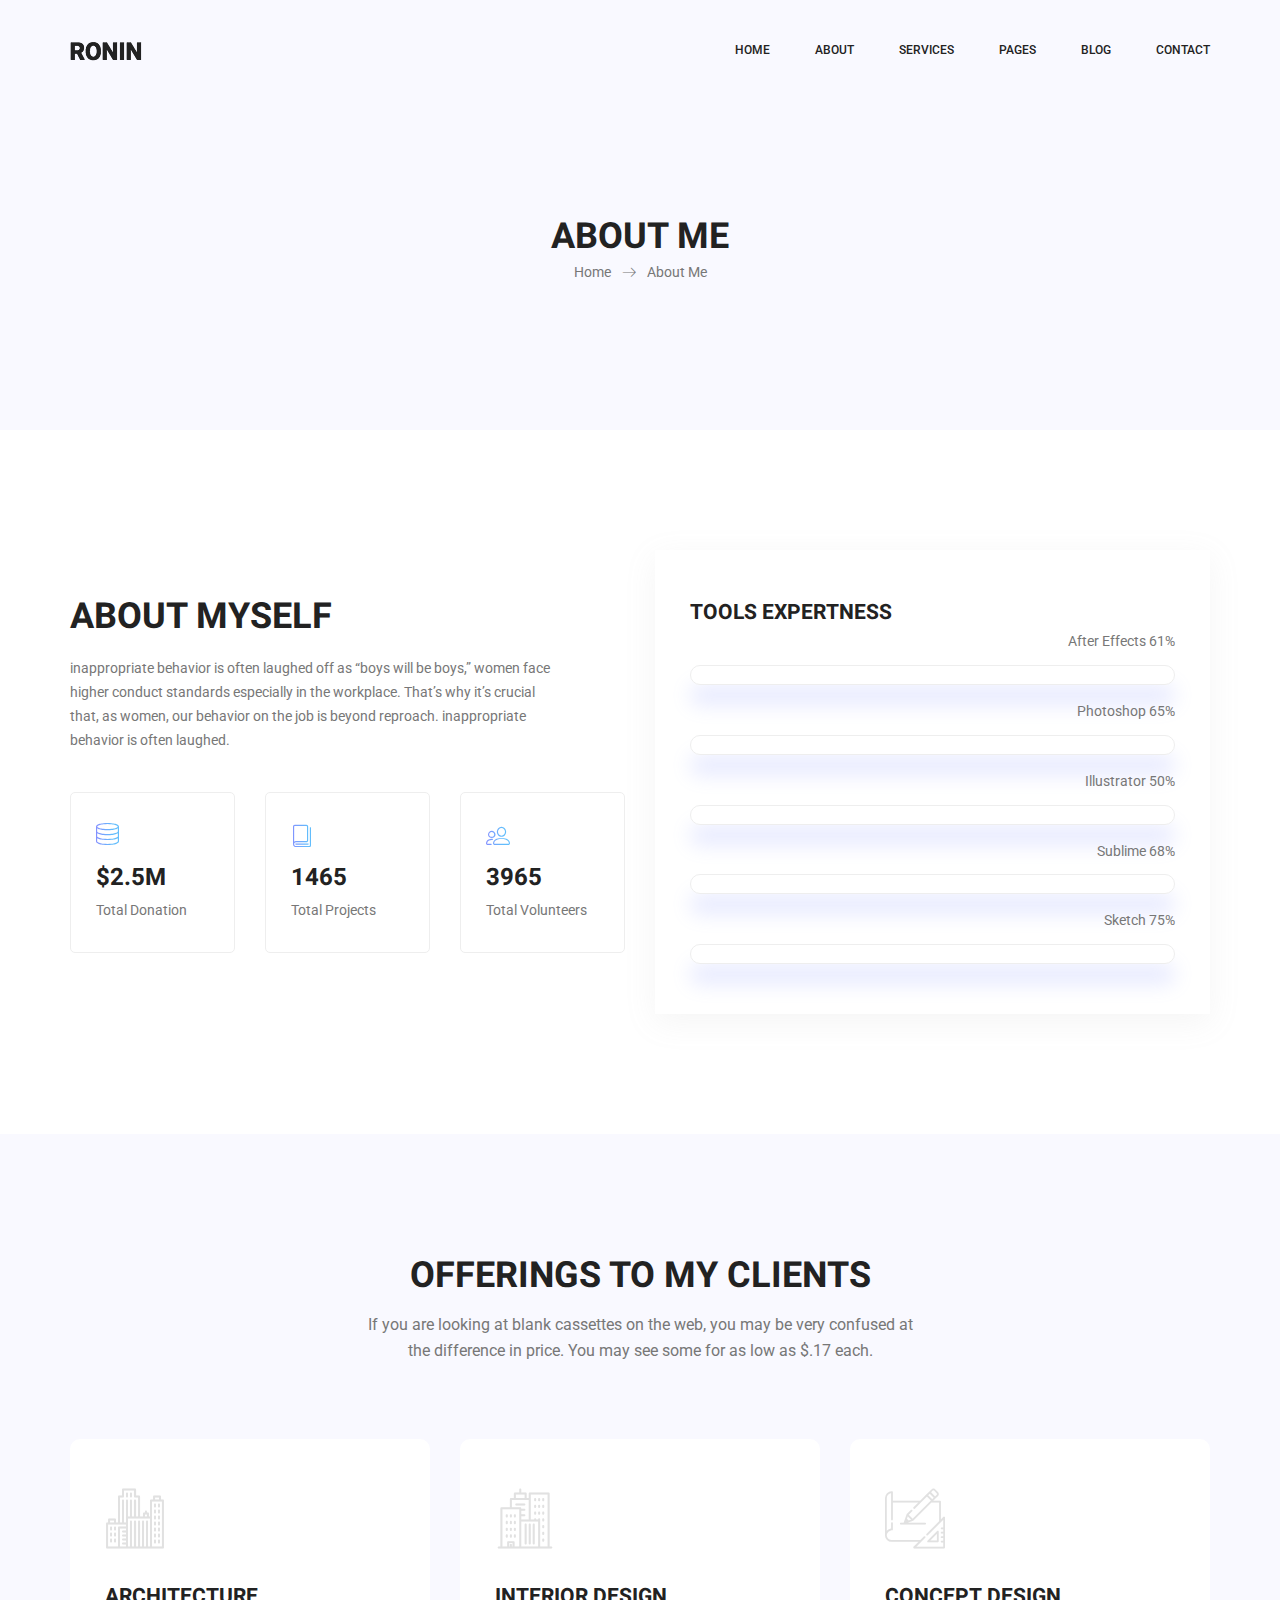
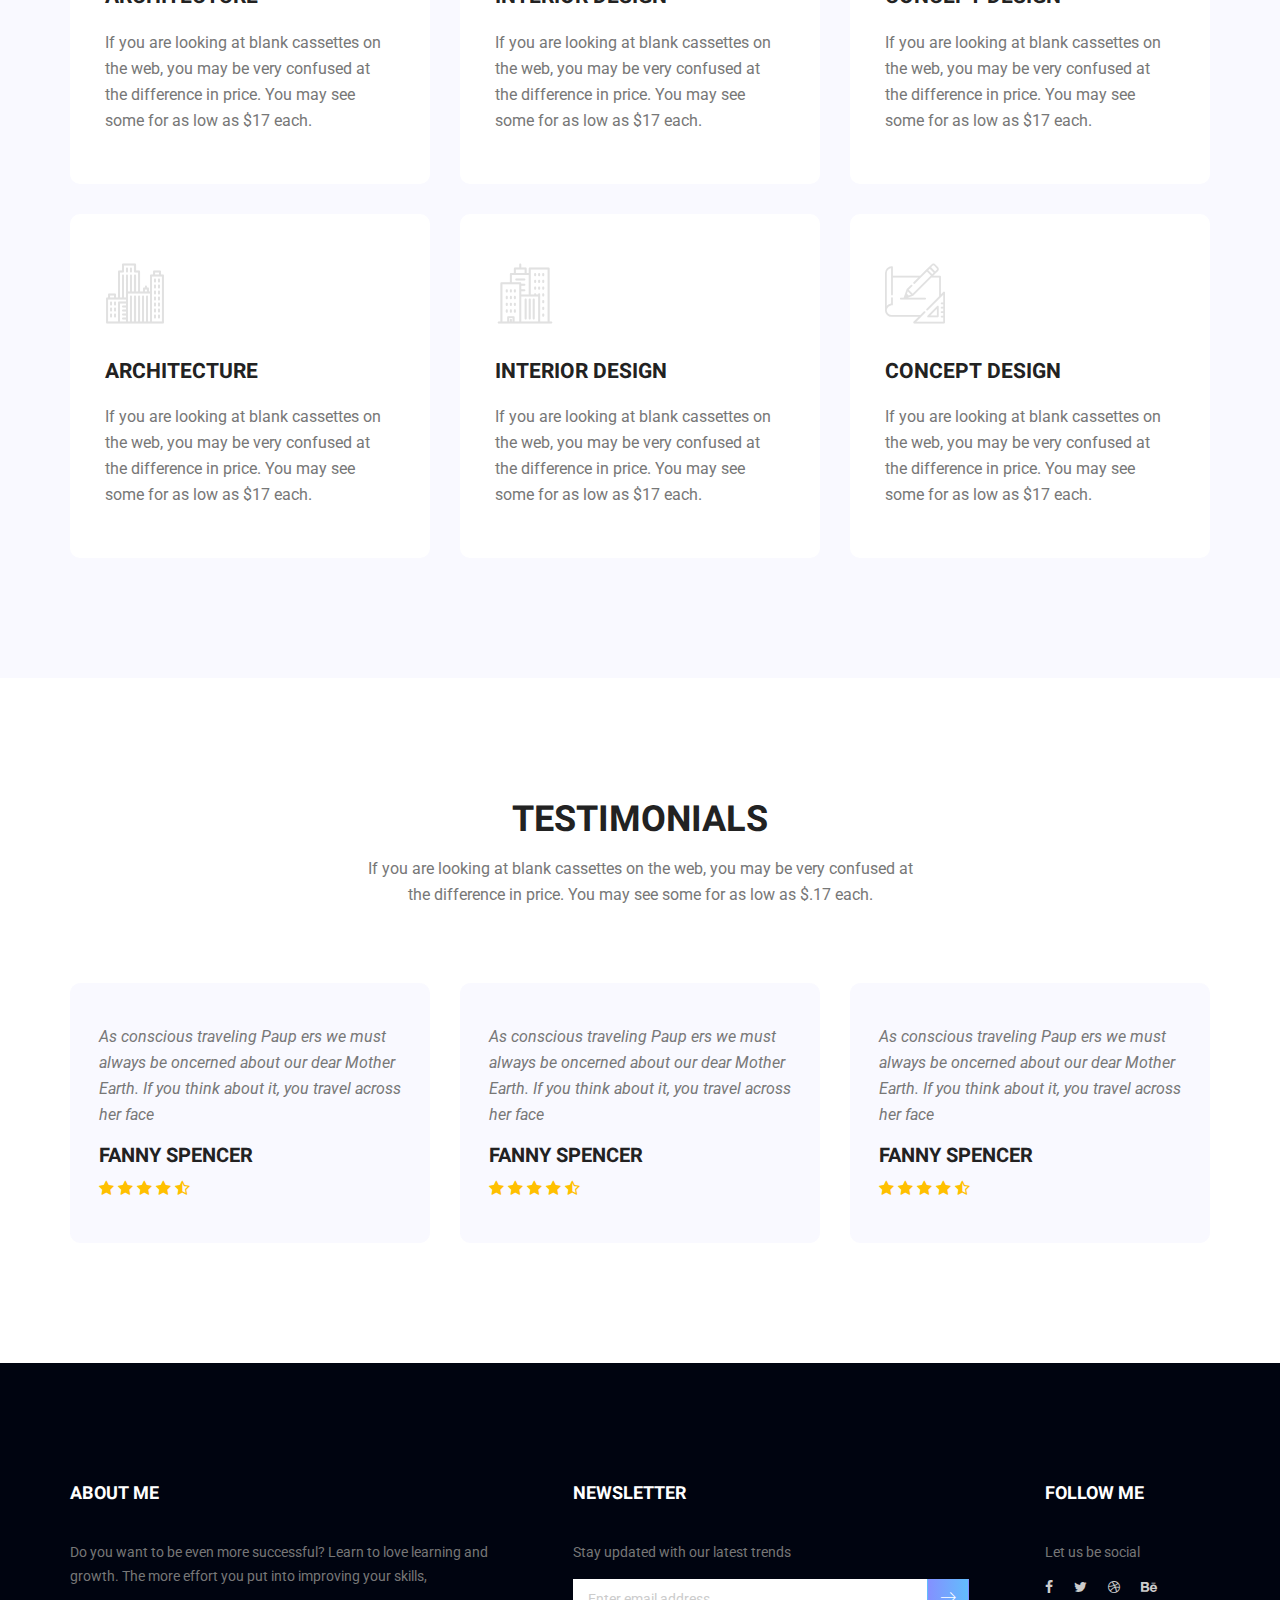
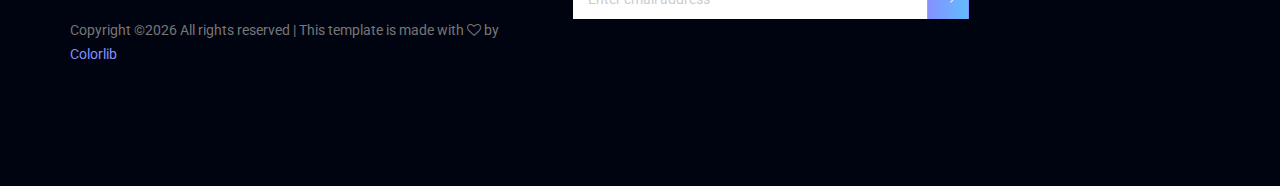
<file: about-us.html>
<!doctype html>
<html lang="en">
    <head>
        <!-- Required meta tags -->
        <meta charset="utf-8">
        <meta name="viewport" content="width=device-width, initial-scale=1, shrink-to-fit=no">
        <link rel="icon" href="img/favicon.png" type="image/png">
        <title>Ronin Multi</title>
        <!-- Bootstrap CSS -->
        <link rel="stylesheet" href="css/bootstrap.css">
        <link rel="stylesheet" href="vendors/linericon/style.css">
        <link rel="stylesheet" href="css/font-awesome.min.css">
        <link rel="stylesheet" href="vendors/owl-carousel/owl.carousel.min.css">
        <link rel="stylesheet" href="vendors/lightbox/simpleLightbox.css">
        <link rel="stylesheet" href="vendors/nice-select/css/nice-select.css">
        <link rel="stylesheet" href="vendors/animate-css/animate.css">
        <link rel="stylesheet" href="vendors/flaticon/flaticon.css">
        <!-- main css -->
        <link rel="stylesheet" href="css/style.css">
        <link rel="stylesheet" href="css/responsive.css">
    </head>
    <body>
        
        <!--================Header Menu Area =================-->
        <header class="header_area">
            <div class="main_menu" id="mainNav">
            	<nav class="navbar navbar-expand-lg navbar-light">
					<div class="container box_1620">
						<!-- Brand and toggle get grouped for better mobile display -->
						<a class="navbar-brand logo_h" href="index.html"><img src="img/logo.png" alt=""></a>
						<button class="navbar-toggler" type="button" data-toggle="collapse" data-target="#navbarSupportedContent" aria-controls="navbarSupportedContent" aria-expanded="false" aria-label="Toggle navigation">
							<span class="icon-bar"></span>
							<span class="icon-bar"></span>
							<span class="icon-bar"></span>
						</button>
						<!-- Collect the nav links, forms, and other content for toggling -->
						<div class="collapse navbar-collapse offset" id="navbarSupportedContent">
							<ul class="nav navbar-nav menu_nav ml-auto">
								<li class="nav-item active"><a class="nav-link" href="index.html">Home</a></li> 
								<li class="nav-item"><a class="nav-link" href="about-us.html">About</a></li> 
								<li class="nav-item"><a class="nav-link" href="services.html">Services</a>
								<li class="nav-item submenu dropdown">
									<a href="#" class="nav-link dropdown-toggle" data-toggle="dropdown" role="button" aria-haspopup="true" aria-expanded="false">Pages</a>
									<ul class="dropdown-menu">
										<li class="nav-item"><a class="nav-link" href="portfolio.html">Portfolio</a></li>
										<li class="nav-item"><a class="nav-link" href="portfolio-details.html">Project Details</a></li>
										<li class="nav-item"><a class="nav-link" href="elements.html">Elements</a></li>
									</ul>
								</li> 
								<li class="nav-item submenu dropdown">
									<a href="#" class="nav-link dropdown-toggle" data-toggle="dropdown" role="button" aria-haspopup="true" aria-expanded="false">Blog</a>
									<ul class="dropdown-menu">
										<li class="nav-item"><a class="nav-link" href="blog.html">Blog</a></li>
										<li class="nav-item"><a class="nav-link" href="single-blog.html">Blog Details</a></li>
									</ul>
								</li> 
								<li class="nav-item"><a class="nav-link" href="contact.html">Contact</a></li>
							</ul>
						</div> 
					</div>
            	</nav>
            </div>
        </header>
        <!--================Header Menu Area =================-->
        
        <!--================Home Banner Area =================-->
        <section class="banner_area">
            <div class="banner_inner d-flex align-items-center">
            	<div class="overlay bg-parallax" data-stellar-ratio="0.9" data-stellar-vertical-offset="0" data-background=""></div>
				<div class="container">
					<div class="banner_content text-center">
						<h2>About Me</h2>
						<div class="page_link">
							<a href="index.html">Home</a>
							<a href="about-us.html">About Me</a>
						</div>
						
					</div>
				</div>
            </div>
        </section>
        <!--================End Home Banner Area =================-->
        
        <!--================Welcome Area =================-->
        <section class="welcome_area p_120">
        	<div class="container">
        		<div class="row welcome_inner">
        			<div class="col-lg-6">
        				<div class="welcome_text">
        					<h4>About Myself</h4>
        					<p>inappropriate behavior is often laughed off as “boys will be boys,” women face higher conduct standards especially in the workplace. That’s why it’s crucial that, as women, our behavior on the job is beyond reproach. inappropriate behavior is often laughed.</p>
        					<div class="row">
        						<div class="col-sm-4">
        							<div class="wel_item">
        								<i class="lnr lnr-database"></i>
        								<h4>$2.5M</h4>
        								<p>Total Donation</p>
        							</div>
        						</div>
        						<div class="col-sm-4">
        							<div class="wel_item">
        								<i class="lnr lnr-book"></i>
        								<h4>1465</h4>
        								<p>Total Projects</p>
        							</div>
        						</div>
        						<div class="col-sm-4">
        							<div class="wel_item">
        								<i class="lnr lnr-users"></i>
        								<h4>3965</h4>
        								<p>Total Volunteers</p>
        							</div>
        						</div>
        					</div>
        				</div>
        			</div>
        			<div class="col-lg-6">
        				<div class="tools_expert">
        					<h3>Tools Expertness</h3>
        					<div class="skill_main">
								<div class="skill_item">
									<h4>After Effects <span class="counter">85</span>%</h4>
									<div class="progress">
										<div class="progress-bar" role="progressbar" aria-valuenow="85" aria-valuemin="0" aria-valuemax="100"></div>
									</div>
								</div>
								<div class="skill_item">
									<h4>Photoshop <span class="counter">90</span>%</h4>
									<div class="progress">
										<div class="progress-bar" role="progressbar" aria-valuenow="90" aria-valuemin="0" aria-valuemax="100"></div>
									</div>
								</div>
								<div class="skill_item">
									<h4>Illustrator <span class="counter">70</span>%</h4>
									<div class="progress">
										<div class="progress-bar" role="progressbar" aria-valuenow="70" aria-valuemin="0" aria-valuemax="100"></div>
									</div>
								</div>
								<div class="skill_item">
									<h4>Sublime <span class="counter">95</span>%</h4>
									<div class="progress">
										<div class="progress-bar" role="progressbar" aria-valuenow="95" aria-valuemin="0" aria-valuemax="100"></div>
									</div>
								</div>
								<div class="skill_item">
									<h4>Sketch <span class="counter">75</span>%</h4>
									<div class="progress">
										<div class="progress-bar" role="progressbar" aria-valuenow="75" aria-valuemin="0" aria-valuemax="100"></div>
									</div>
								</div>
							</div>
        				</div>
        			</div>
        		</div>
        	</div>
        </section>
        <!--================End Welcome Area =================-->
        
        <!--================Feature Area =================-->
        <section class="feature_area p_120">
        	<div class="container">
        		<div class="main_title">
        			<h2>offerings to my clients</h2>
        			<p>If you are looking at blank cassettes on the web, you may be very confused at the difference in price. You may see some for as low as $.17 each.</p>
        		</div>
        		<div class="feature_inner row">
        			<div class="col-lg-4 col-md-6">
        				<div class="feature_item">
        					<i class="flaticon-city"></i>
        					<h4>Architecture</h4>
        					<p>If you are looking at blank cassettes on the web, you may be very confused at the difference in price. You may see some for as low as $17 each.</p>
        				</div>
        			</div>
        			<div class="col-lg-4 col-md-6">
        				<div class="feature_item">
        					<i class="flaticon-skyline"></i>
        					<h4>Interior Design</h4>
        					<p>If you are looking at blank cassettes on the web, you may be very confused at the difference in price. You may see some for as low as $17 each.</p>
        				</div>
        			</div>
        			<div class="col-lg-4 col-md-6">
        				<div class="feature_item">
        					<i class="flaticon-sketch"></i>
        					<h4>Concept Design</h4>
        					<p>If you are looking at blank cassettes on the web, you may be very confused at the difference in price. You may see some for as low as $17 each.</p>
        				</div>
        			</div>
        			<div class="col-lg-4 col-md-6">
        				<div class="feature_item">
        					<i class="flaticon-city"></i>
        					<h4>Architecture</h4>
        					<p>If you are looking at blank cassettes on the web, you may be very confused at the difference in price. You may see some for as low as $17 each.</p>
        				</div>
        			</div>
        			<div class="col-lg-4 col-md-6">
        				<div class="feature_item">
        					<i class="flaticon-skyline"></i>
        					<h4>Interior Design</h4>
        					<p>If you are looking at blank cassettes on the web, you may be very confused at the difference in price. You may see some for as low as $17 each.</p>
        				</div>
        			</div>
        			<div class="col-lg-4 col-md-6">
        				<div class="feature_item">
        					<i class="flaticon-sketch"></i>
        					<h4>Concept Design</h4>
        					<p>If you are looking at blank cassettes on the web, you may be very confused at the difference in price. You may see some for as low as $17 each.</p>
        				</div>
        			</div>
        		</div>
        	</div>
        </section>
        <!--================End Feature Area =================-->
        
        <!--================Testimonials Area =================-->
        <section class="testimonials_area testi_two p_120">
        	<div class="container">
        		<div class="main_title">
        			<h2>Testimonials</h2>
        			<p>If you are looking at blank cassettes on the web, you may be very confused at the difference in price. You may see some for as low as $.17 each.</p>
        		</div>
        		<div class="testi_inner">
					<div class="testi_slider owl-carousel">
						<div class="item">
							<div class="testi_item">
								<p>As conscious traveling Paup ers we must always be oncerned about our dear Mother Earth. If you think about it, you travel across her face</p>
								<h4>Fanny Spencer</h4>
								<a href="#"><i class="fa fa-star"></i></a>
								<a href="#"><i class="fa fa-star"></i></a>
								<a href="#"><i class="fa fa-star"></i></a>
								<a href="#"><i class="fa fa-star"></i></a>
								<a href="#"><i class="fa fa-star-half-o"></i></a>
							</div>
						</div>
						<div class="item">
							<div class="testi_item">
								<p>As conscious traveling Paup ers we must always be oncerned about our dear Mother Earth. If you think about it, you travel across her face</p>
								<h4>Fanny Spencer</h4>
								<a href="#"><i class="fa fa-star"></i></a>
								<a href="#"><i class="fa fa-star"></i></a>
								<a href="#"><i class="fa fa-star"></i></a>
								<a href="#"><i class="fa fa-star"></i></a>
								<a href="#"><i class="fa fa-star-half-o"></i></a>
							</div>
						</div>
						<div class="item">
							<div class="testi_item">
								<p>As conscious traveling Paup ers we must always be oncerned about our dear Mother Earth. If you think about it, you travel across her face</p>
								<h4>Fanny Spencer</h4>
								<a href="#"><i class="fa fa-star"></i></a>
								<a href="#"><i class="fa fa-star"></i></a>
								<a href="#"><i class="fa fa-star"></i></a>
								<a href="#"><i class="fa fa-star"></i></a>
								<a href="#"><i class="fa fa-star-half-o"></i></a>
							</div>
						</div>
					</div>
        		</div>
        	</div>
        </section>
        <!--================End Testimonials Area =================-->
        
        <!--================Footer Area =================-->
        <footer class="footer_area p_120">
        	<div class="container">
        		<div class="row footer_inner">
        			<div class="col-lg-5 col-sm-6">
        				<aside class="f_widget ab_widget">
        					<div class="f_title">
        						<h3>About Me</h3>
        					</div>
        					<p>Do you want to be even more successful? Learn to love learning and growth. The more effort you put into improving your skills,</p>
        					<p><!-- Link back to Colorlib can't be removed. Template is licensed under CC BY 3.0. -->
Copyright &copy;<script>document.write(new Date().getFullYear());</script> All rights reserved | This template is made with <i class="fa fa-heart-o" aria-hidden="true"></i> by <a href="https://colorlib.com" target="_blank">Colorlib</a>
<!-- Link back to Colorlib can't be removed. Template is licensed under CC BY 3.0. -->
</p>
        				</aside>
        			</div>
        			<div class="col-lg-5 col-sm-6">
        				<aside class="f_widget news_widget">
        					<div class="f_title">
        						<h3>Newsletter</h3>
        					</div>
        					<p>Stay updated with our latest trends</p>
        					<div id="mc_embed_signup">
                                <form target="_blank" action="https://spondonit.us12.list-manage.com/subscribe/post?u=1462626880ade1ac87bd9c93a&amp;id=92a4423d01" method="get" class="subscribe_form relative">
                                	<div class="input-group d-flex flex-row">
                                        <input name="EMAIL" placeholder="Enter email address" onfocus="this.placeholder = ''" onblur="this.placeholder = 'Email Address '" required="" type="email">
                                        <button class="btn sub-btn"><span class="lnr lnr-arrow-right"></span></button>		
                                    </div>				
                                    <div class="mt-10 info"></div>
                                </form>
                            </div>
        				</aside>
        			</div>
        			<div class="col-lg-2">
        				<aside class="f_widget social_widget">
        					<div class="f_title">
        						<h3>Follow Me</h3>
        					</div>
        					<p>Let us be social</p>
        					<ul class="list">
        						<li><a href="#"><i class="fa fa-facebook"></i></a></li>
        						<li><a href="#"><i class="fa fa-twitter"></i></a></li>
        						<li><a href="#"><i class="fa fa-dribbble"></i></a></li>
        						<li><a href="#"><i class="fa fa-behance"></i></a></li>
        					</ul>
        				</aside>
        			</div>
        		</div>
        	</div>
        </footer>
        <!--================End Footer Area =================-->
        
        
        
        
        <!-- Optional JavaScript -->
        <!-- jQuery first, then Popper.js, then Bootstrap JS -->
        <script src="js/jquery-3.2.1.min.js"></script>
        <script src="js/popper.js"></script>
        <script src="js/bootstrap.min.js"></script>
        <script src="js/stellar.js"></script>
        <script src="vendors/lightbox/simpleLightbox.min.js"></script>
        <script src="vendors/nice-select/js/jquery.nice-select.min.js"></script>
        <script src="vendors/isotope/imagesloaded.pkgd.min.js"></script>
        <script src="vendors/isotope/isotope-min.js"></script>
        <script src="vendors/owl-carousel/owl.carousel.min.js"></script>
        <script src="js/jquery.ajaxchimp.min.js"></script>
        <script src="js/mail-script.js"></script>
        <script src="vendors/counter-up/jquery.waypoints.min.js"></script>
        <script src="vendors/counter-up/jquery.counterup.min.js"></script>
        <script src="js/theme.js"></script>
    </body>
</html>
</file>
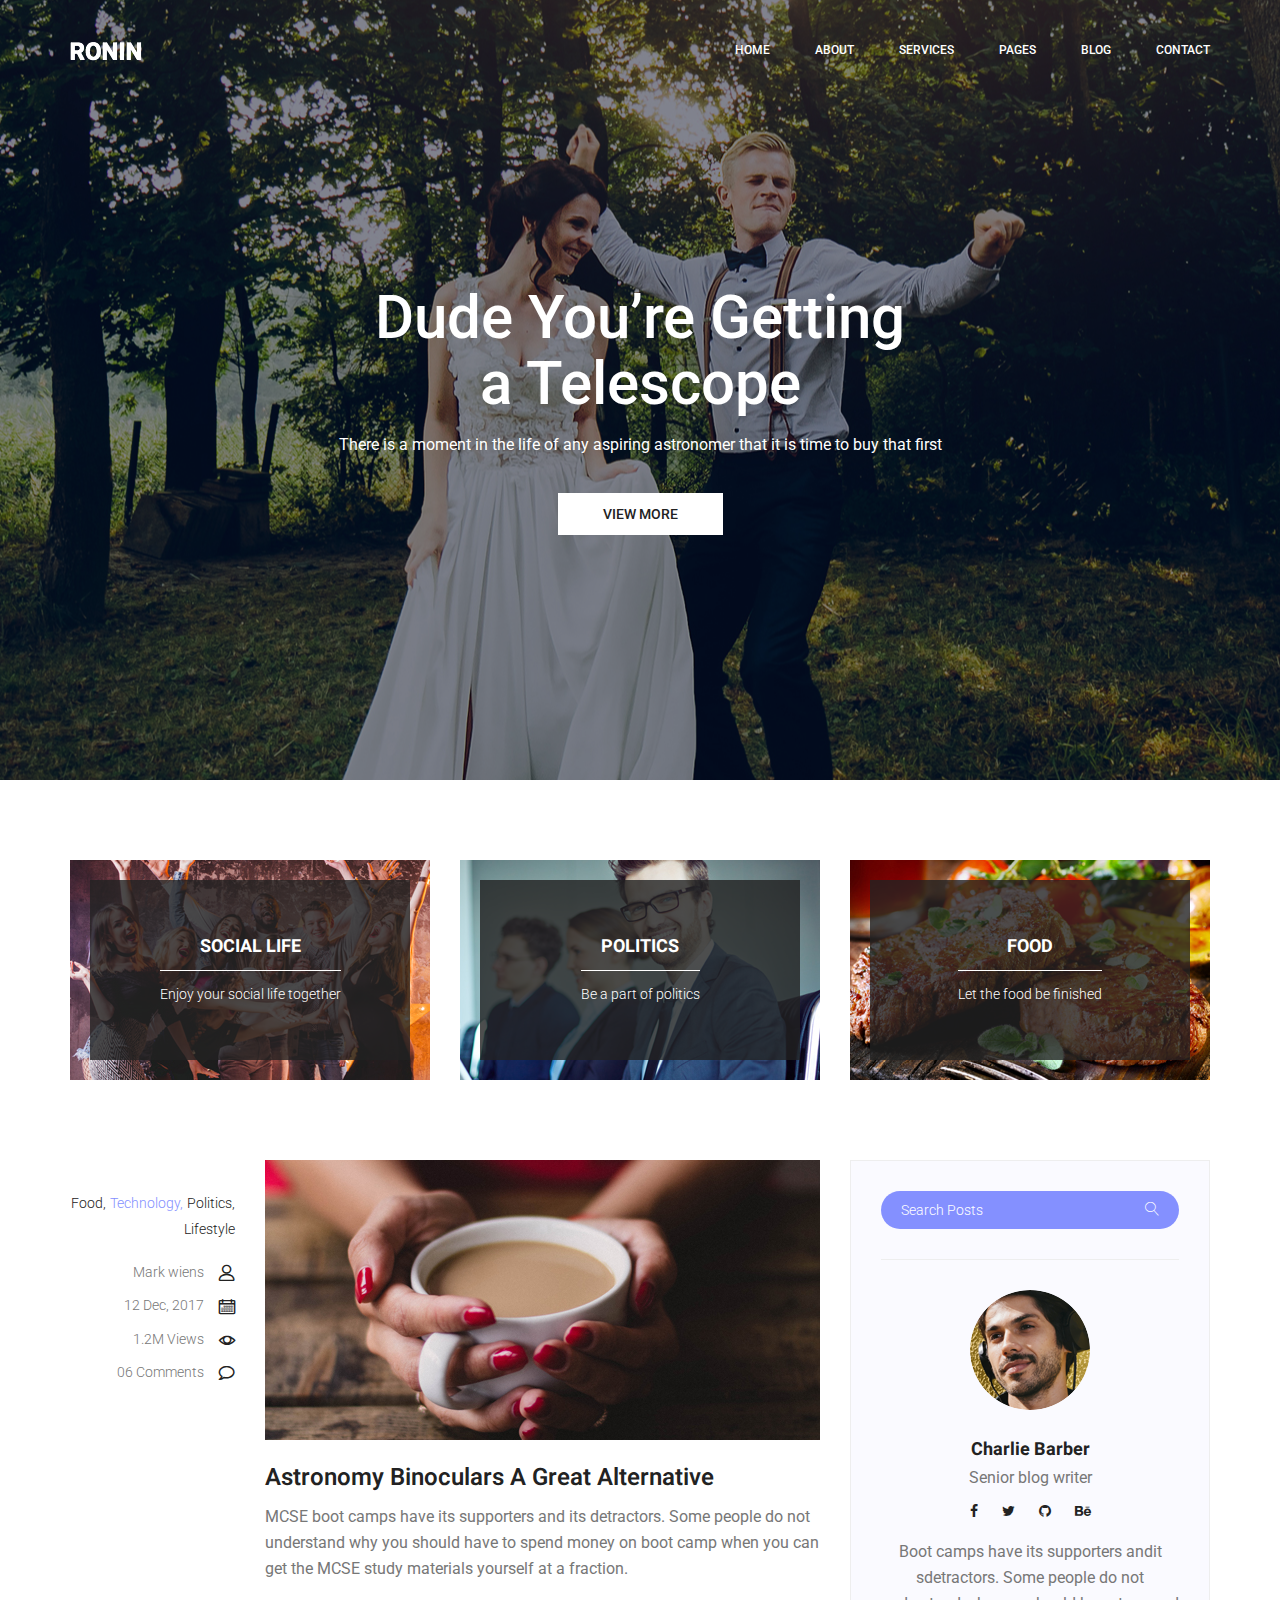
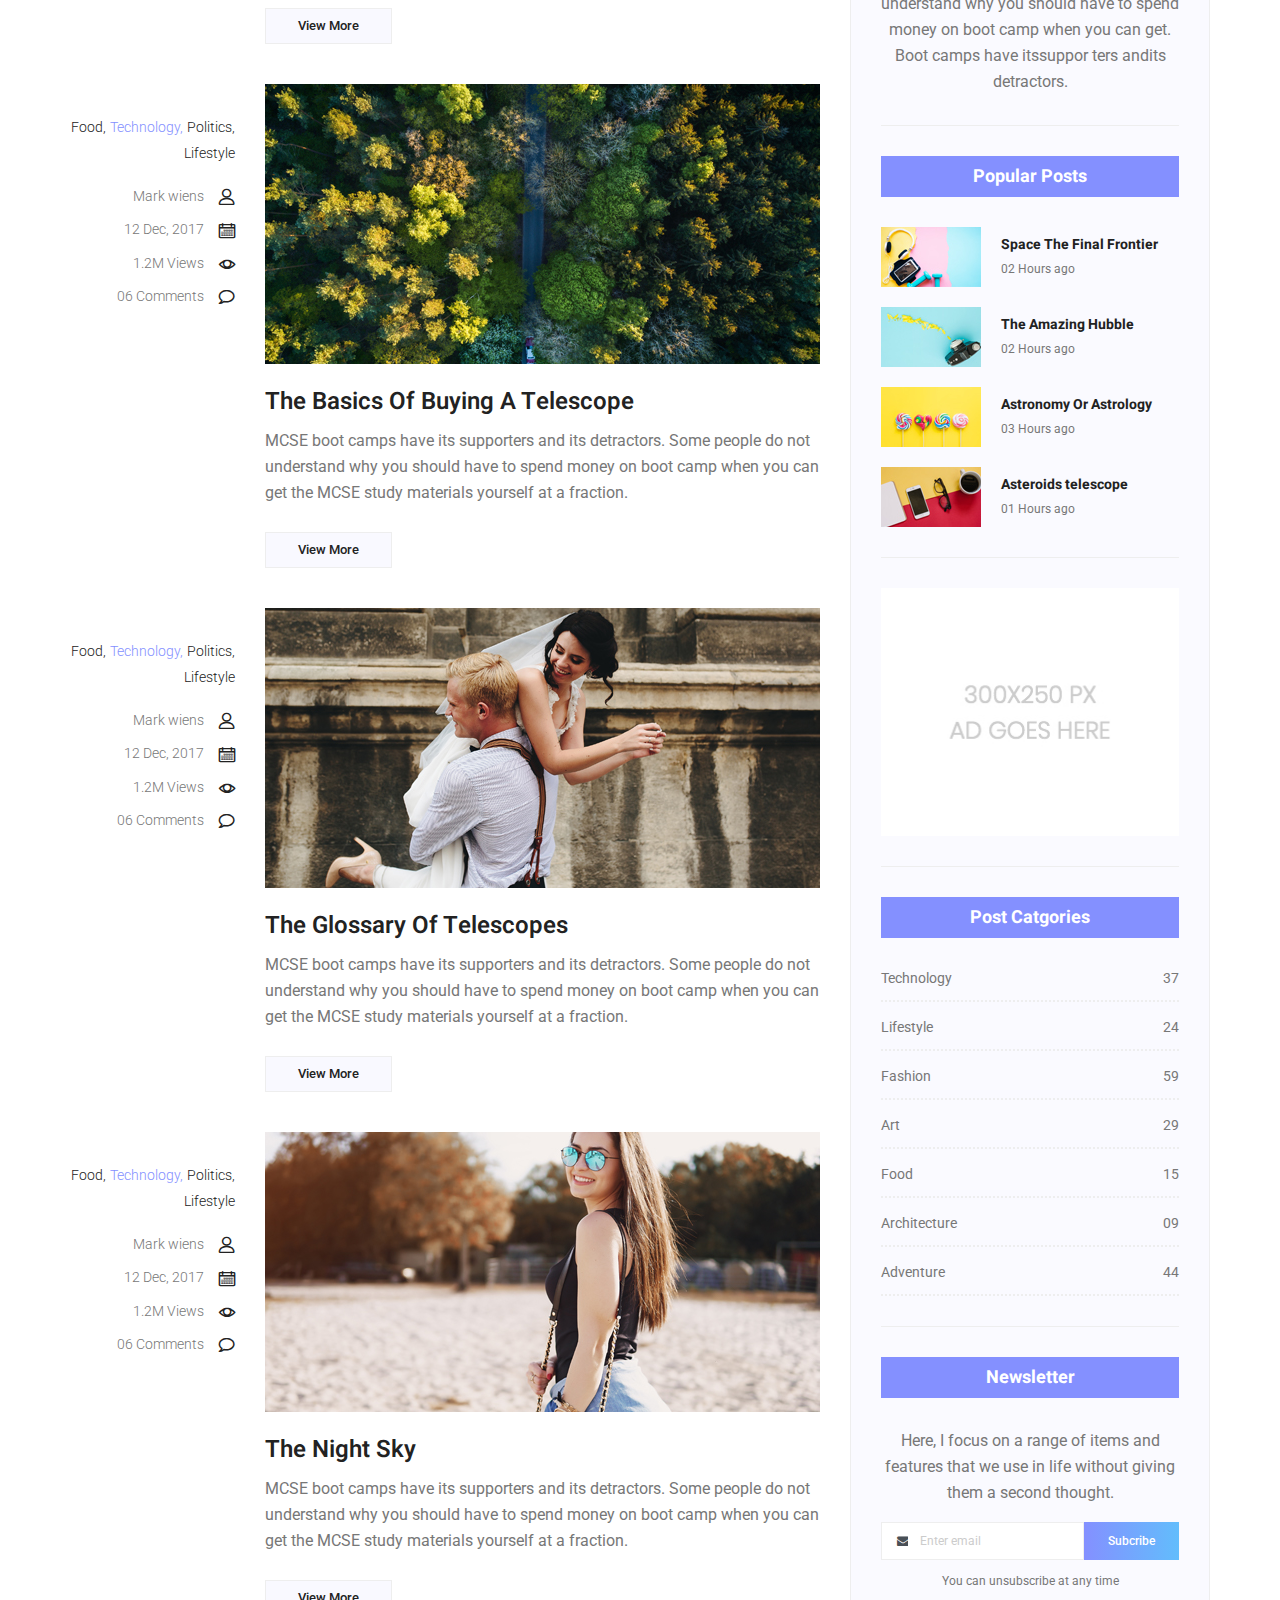
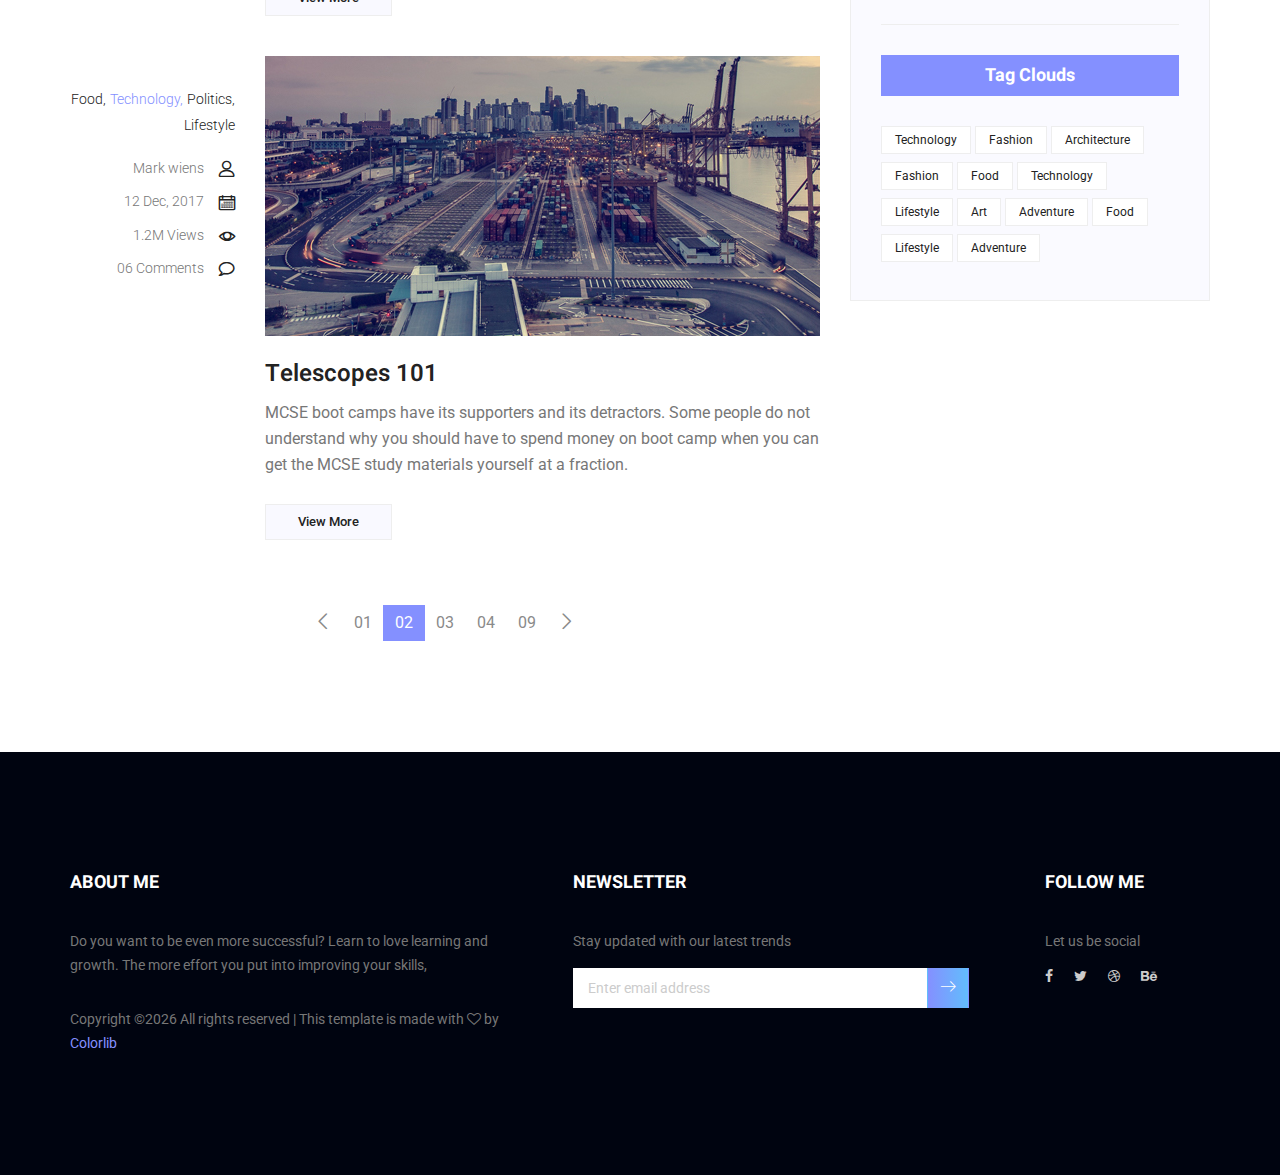
<file: blog.html>
<!doctype html>
<html lang="en">
    <head>
        <!-- Required meta tags -->
        <meta charset="utf-8">
        <meta name="viewport" content="width=device-width, initial-scale=1, shrink-to-fit=no">
        <link rel="icon" href="img/favicon.png" type="image/png">
        <title>Ronin Multi</title>
        <!-- Bootstrap CSS -->
        <link rel="stylesheet" href="css/bootstrap.css">
        <link rel="stylesheet" href="vendors/linericon/style.css">
        <link rel="stylesheet" href="css/font-awesome.min.css">
        <link rel="stylesheet" href="vendors/owl-carousel/owl.carousel.min.css">
        <link rel="stylesheet" href="vendors/lightbox/simpleLightbox.css">
        <link rel="stylesheet" href="vendors/nice-select/css/nice-select.css">
        <link rel="stylesheet" href="vendors/animate-css/animate.css">
        <!-- main css -->
        <link rel="stylesheet" href="css/style.css">
        <link rel="stylesheet" href="css/responsive.css">
    </head>
    <body>
        
        <!--================Header Menu Area =================-->
        <header class="header_area white_menu">
            <div class="main_menu" id="mainNav">
            	<nav class="navbar navbar-expand-lg navbar-light">
					<div class="container box_1620">
						<!-- Brand and toggle get grouped for better mobile display -->
						<a class="navbar-brand logo_h" href="index.html"><img src="img/logo.png" alt=""><img src="img/logo-2.png" alt=""></a>
						<button class="navbar-toggler" type="button" data-toggle="collapse" data-target="#navbarSupportedContent" aria-controls="navbarSupportedContent" aria-expanded="false" aria-label="Toggle navigation">
							<span class="icon-bar"></span>
							<span class="icon-bar"></span>
							<span class="icon-bar"></span>
						</button>
						<!-- Collect the nav links, forms, and other content for toggling -->
						<div class="collapse navbar-collapse offset" id="navbarSupportedContent">
							<ul class="nav navbar-nav menu_nav ml-auto">
								<li class="nav-item active"><a class="nav-link" href="index.html">Home</a></li> 
								<li class="nav-item"><a class="nav-link" href="about-us.html">About</a></li> 
								<li class="nav-item"><a class="nav-link" href="services.html">Services</a>
								<li class="nav-item submenu dropdown">
									<a href="#" class="nav-link dropdown-toggle" data-toggle="dropdown" role="button" aria-haspopup="true" aria-expanded="false">Pages</a>
									<ul class="dropdown-menu">
										<li class="nav-item"><a class="nav-link" href="portfolio.html">Portfolio</a></li>
										<li class="nav-item"><a class="nav-link" href="portfolio-details.html">Project Details</a></li>
										<li class="nav-item"><a class="nav-link" href="elements.html">Elements</a></li>
									</ul>
								</li> 
								<li class="nav-item submenu dropdown">
									<a href="#" class="nav-link dropdown-toggle" data-toggle="dropdown" role="button" aria-haspopup="true" aria-expanded="false">Blog</a>
									<ul class="dropdown-menu">
										<li class="nav-item"><a class="nav-link" href="blog.html">Blog</a></li>
										<li class="nav-item"><a class="nav-link" href="single-blog.html">Blog Details</a></li>
									</ul>
								</li> 
								<li class="nav-item"><a class="nav-link" href="contact.html">Contact</a></li>
							</ul>
						</div> 
					</div>
            	</nav>
            </div>
        </header>
        <!--================Header Menu Area =================-->
        
        <!--================Home Banner Area =================-->
        <section class="home_banner_area blog_banner">
            <div class="banner_inner d-flex align-items-center">
            	<div class="overlay bg-parallax" data-stellar-ratio="0.9" data-stellar-vertical-offset="0" data-background=""></div>
				<div class="container">
					<div class="blog_b_text text-center">
						<h2>Dude You’re Getting <br /> a Telescope</h2>
						<p>There is a moment in the life of any aspiring astronomer that it is time to buy that first</p>
						<a class="white_bg_btn" href="#">View More</a>
					</div>
				</div>
            </div>
        </section>
        <!--================End Home Banner Area =================-->
        
        <!--================Blog Categorie Area =================-->
        <section class="blog_categorie_area">
            <div class="container">
                <div class="row">
                    <div class="col-lg-4">
                        <div class="categories_post">
                            <img src="img/blog/cat-post/cat-post-3.jpg" alt="post">
                            <div class="categories_details">
                                <div class="categories_text">
                                    <a href="blog-details.html"><h5>Social Life</h5></a>
                                    <div class="border_line"></div>
                                    <p>Enjoy your social life together</p>
                                </div>
                            </div>
                        </div>
                    </div>
                    <div class="col-lg-4">
                        <div class="categories_post">
                            <img src="img/blog/cat-post/cat-post-2.jpg" alt="post">
                            <div class="categories_details">
                                <div class="categories_text">
                                    <a href="blog-details.html"><h5>Politics</h5></a>
                                    <div class="border_line"></div>
                                    <p>Be a part of politics</p>
                                </div>
                            </div>
                        </div>
                    </div>
                    <div class="col-lg-4">
                        <div class="categories_post">
                            <img src="img/blog/cat-post/cat-post-1.jpg" alt="post">
                            <div class="categories_details">
                                <div class="categories_text">
                                    <a href="blog-details.html"><h5>Food</h5></a>
                                    <div class="border_line"></div>
                                    <p>Let the food be finished</p>
                                </div>
                            </div>
                        </div>
                    </div>
                </div>
            </div>
        </section>
        <!--================Blog Categorie Area =================-->
        
        <!--================Blog Area =================-->
        <section class="blog_area">
            <div class="container">
                <div class="row">
                    <div class="col-lg-8">
                        <div class="blog_left_sidebar">
                            <article class="row blog_item">
                               <div class="col-md-3">
                                   <div class="blog_info text-right">
                                        <div class="post_tag">
                                            <a href="#">Food,</a>
                                            <a class="active" href="#">Technology,</a>
                                            <a href="#">Politics,</a>
                                            <a href="#">Lifestyle</a>
                                        </div>
                                        <ul class="blog_meta list">
                                            <li><a href="#">Mark wiens<i class="lnr lnr-user"></i></a></li>
                                            <li><a href="#">12 Dec, 2017<i class="lnr lnr-calendar-full"></i></a></li>
                                            <li><a href="#">1.2M Views<i class="lnr lnr-eye"></i></a></li>
                                            <li><a href="#">06 Comments<i class="lnr lnr-bubble"></i></a></li>
                                        </ul>
                                    </div>
                               </div>
                                <div class="col-md-9">
                                    <div class="blog_post">
                                        <img src="img/blog/main-blog/m-blog-1.jpg" alt="">
                                        <div class="blog_details">
                                            <a href="single-blog.html"><h2>Astronomy Binoculars A Great Alternative</h2></a>
                                            <p>MCSE boot camps have its supporters and its detractors. Some people do not understand why you should have to spend money on boot camp when you can get the MCSE study materials yourself at a fraction.</p>
                                            <a href="single-blog.html" class="blog_btn">View More</a>
                                        </div>
                                    </div>
                                </div>
                            </article>
                            <article class="row blog_item">
                               <div class="col-md-3">
                                   <div class="blog_info text-right">
                                        <div class="post_tag">
                                            <a href="#">Food,</a>
                                            <a class="active" href="#">Technology,</a>
                                            <a href="#">Politics,</a>
                                            <a href="#">Lifestyle</a>
                                        </div>
                                        <ul class="blog_meta list">
                                            <li><a href="#">Mark wiens<i class="lnr lnr-user"></i></a></li>
                                            <li><a href="#">12 Dec, 2017<i class="lnr lnr-calendar-full"></i></a></li>
                                            <li><a href="#">1.2M Views<i class="lnr lnr-eye"></i></a></li>
                                            <li><a href="#">06 Comments<i class="lnr lnr-bubble"></i></a></li>
                                        </ul>
                                    </div>
                               </div>
                                <div class="col-md-9">
                                    <div class="blog_post">
                                        <img src="img/blog/main-blog/m-blog-2.jpg" alt="">
                                        <div class="blog_details">
                                            <a href="single-blog.html"><h2>The Basics Of Buying A Telescope</h2></a>
                                            <p>MCSE boot camps have its supporters and its detractors. Some people do not understand why you should have to spend money on boot camp when you can get the MCSE study materials yourself at a fraction.</p>
                                            <a href="single-blog.html" class="blog_btn">View More</a>
                                        </div>
                                    </div>
                                </div>
                            </article>
                            <article class="row blog_item">
                               <div class="col-md-3">
                                   <div class="blog_info text-right">
                                        <div class="post_tag">
                                            <a href="#">Food,</a>
                                            <a class="active" href="#">Technology,</a>
                                            <a href="#">Politics,</a>
                                            <a href="#">Lifestyle</a>
                                        </div>
                                        <ul class="blog_meta list">
                                            <li><a href="#">Mark wiens<i class="lnr lnr-user"></i></a></li>
                                            <li><a href="#">12 Dec, 2017<i class="lnr lnr-calendar-full"></i></a></li>
                                            <li><a href="#">1.2M Views<i class="lnr lnr-eye"></i></a></li>
                                            <li><a href="#">06 Comments<i class="lnr lnr-bubble"></i></a></li>
                                        </ul>
                                    </div>
                               </div>
                                <div class="col-md-9">
                                    <div class="blog_post">
                                        <img src="img/blog/main-blog/m-blog-3.jpg" alt="">
                                        <div class="blog_details">
                                            <a href="single-blog.html"><h2>The Glossary Of Telescopes</h2></a>
                                            <p>MCSE boot camps have its supporters and its detractors. Some people do not understand why you should have to spend money on boot camp when you can get the MCSE study materials yourself at a fraction.</p>
                                            <a href="single-blog.html" class="blog_btn">View More</a>
                                        </div>
                                    </div>
                                </div>
                            </article>
                            <article class="row blog_item">
                               <div class="col-md-3">
                                   <div class="blog_info text-right">
                                        <div class="post_tag">
                                            <a href="#">Food,</a>
                                            <a class="active" href="#">Technology,</a>
                                            <a href="#">Politics,</a>
                                            <a href="#">Lifestyle</a>
                                        </div>
                                        <ul class="blog_meta list">
                                            <li><a href="#">Mark wiens<i class="lnr lnr-user"></i></a></li>
                                            <li><a href="#">12 Dec, 2017<i class="lnr lnr-calendar-full"></i></a></li>
                                            <li><a href="#">1.2M Views<i class="lnr lnr-eye"></i></a></li>
                                            <li><a href="#">06 Comments<i class="lnr lnr-bubble"></i></a></li>
                                        </ul>
                                    </div>
                               </div>
                                <div class="col-md-9">
                                    <div class="blog_post">
                                        <img src="img/blog/main-blog/m-blog-4.jpg" alt="">
                                        <div class="blog_details">
                                            <a href="single-blog.html"><h2>The Night Sky</h2></a>
                                            <p>MCSE boot camps have its supporters and its detractors. Some people do not understand why you should have to spend money on boot camp when you can get the MCSE study materials yourself at a fraction.</p>
                                            <a href="single-blog.html" class="blog_btn">View More</a>
                                        </div>
                                    </div>
                                </div>
                            </article>
                            <article class="row blog_item">
                               <div class="col-md-3">
                                   <div class="blog_info text-right">
                                        <div class="post_tag">
                                            <a href="#">Food,</a>
                                            <a class="active" href="#">Technology,</a>
                                            <a href="#">Politics,</a>
                                            <a href="#">Lifestyle</a>
                                        </div>
                                        <ul class="blog_meta list">
                                            <li><a href="#">Mark wiens<i class="lnr lnr-user"></i></a></li>
                                            <li><a href="#">12 Dec, 2017<i class="lnr lnr-calendar-full"></i></a></li>
                                            <li><a href="#">1.2M Views<i class="lnr lnr-eye"></i></a></li>
                                            <li><a href="#">06 Comments<i class="lnr lnr-bubble"></i></a></li>
                                        </ul>
                                    </div>
                               </div>
                                <div class="col-md-9">
                                    <div class="blog_post">
                                        <img src="img/blog/main-blog/m-blog-5.jpg" alt="">
                                        <div class="blog_details">
                                            <a href="single-blog.html"><h2>Telescopes 101</h2></a>
                                            <p>MCSE boot camps have its supporters and its detractors. Some people do not understand why you should have to spend money on boot camp when you can get the MCSE study materials yourself at a fraction.</p>
                                            <a href="single-blog.html" class="blog_btn">View More</a>
                                        </div>
                                    </div>
                                </div>
                            </article>
                            <nav class="blog-pagination justify-content-center d-flex">
		                        <ul class="pagination">
		                            <li class="page-item">
		                                <a href="#" class="page-link" aria-label="Previous">
		                                    <span aria-hidden="true">
		                                        <span class="lnr lnr-chevron-left"></span>
		                                    </span>
		                                </a>
		                            </li>
		                            <li class="page-item"><a href="#" class="page-link">01</a></li>
		                            <li class="page-item active"><a href="#" class="page-link">02</a></li>
		                            <li class="page-item"><a href="#" class="page-link">03</a></li>
		                            <li class="page-item"><a href="#" class="page-link">04</a></li>
		                            <li class="page-item"><a href="#" class="page-link">09</a></li>
		                            <li class="page-item">
		                                <a href="#" class="page-link" aria-label="Next">
		                                    <span aria-hidden="true">
		                                        <span class="lnr lnr-chevron-right"></span>
		                                    </span>
		                                </a>
		                            </li>
		                        </ul>
		                    </nav>
                        </div>
                    </div>
                    <div class="col-lg-4">
                        <div class="blog_right_sidebar">
                            <aside class="single_sidebar_widget search_widget">
                                <div class="input-group">
                                    <input type="text" class="form-control" placeholder="Search Posts">
                                    <span class="input-group-btn">
                                        <button class="btn btn-default" type="button"><i class="lnr lnr-magnifier"></i></button>
                                    </span>
                                </div><!-- /input-group -->
                                <div class="br"></div>
                            </aside>
                            <aside class="single_sidebar_widget author_widget">
                                <img class="author_img rounded-circle" src="img/blog/author.png" alt="">
                                <h4>Charlie Barber</h4>
                                <p>Senior blog writer</p>
                                <div class="social_icon">
                                    <a href="#"><i class="fa fa-facebook"></i></a>
                                    <a href="#"><i class="fa fa-twitter"></i></a>
                                    <a href="#"><i class="fa fa-github"></i></a>
                                    <a href="#"><i class="fa fa-behance"></i></a>
                                </div>
                                <p>Boot camps have its supporters andit sdetractors. Some people do not understand why you should have to spend money on boot camp when you can get. Boot camps have itssuppor ters andits detractors.</p>
                                <div class="br"></div>
                            </aside>
                            <aside class="single_sidebar_widget popular_post_widget">
                                <h3 class="widget_title">Popular Posts</h3>
                                <div class="media post_item">
                                    <img src="img/blog/popular-post/post1.jpg" alt="post">
                                    <div class="media-body">
                                        <a href="blog-details.html"><h3>Space The Final Frontier</h3></a>
                                        <p>02 Hours ago</p>
                                    </div>
                                </div>
                                <div class="media post_item">
                                    <img src="img/blog/popular-post/post2.jpg" alt="post">
                                    <div class="media-body">
                                        <a href="blog-details.html"><h3>The Amazing Hubble</h3></a>
                                        <p>02 Hours ago</p>
                                    </div>
                                </div>
                                <div class="media post_item">
                                    <img src="img/blog/popular-post/post3.jpg" alt="post">
                                    <div class="media-body">
                                        <a href="blog-details.html"><h3>Astronomy Or Astrology</h3></a>
                                        <p>03 Hours ago</p>
                                    </div>
                                </div>
                                <div class="media post_item">
                                    <img src="img/blog/popular-post/post4.jpg" alt="post">
                                    <div class="media-body">
                                        <a href="blog-details.html"><h3>Asteroids telescope</h3></a>
                                        <p>01 Hours ago</p>
                                    </div>
                                </div>
                                <div class="br"></div>
                            </aside>
                            <aside class="single_sidebar_widget ads_widget">
                                <a href="#"><img class="img-fluid" src="img/blog/add.jpg" alt=""></a>
                                <div class="br"></div>
                            </aside>
                            <aside class="single_sidebar_widget post_category_widget">
                                <h4 class="widget_title">Post Catgories</h4>
                                <ul class="list cat-list">
                                    <li>
                                        <a href="#" class="d-flex justify-content-between">
                                            <p>Technology</p>
                                            <p>37</p>
                                        </a>
                                    </li>
                                    <li>
                                        <a href="#" class="d-flex justify-content-between">
                                            <p>Lifestyle</p>
                                            <p>24</p>
                                        </a>
                                    </li>
                                    <li>
                                        <a href="#" class="d-flex justify-content-between">
                                            <p>Fashion</p>
                                            <p>59</p>
                                        </a>
                                    </li>
                                    <li>
                                        <a href="#" class="d-flex justify-content-between">
                                            <p>Art</p>
                                            <p>29</p>
                                        </a>
                                    </li>
                                    <li>
                                        <a href="#" class="d-flex justify-content-between">
                                            <p>Food</p>
                                            <p>15</p>
                                        </a>
                                    </li>
                                    <li>
                                        <a href="#" class="d-flex justify-content-between">
                                            <p>Architecture</p>
                                            <p>09</p>
                                        </a>
                                    </li>
                                    <li>
                                        <a href="#" class="d-flex justify-content-between">
                                            <p>Adventure</p>
                                            <p>44</p>
                                        </a>
                                    </li>															
                                </ul>
                                <div class="br"></div>
                            </aside>
                            <aside class="single-sidebar-widget newsletter_widget">
                                <h4 class="widget_title">Newsletter</h4>
                                <p>
                                Here, I focus on a range of items and features that we use in life without
                                giving them a second thought.
                                </p>
                                <div class="form-group d-flex flex-row">
                                    <div class="input-group">
                                        <div class="input-group-prepend">
                                            <div class="input-group-text"><i class="fa fa-envelope" aria-hidden="true"></i></div>
                                        </div>
                                        <input type="text" class="form-control" id="inlineFormInputGroup" placeholder="Enter email" onfocus="this.placeholder = ''" onblur="this.placeholder = 'Enter email'">
                                    </div>
                                    <a href="#" class="bbtns">Subcribe</a>
                                </div>	
                                <p class="text-bottom">You can unsubscribe at any time</p>	
                                <div class="br"></div>							
                            </aside>
                            <aside class="single-sidebar-widget tag_cloud_widget">
                                <h4 class="widget_title">Tag Clouds</h4>
                                <ul class="list">
                                    <li><a href="#">Technology</a></li>
                                    <li><a href="#">Fashion</a></li>
                                    <li><a href="#">Architecture</a></li>
                                    <li><a href="#">Fashion</a></li>
                                    <li><a href="#">Food</a></li>
                                    <li><a href="#">Technology</a></li>
                                    <li><a href="#">Lifestyle</a></li>
                                    <li><a href="#">Art</a></li>
                                    <li><a href="#">Adventure</a></li>
                                    <li><a href="#">Food</a></li>
                                    <li><a href="#">Lifestyle</a></li>
                                    <li><a href="#">Adventure</a></li>
                                </ul>
                            </aside>
                        </div>
                    </div>
                </div>
            </div>
        </section>
        <!--================Blog Area =================-->
        
        <!--================Footer Area =================-->
        <footer class="footer_area p_120">
        	<div class="container">
        		<div class="row footer_inner">
        			<div class="col-lg-5 col-sm-6">
        				<aside class="f_widget ab_widget">
        					<div class="f_title">
        						<h3>About Me</h3>
        					</div>
        					<p>Do you want to be even more successful? Learn to love learning and growth. The more effort you put into improving your skills,</p>
        					<p><!-- Link back to Colorlib can't be removed. Template is licensed under CC BY 3.0. -->
Copyright &copy;<script>document.write(new Date().getFullYear());</script> All rights reserved | This template is made with <i class="fa fa-heart-o" aria-hidden="true"></i> by <a href="https://colorlib.com" target="_blank">Colorlib</a>
<!-- Link back to Colorlib can't be removed. Template is licensed under CC BY 3.0. -->
</p>
        				</aside>
        			</div>
        			<div class="col-lg-5 col-sm-6">
        				<aside class="f_widget news_widget">
        					<div class="f_title">
        						<h3>Newsletter</h3>
        					</div>
        					<p>Stay updated with our latest trends</p>
        					<div id="mc_embed_signup">
                                <form target="_blank" action="https://spondonit.us12.list-manage.com/subscribe/post?u=1462626880ade1ac87bd9c93a&amp;id=92a4423d01" method="get" class="subscribe_form relative">
                                	<div class="input-group d-flex flex-row">
                                        <input name="EMAIL" placeholder="Enter email address" onfocus="this.placeholder = ''" onblur="this.placeholder = 'Email Address '" required="" type="email">
                                        <button class="btn sub-btn"><span class="lnr lnr-arrow-right"></span></button>		
                                    </div>				
                                    <div class="mt-10 info"></div>
                                </form>
                            </div>
        				</aside>
        			</div>
        			<div class="col-lg-2">
        				<aside class="f_widget social_widget">
        					<div class="f_title">
        						<h3>Follow Me</h3>
        					</div>
        					<p>Let us be social</p>
        					<ul class="list">
        						<li><a href="#"><i class="fa fa-facebook"></i></a></li>
        						<li><a href="#"><i class="fa fa-twitter"></i></a></li>
        						<li><a href="#"><i class="fa fa-dribbble"></i></a></li>
        						<li><a href="#"><i class="fa fa-behance"></i></a></li>
        					</ul>
        				</aside>
        			</div>
        		</div>
        	</div>
        </footer>
        <!--================End Footer Area =================-->
        
        
        
        
        <!-- Optional JavaScript -->
        <!-- jQuery first, then Popper.js, then Bootstrap JS -->
        <script src="js/jquery-3.2.1.min.js"></script>
        <script src="js/popper.js"></script>
        <script src="js/bootstrap.min.js"></script>
        <script src="js/stellar.js"></script>
        <script src="vendors/lightbox/simpleLightbox.min.js"></script>
        <script src="vendors/nice-select/js/jquery.nice-select.min.js"></script>
        <script src="vendors/isotope/imagesloaded.pkgd.min.js"></script>
        <script src="vendors/isotope/isotope-min.js"></script>
        <script src="vendors/owl-carousel/owl.carousel.min.js"></script>
        <script src="js/jquery.ajaxchimp.min.js"></script>
        <script src="js/mail-script.js"></script>
        <script src="vendors/counter-up/jquery.waypoints.min.js"></script>
        <script src="vendors/counter-up/jquery.counterup.min.js"></script>
        <script src="js/theme.js"></script>
    </body>
</html>
</file>
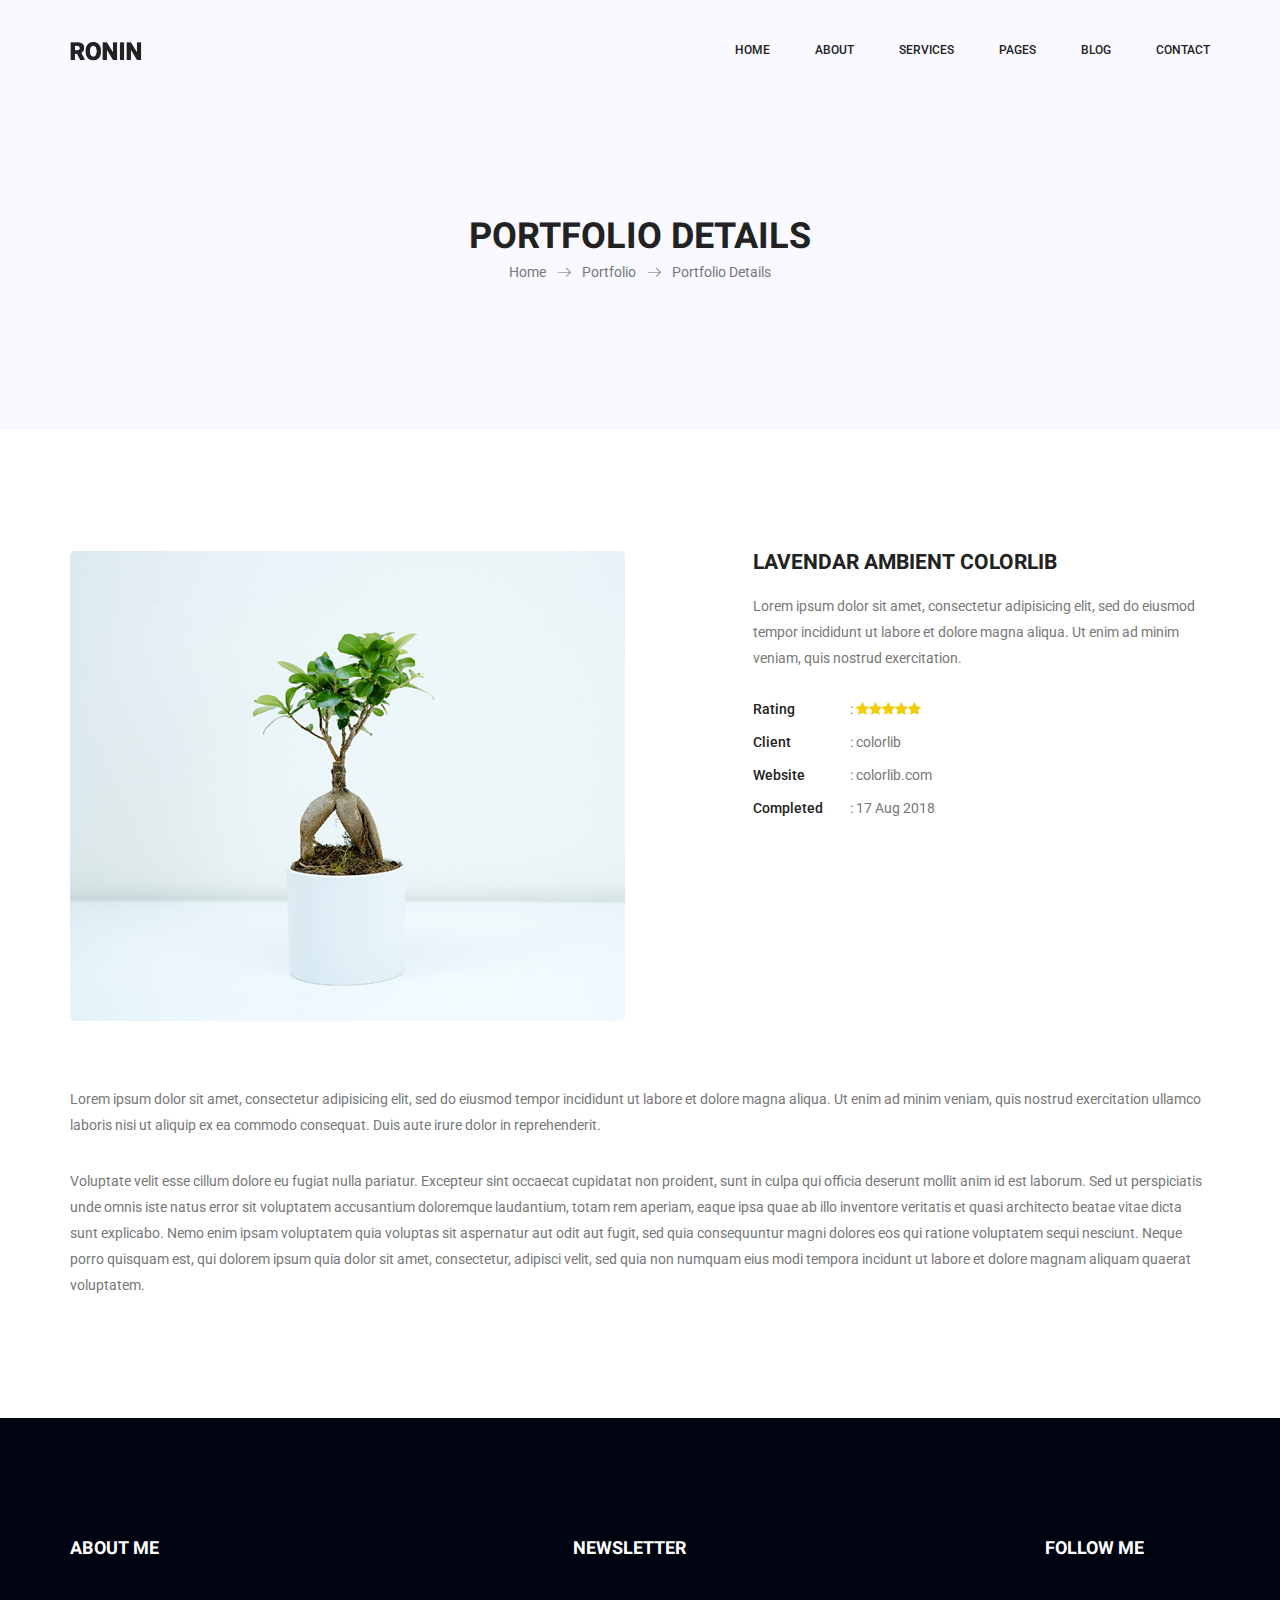
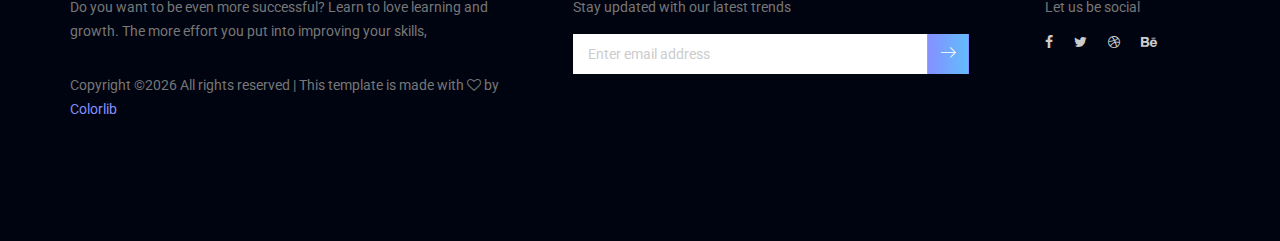
<file: portfolio-details.html>
<!doctype html>
<html lang="en">
    <head>
        <!-- Required meta tags -->
        <meta charset="utf-8">
        <meta name="viewport" content="width=device-width, initial-scale=1, shrink-to-fit=no">
        <link rel="icon" href="img/favicon.png" type="image/png">
        <title>Ronin Multi</title>
        <!-- Bootstrap CSS -->
        <link rel="stylesheet" href="css/bootstrap.css">
        <link rel="stylesheet" href="vendors/linericon/style.css">
        <link rel="stylesheet" href="css/font-awesome.min.css">
        <link rel="stylesheet" href="vendors/owl-carousel/owl.carousel.min.css">
        <link rel="stylesheet" href="vendors/lightbox/simpleLightbox.css">
        <link rel="stylesheet" href="vendors/nice-select/css/nice-select.css">
        <link rel="stylesheet" href="vendors/animate-css/animate.css">
        <link rel="stylesheet" href="vendors/flaticon/flaticon.css">
        <!-- main css -->
        <link rel="stylesheet" href="css/style.css">
        <link rel="stylesheet" href="css/responsive.css">
    </head>
    <body>
        
        <!--================Header Menu Area =================-->
        <header class="header_area">
            <div class="main_menu" id="mainNav">
            	<nav class="navbar navbar-expand-lg navbar-light">
					<div class="container box_1620">
						<!-- Brand and toggle get grouped for better mobile display -->
						<a class="navbar-brand logo_h" href="index.html"><img src="img/logo.png" alt=""></a>
						<button class="navbar-toggler" type="button" data-toggle="collapse" data-target="#navbarSupportedContent" aria-controls="navbarSupportedContent" aria-expanded="false" aria-label="Toggle navigation">
							<span class="icon-bar"></span>
							<span class="icon-bar"></span>
							<span class="icon-bar"></span>
						</button>
						<!-- Collect the nav links, forms, and other content for toggling -->
						<div class="collapse navbar-collapse offset" id="navbarSupportedContent">
							<ul class="nav navbar-nav menu_nav ml-auto">
								<li class="nav-item active"><a class="nav-link" href="index.html">Home</a></li> 
								<li class="nav-item"><a class="nav-link" href="about-us.html">About</a></li> 
								<li class="nav-item"><a class="nav-link" href="services.html">Services</a>
								<li class="nav-item submenu dropdown">
									<a href="#" class="nav-link dropdown-toggle" data-toggle="dropdown" role="button" aria-haspopup="true" aria-expanded="false">Pages</a>
									<ul class="dropdown-menu">
										<li class="nav-item"><a class="nav-link" href="portfolio.html">Portfolio</a></li>
										<li class="nav-item"><a class="nav-link" href="portfolio-details.html">Project Details</a></li>
										<li class="nav-item"><a class="nav-link" href="elements.html">Elements</a></li>
									</ul>
								</li> 
								<li class="nav-item submenu dropdown">
									<a href="#" class="nav-link dropdown-toggle" data-toggle="dropdown" role="button" aria-haspopup="true" aria-expanded="false">Blog</a>
									<ul class="dropdown-menu">
										<li class="nav-item"><a class="nav-link" href="blog.html">Blog</a></li>
										<li class="nav-item"><a class="nav-link" href="single-blog.html">Blog Details</a></li>
									</ul>
								</li> 
								<li class="nav-item"><a class="nav-link" href="contact.html">Contact</a></li>
							</ul>
						</div> 
					</div>
            	</nav>
            </div>
        </header>
        <!--================Header Menu Area =================-->
        
        <!--================Home Banner Area =================-->
        <section class="banner_area">
            <div class="banner_inner d-flex align-items-center">
            	<div class="overlay bg-parallax" data-stellar-ratio="0.9" data-stellar-vertical-offset="0" data-background=""></div>
				<div class="container">
					<div class="banner_content text-center">
						<h2>Portfolio Details</h2>
						<div class="page_link">
							<a href="index.html">Home</a>
							<a href="services.html">Portfolio</a>
							<a href="services.html">Portfolio Details</a>
						</div>
						
					</div>
				</div>
            </div>
        </section>
        <!--================End Home Banner Area =================-->
        
        <!--================Portfolio Details Area =================-->
        <section class="portfolio_details_area p_120">
        	<div class="container">
        		<div class="portfolio_details_inner">
					<div class="row">
						<div class="col-md-6">
							<div class="left_img">
								<img class="img-fluid" src="img/gallery/portfolio_details.jpg" alt="">
							</div>
						</div>
						<div class="col-md-6">
							<div class="portfolio_right_text">
								<h4>Lavendar ambient colorlib</h4>
								<p>Lorem ipsum dolor sit amet, consectetur adipisicing elit, sed do eiusmod tempor incididunt ut labore et dolore magna aliqua. Ut enim ad minim veniam, quis nostrud exercitation.</p>
								<ul class="list">
									<li><span>Rating</span>: <i class="fa fa-star"></i><i class="fa fa-star"></i><i class="fa fa-star"></i><i class="fa fa-star"></i><i class="fa fa-star"></i></li>
									<li><span>Client</span>:  colorlib</li>
									<li><span>Website</span>:  colorlib.com</li>
									<li><span>Completed</span>:  17 Aug 2018</li>
								</ul>
							</div>
						</div>
					</div>
       				<p>Lorem ipsum dolor sit amet, consectetur adipisicing elit, sed do eiusmod tempor incididunt ut labore et dolore magna aliqua. Ut enim ad minim veniam, quis nostrud exercitation ullamco laboris nisi ut aliquip ex ea commodo consequat. Duis aute irure dolor in reprehenderit.</p>
       				<p>Voluptate velit esse cillum dolore eu fugiat nulla pariatur. Excepteur sint occaecat cupidatat non proident, sunt in culpa qui officia deserunt mollit anim id est laborum. Sed ut perspiciatis unde omnis iste natus error sit voluptatem accusantium doloremque laudantium, totam rem aperiam, eaque ipsa quae ab illo inventore veritatis et quasi architecto beatae vitae dicta sunt explicabo. Nemo enim ipsam voluptatem quia voluptas sit aspernatur aut odit aut fugit, sed quia consequuntur magni dolores eos qui ratione voluptatem sequi nesciunt. Neque porro quisquam est, qui dolorem ipsum quia dolor sit amet, consectetur, adipisci velit, sed quia non numquam eius modi tempora incidunt ut labore et dolore magnam aliquam quaerat voluptatem.</p>
        		</div>
        	</div>
        </section>
        <!--================End Portfolio Details Area =================-->
        
        <!--================Footer Area =================-->
        <footer class="footer_area p_120">
        	<div class="container">
        		<div class="row footer_inner">
        			<div class="col-lg-5 col-sm-6">
        				<aside class="f_widget ab_widget">
        					<div class="f_title">
        						<h3>About Me</h3>
        					</div>
        					<p>Do you want to be even more successful? Learn to love learning and growth. The more effort you put into improving your skills,</p>
        					<p><!-- Link back to Colorlib can't be removed. Template is licensed under CC BY 3.0. -->
Copyright &copy;<script>document.write(new Date().getFullYear());</script> All rights reserved | This template is made with <i class="fa fa-heart-o" aria-hidden="true"></i> by <a href="https://colorlib.com" target="_blank">Colorlib</a>
<!-- Link back to Colorlib can't be removed. Template is licensed under CC BY 3.0. -->
</p>
        				</aside>
        			</div>
        			<div class="col-lg-5 col-sm-6">
        				<aside class="f_widget news_widget">
        					<div class="f_title">
        						<h3>Newsletter</h3>
        					</div>
        					<p>Stay updated with our latest trends</p>
        					<div id="mc_embed_signup">
                                <form target="_blank" action="https://spondonit.us12.list-manage.com/subscribe/post?u=1462626880ade1ac87bd9c93a&amp;id=92a4423d01" method="get" class="subscribe_form relative">
                                	<div class="input-group d-flex flex-row">
                                        <input name="EMAIL" placeholder="Enter email address" onfocus="this.placeholder = ''" onblur="this.placeholder = 'Email Address '" required="" type="email">
                                        <button class="btn sub-btn"><span class="lnr lnr-arrow-right"></span></button>		
                                    </div>				
                                    <div class="mt-10 info"></div>
                                </form>
                            </div>
        				</aside>
        			</div>
        			<div class="col-lg-2">
        				<aside class="f_widget social_widget">
        					<div class="f_title">
        						<h3>Follow Me</h3>
        					</div>
        					<p>Let us be social</p>
        					<ul class="list">
        						<li><a href="#"><i class="fa fa-facebook"></i></a></li>
        						<li><a href="#"><i class="fa fa-twitter"></i></a></li>
        						<li><a href="#"><i class="fa fa-dribbble"></i></a></li>
        						<li><a href="#"><i class="fa fa-behance"></i></a></li>
        					</ul>
        				</aside>
        			</div>
        		</div>
        	</div>
        </footer>
        <!--================End Footer Area =================-->
        
        
        
        
        <!-- Optional JavaScript -->
        <!-- jQuery first, then Popper.js, then Bootstrap JS -->
        <script src="js/jquery-3.2.1.min.js"></script>
        <script src="js/popper.js"></script>
        <script src="js/bootstrap.min.js"></script>
        <script src="js/stellar.js"></script>
        <script src="vendors/lightbox/simpleLightbox.min.js"></script>
        <script src="vendors/nice-select/js/jquery.nice-select.min.js"></script>
        <script src="vendors/isotope/imagesloaded.pkgd.min.js"></script>
        <script src="vendors/isotope/isotope-min.js"></script>
        <script src="vendors/owl-carousel/owl.carousel.min.js"></script>
        <script src="js/jquery.ajaxchimp.min.js"></script>
        <script src="js/mail-script.js"></script>
        <script src="vendors/counter-up/jquery.waypoints.min.js"></script>
        <script src="vendors/counter-up/jquery.counterup.min.js"></script>
        <script src="js/theme.js"></script>
    </body>
</html>
</file>
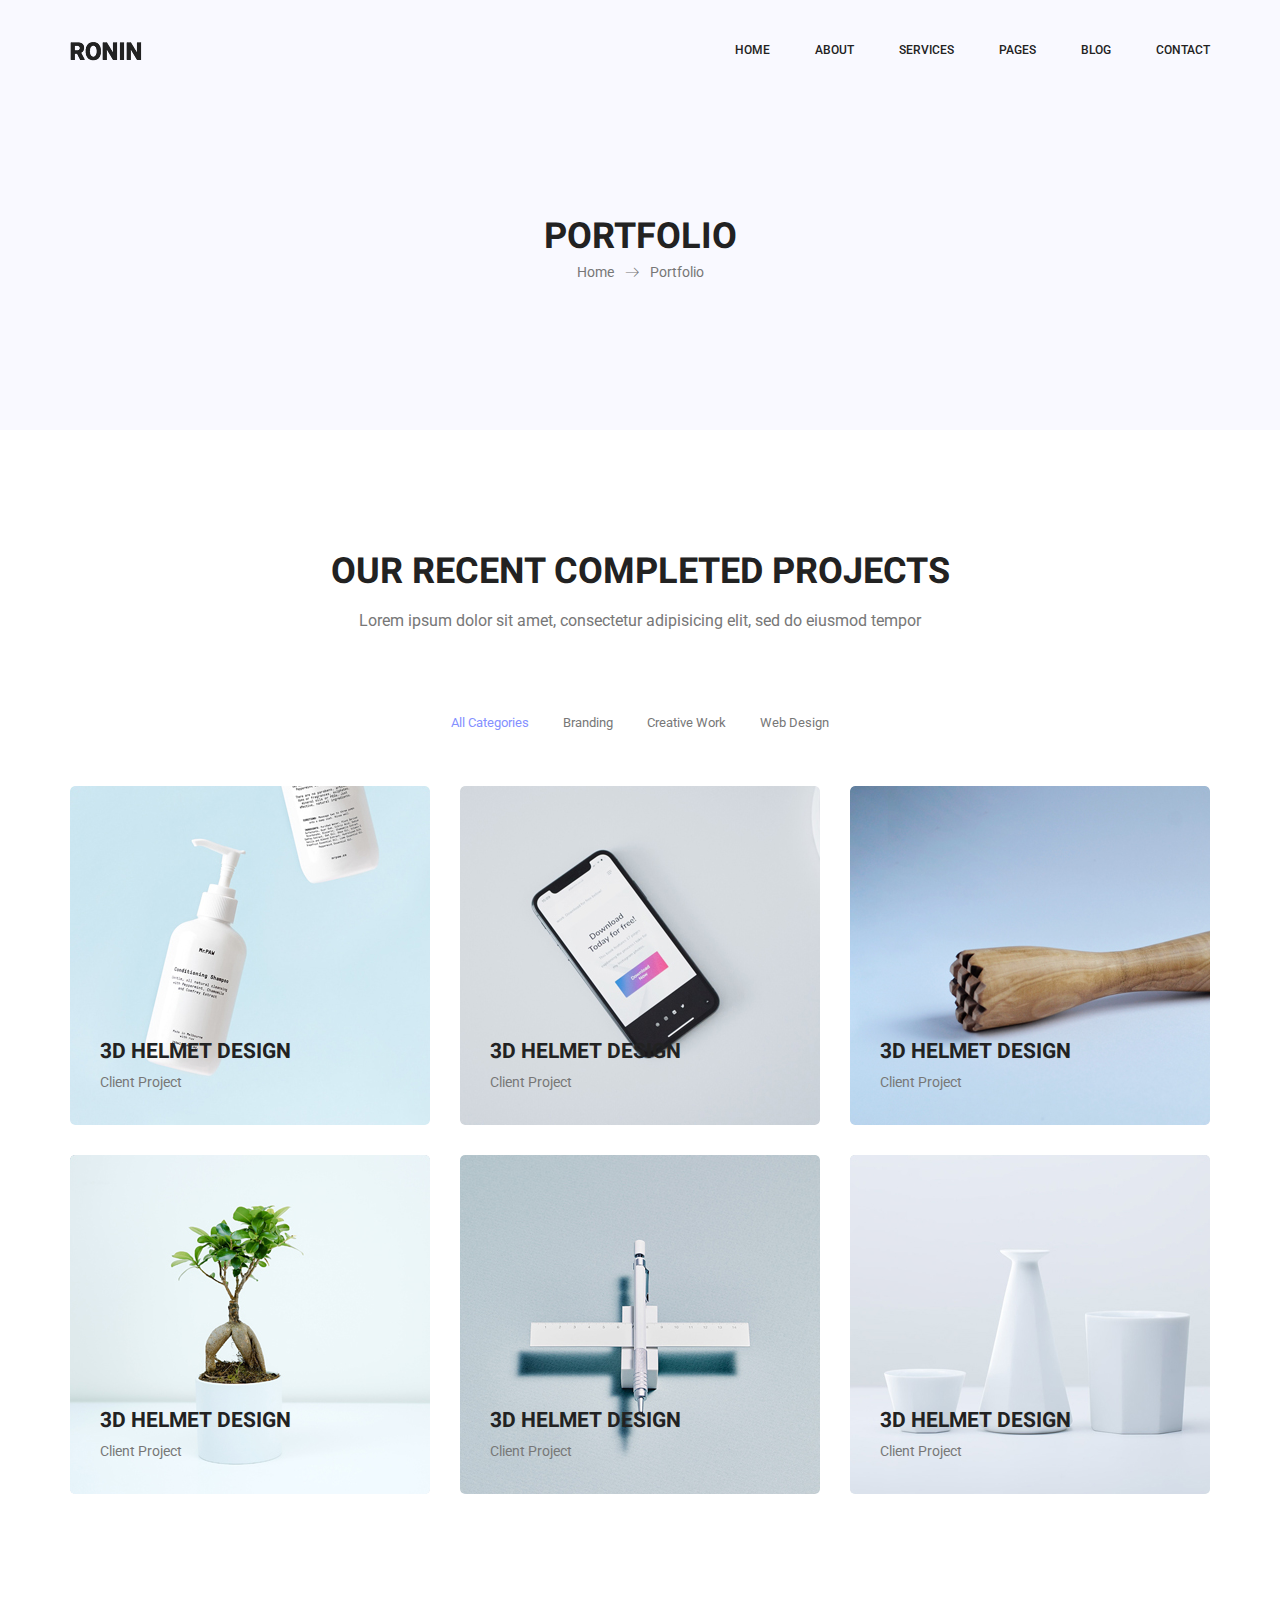
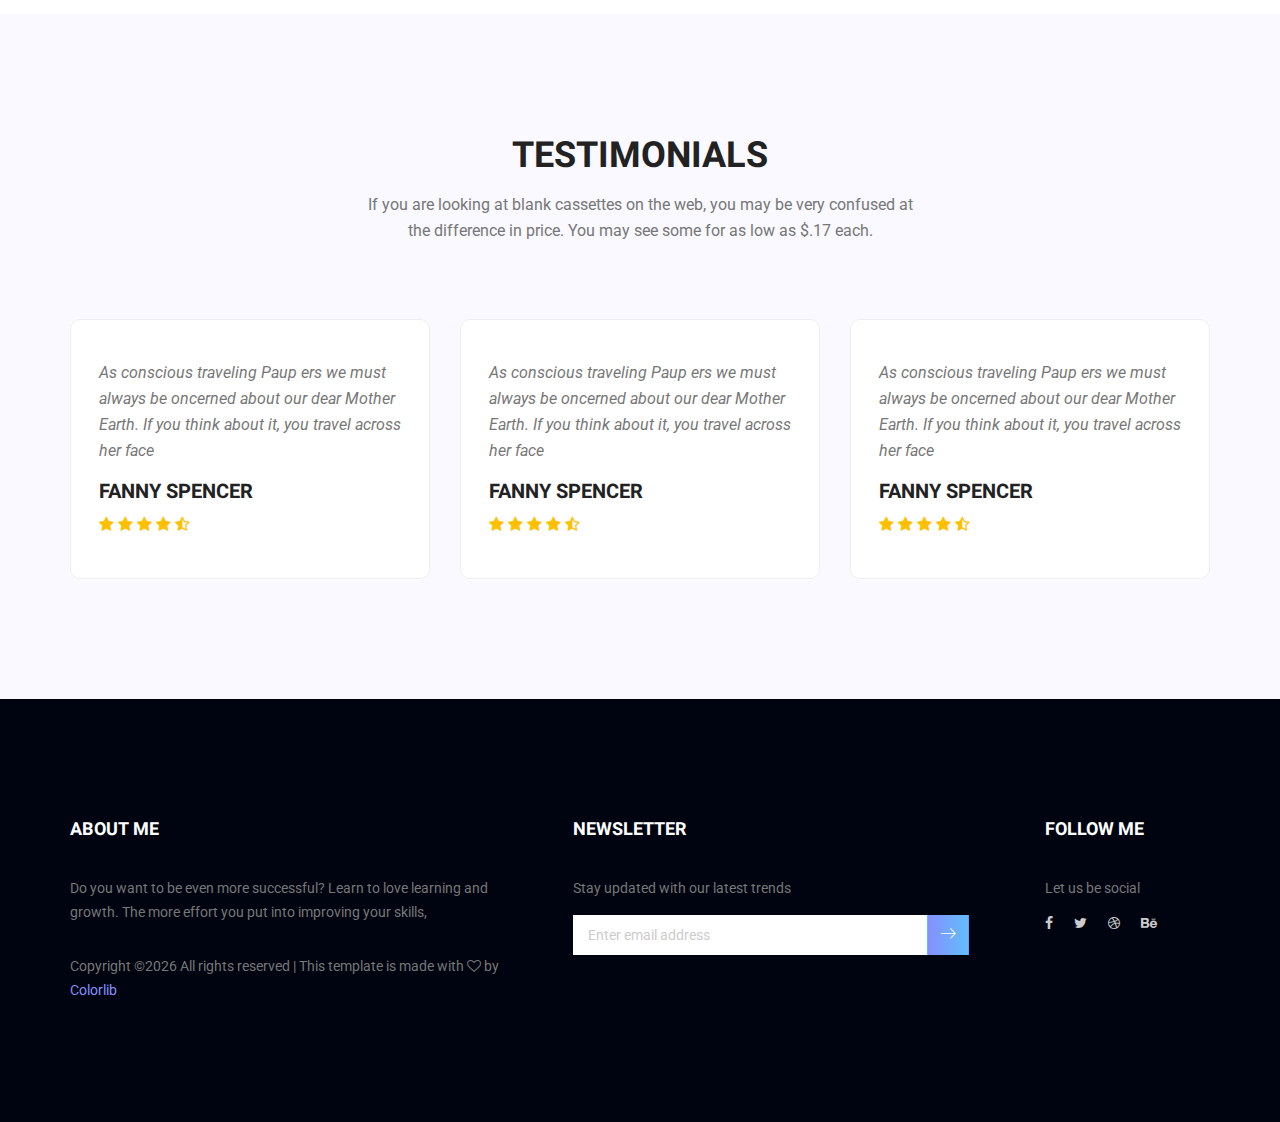
<file: portfolio.html>
<!doctype html>
<html lang="en">
    <head>
        <!-- Required meta tags -->
        <meta charset="utf-8">
        <meta name="viewport" content="width=device-width, initial-scale=1, shrink-to-fit=no">
        <link rel="icon" href="img/favicon.png" type="image/png">
        <title>Ronin Multi</title>
        <!-- Bootstrap CSS -->
        <link rel="stylesheet" href="css/bootstrap.css">
        <link rel="stylesheet" href="vendors/linericon/style.css">
        <link rel="stylesheet" href="css/font-awesome.min.css">
        <link rel="stylesheet" href="vendors/owl-carousel/owl.carousel.min.css">
        <link rel="stylesheet" href="vendors/lightbox/simpleLightbox.css">
        <link rel="stylesheet" href="vendors/nice-select/css/nice-select.css">
        <link rel="stylesheet" href="vendors/animate-css/animate.css">
        <link rel="stylesheet" href="vendors/flaticon/flaticon.css">
        <!-- main css -->
        <link rel="stylesheet" href="css/style.css">
        <link rel="stylesheet" href="css/responsive.css">
    </head>
    <body>
        
        <!--================Header Menu Area =================-->
        <header class="header_area">
            <div class="main_menu" id="mainNav">
            	<nav class="navbar navbar-expand-lg navbar-light">
					<div class="container box_1620">
						<!-- Brand and toggle get grouped for better mobile display -->
						<a class="navbar-brand logo_h" href="index.html"><img src="img/logo.png" alt=""></a>
						<button class="navbar-toggler" type="button" data-toggle="collapse" data-target="#navbarSupportedContent" aria-controls="navbarSupportedContent" aria-expanded="false" aria-label="Toggle navigation">
							<span class="icon-bar"></span>
							<span class="icon-bar"></span>
							<span class="icon-bar"></span>
						</button>
						<!-- Collect the nav links, forms, and other content for toggling -->
						<div class="collapse navbar-collapse offset" id="navbarSupportedContent">
							<ul class="nav navbar-nav menu_nav ml-auto">
								<li class="nav-item active"><a class="nav-link" href="index.html">Home</a></li> 
								<li class="nav-item"><a class="nav-link" href="about-us.html">About</a></li> 
								<li class="nav-item"><a class="nav-link" href="services.html">Services</a>
								<li class="nav-item submenu dropdown">
									<a href="#" class="nav-link dropdown-toggle" data-toggle="dropdown" role="button" aria-haspopup="true" aria-expanded="false">Pages</a>
									<ul class="dropdown-menu">
										<li class="nav-item"><a class="nav-link" href="portfolio.html">Portfolio</a></li>
										<li class="nav-item"><a class="nav-link" href="portfolio-details.html">Project Details</a></li>
										<li class="nav-item"><a class="nav-link" href="elements.html">Elements</a></li>
									</ul>
								</li> 
								<li class="nav-item submenu dropdown">
									<a href="#" class="nav-link dropdown-toggle" data-toggle="dropdown" role="button" aria-haspopup="true" aria-expanded="false">Blog</a>
									<ul class="dropdown-menu">
										<li class="nav-item"><a class="nav-link" href="blog.html">Blog</a></li>
										<li class="nav-item"><a class="nav-link" href="single-blog.html">Blog Details</a></li>
									</ul>
								</li> 
								<li class="nav-item"><a class="nav-link" href="contact.html">Contact</a></li>
							</ul>
						</div> 
					</div>
            	</nav>
            </div>
        </header>
        <!--================Header Menu Area =================-->
        
        <!--================Home Banner Area =================-->
        <section class="banner_area">
            <div class="banner_inner d-flex align-items-center">
            	<div class="overlay bg-parallax" data-stellar-ratio="0.9" data-stellar-vertical-offset="0" data-background=""></div>
				<div class="container">
					<div class="banner_content text-center">
						<h2>Portfolio</h2>
						<div class="page_link">
							<a href="index.html">Home</a>
							<a href="portfolio.html">Portfolio</a>
						</div>
						
					</div>
				</div>
            </div>
        </section>
        <!--================End Home Banner Area =================-->
        
        <!--================Projects Area =================-->
        <section class="projects_area p_120">
        	<div class="container">
        		<div class="main_title">
					<h2>Our Recent Completed Projects</h2>
					<p>Lorem ipsum dolor sit amet, consectetur adipisicing elit, sed do eiusmod tempor</p>
				</div>
        		<div class="projects_fillter">
					<ul class="filter list">
						<li class="active" data-filter="*"><a href="#">All Categories</a></li>
						<li data-filter=".brand"><a href="#">Branding</a></li>
						<li data-filter=".work"><a href="#">Creative Work </a></li>
						<li data-filter=".web"><a href="#">Web Design</a></li>
					</ul>
				</div>
				<div class="projects_inner row">
					<div class="col-lg-4 col-sm-6 brand web">
						<div class="projects_item">
							<img class="img-fluid" src="img/projects/projects-1.jpg" alt="">
							<div class="projects_text">
								<a href="portfolio-details.html"><h4>3D Helmet Design</h4></a>
								<p>Client Project</p>
							</div>
						</div>
					</div>
					<div class="col-lg-4 col-sm-6 brand work">
						<div class="projects_item">
							<img class="img-fluid" src="img/projects/projects-2.jpg" alt="">
							<div class="projects_text">
								<a href="portfolio-details.html"><h4>3D Helmet Design</h4></a>
								<p>Client Project</p>
							</div>
						</div>
					</div>
					<div class="col-lg-4 col-sm-6 work">
						<div class="projects_item">
							<img class="img-fluid" src="img/projects/projects-3.jpg" alt="">
							<div class="projects_text">
								<a href="portfolio-details.html"><h4>3D Helmet Design</h4></a>
								<p>Client Project</p>
							</div>
						</div>
					</div>
					<div class="col-lg-4 col-sm-6 brand web">
						<div class="projects_item">
							<img class="img-fluid" src="img/projects/projects-4.jpg" alt="">
							<div class="projects_text">
								<a href="portfolio-details.html"><h4>3D Helmet Design</h4></a>
								<p>Client Project</p>
							</div>
						</div>
					</div>
					<div class="col-lg-4 col-sm-6 brand work">
						<div class="projects_item">
							<img class="img-fluid" src="img/projects/projects-5.jpg" alt="">
							<div class="projects_text">
								<a href="portfolio-details.html"><h4>3D Helmet Design</h4></a>
								<p>Client Project</p>
							</div>
						</div>
					</div>
					<div class="col-lg-4 col-sm-6 brand work web">
						<div class="projects_item">
							<img class="img-fluid" src="img/projects/projects-6.jpg" alt="">
							<div class="projects_text">
								<a href="portfolio-details.html"><h4>3D Helmet Design</h4></a>
								<p>Client Project</p>
							</div>
						</div>
					</div>
				</div>
        	</div>
        </section>
        <!--================End Projects Area =================-->
        
        <!--================Testimonials Area =================-->
        <section class="testimonials_area p_120">
        	<div class="container">
        		<div class="main_title">
        			<h2>Testimonials</h2>
        			<p>If you are looking at blank cassettes on the web, you may be very confused at the difference in price. You may see some for as low as $.17 each.</p>
        		</div>
        		<div class="testi_inner">
					<div class="testi_slider owl-carousel">
						<div class="item">
							<div class="testi_item">
								<p>As conscious traveling Paup ers we must always be oncerned about our dear Mother Earth. If you think about it, you travel across her face</p>
								<h4>Fanny Spencer</h4>
								<a href="#"><i class="fa fa-star"></i></a>
								<a href="#"><i class="fa fa-star"></i></a>
								<a href="#"><i class="fa fa-star"></i></a>
								<a href="#"><i class="fa fa-star"></i></a>
								<a href="#"><i class="fa fa-star-half-o"></i></a>
							</div>
						</div>
						<div class="item">
							<div class="testi_item">
								<p>As conscious traveling Paup ers we must always be oncerned about our dear Mother Earth. If you think about it, you travel across her face</p>
								<h4>Fanny Spencer</h4>
								<a href="#"><i class="fa fa-star"></i></a>
								<a href="#"><i class="fa fa-star"></i></a>
								<a href="#"><i class="fa fa-star"></i></a>
								<a href="#"><i class="fa fa-star"></i></a>
								<a href="#"><i class="fa fa-star-half-o"></i></a>
							</div>
						</div>
						<div class="item">
							<div class="testi_item">
								<p>As conscious traveling Paup ers we must always be oncerned about our dear Mother Earth. If you think about it, you travel across her face</p>
								<h4>Fanny Spencer</h4>
								<a href="#"><i class="fa fa-star"></i></a>
								<a href="#"><i class="fa fa-star"></i></a>
								<a href="#"><i class="fa fa-star"></i></a>
								<a href="#"><i class="fa fa-star"></i></a>
								<a href="#"><i class="fa fa-star-half-o"></i></a>
							</div>
						</div>
					</div>
        		</div>
        	</div>
        </section>
        <!--================End Testimonials Area =================-->
        
        <!--================Footer Area =================-->
        <footer class="footer_area p_120">
        	<div class="container">
        		<div class="row footer_inner">
        			<div class="col-lg-5 col-sm-6">
        				<aside class="f_widget ab_widget">
        					<div class="f_title">
        						<h3>About Me</h3>
        					</div>
        					<p>Do you want to be even more successful? Learn to love learning and growth. The more effort you put into improving your skills,</p>
        					<p><!-- Link back to Colorlib can't be removed. Template is licensed under CC BY 3.0. -->
Copyright &copy;<script>document.write(new Date().getFullYear());</script> All rights reserved | This template is made with <i class="fa fa-heart-o" aria-hidden="true"></i> by <a href="https://colorlib.com" target="_blank">Colorlib</a>
<!-- Link back to Colorlib can't be removed. Template is licensed under CC BY 3.0. -->
</p>
        				</aside>
        			</div>
        			<div class="col-lg-5 col-sm-6">
        				<aside class="f_widget news_widget">
        					<div class="f_title">
        						<h3>Newsletter</h3>
        					</div>
        					<p>Stay updated with our latest trends</p>
        					<div id="mc_embed_signup">
                                <form target="_blank" action="https://spondonit.us12.list-manage.com/subscribe/post?u=1462626880ade1ac87bd9c93a&amp;id=92a4423d01" method="get" class="subscribe_form relative">
                                	<div class="input-group d-flex flex-row">
                                        <input name="EMAIL" placeholder="Enter email address" onfocus="this.placeholder = ''" onblur="this.placeholder = 'Email Address '" required="" type="email">
                                        <button class="btn sub-btn"><span class="lnr lnr-arrow-right"></span></button>		
                                    </div>				
                                    <div class="mt-10 info"></div>
                                </form>
                            </div>
        				</aside>
        			</div>
        			<div class="col-lg-2">
        				<aside class="f_widget social_widget">
        					<div class="f_title">
        						<h3>Follow Me</h3>
        					</div>
        					<p>Let us be social</p>
        					<ul class="list">
        						<li><a href="#"><i class="fa fa-facebook"></i></a></li>
        						<li><a href="#"><i class="fa fa-twitter"></i></a></li>
        						<li><a href="#"><i class="fa fa-dribbble"></i></a></li>
        						<li><a href="#"><i class="fa fa-behance"></i></a></li>
        					</ul>
        				</aside>
        			</div>
        		</div>
        	</div>
        </footer>
        <!--================End Footer Area =================-->
        
        
        
        
        <!-- Optional JavaScript -->
        <!-- jQuery first, then Popper.js, then Bootstrap JS -->
        <script src="js/jquery-3.2.1.min.js"></script>
        <script src="js/popper.js"></script>
        <script src="js/bootstrap.min.js"></script>
        <script src="js/stellar.js"></script>
        <script src="vendors/lightbox/simpleLightbox.min.js"></script>
        <script src="vendors/nice-select/js/jquery.nice-select.min.js"></script>
        <script src="vendors/isotope/imagesloaded.pkgd.min.js"></script>
        <script src="vendors/isotope/isotope-min.js"></script>
        <script src="vendors/owl-carousel/owl.carousel.min.js"></script>
        <script src="js/jquery.ajaxchimp.min.js"></script>
        <script src="js/mail-script.js"></script>
        <script src="vendors/counter-up/jquery.waypoints.min.js"></script>
        <script src="vendors/counter-up/jquery.counterup.min.js"></script>
        <script src="js/theme.js"></script>
    </body>
</html>
</file>
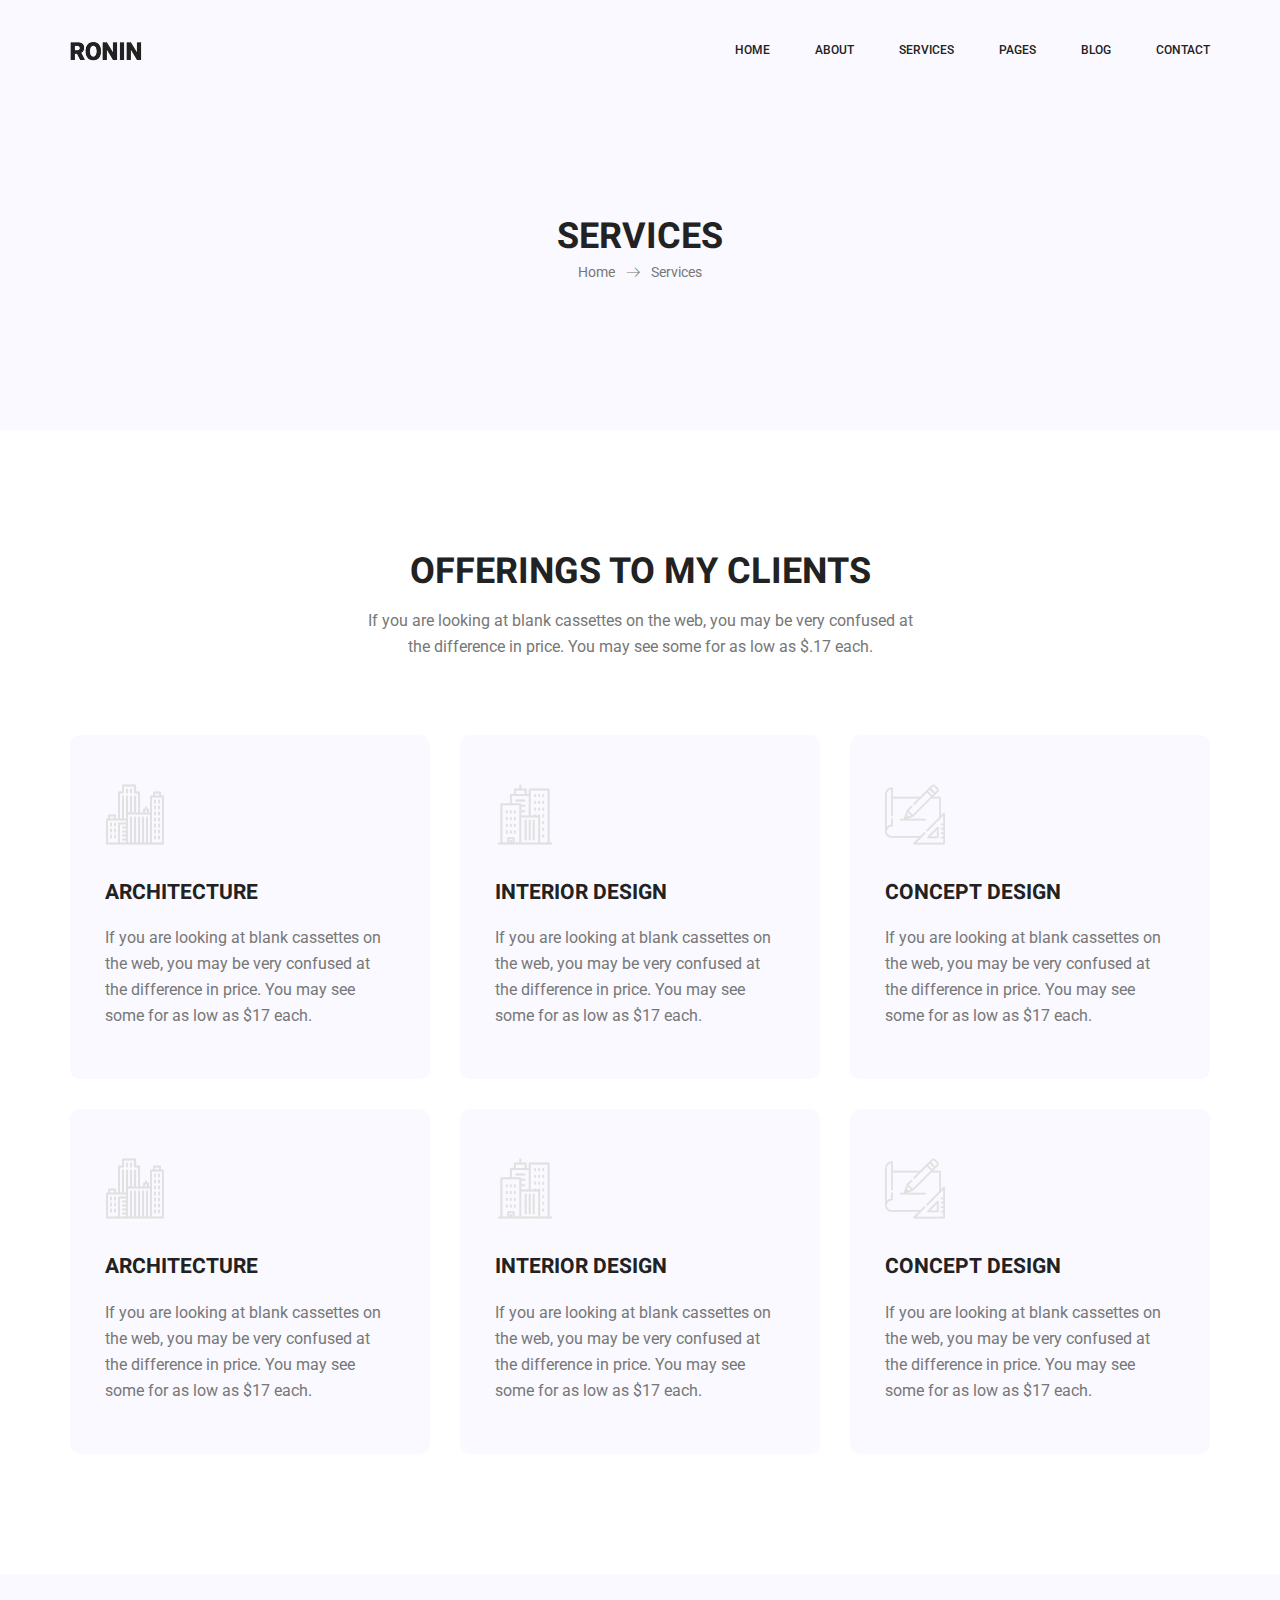
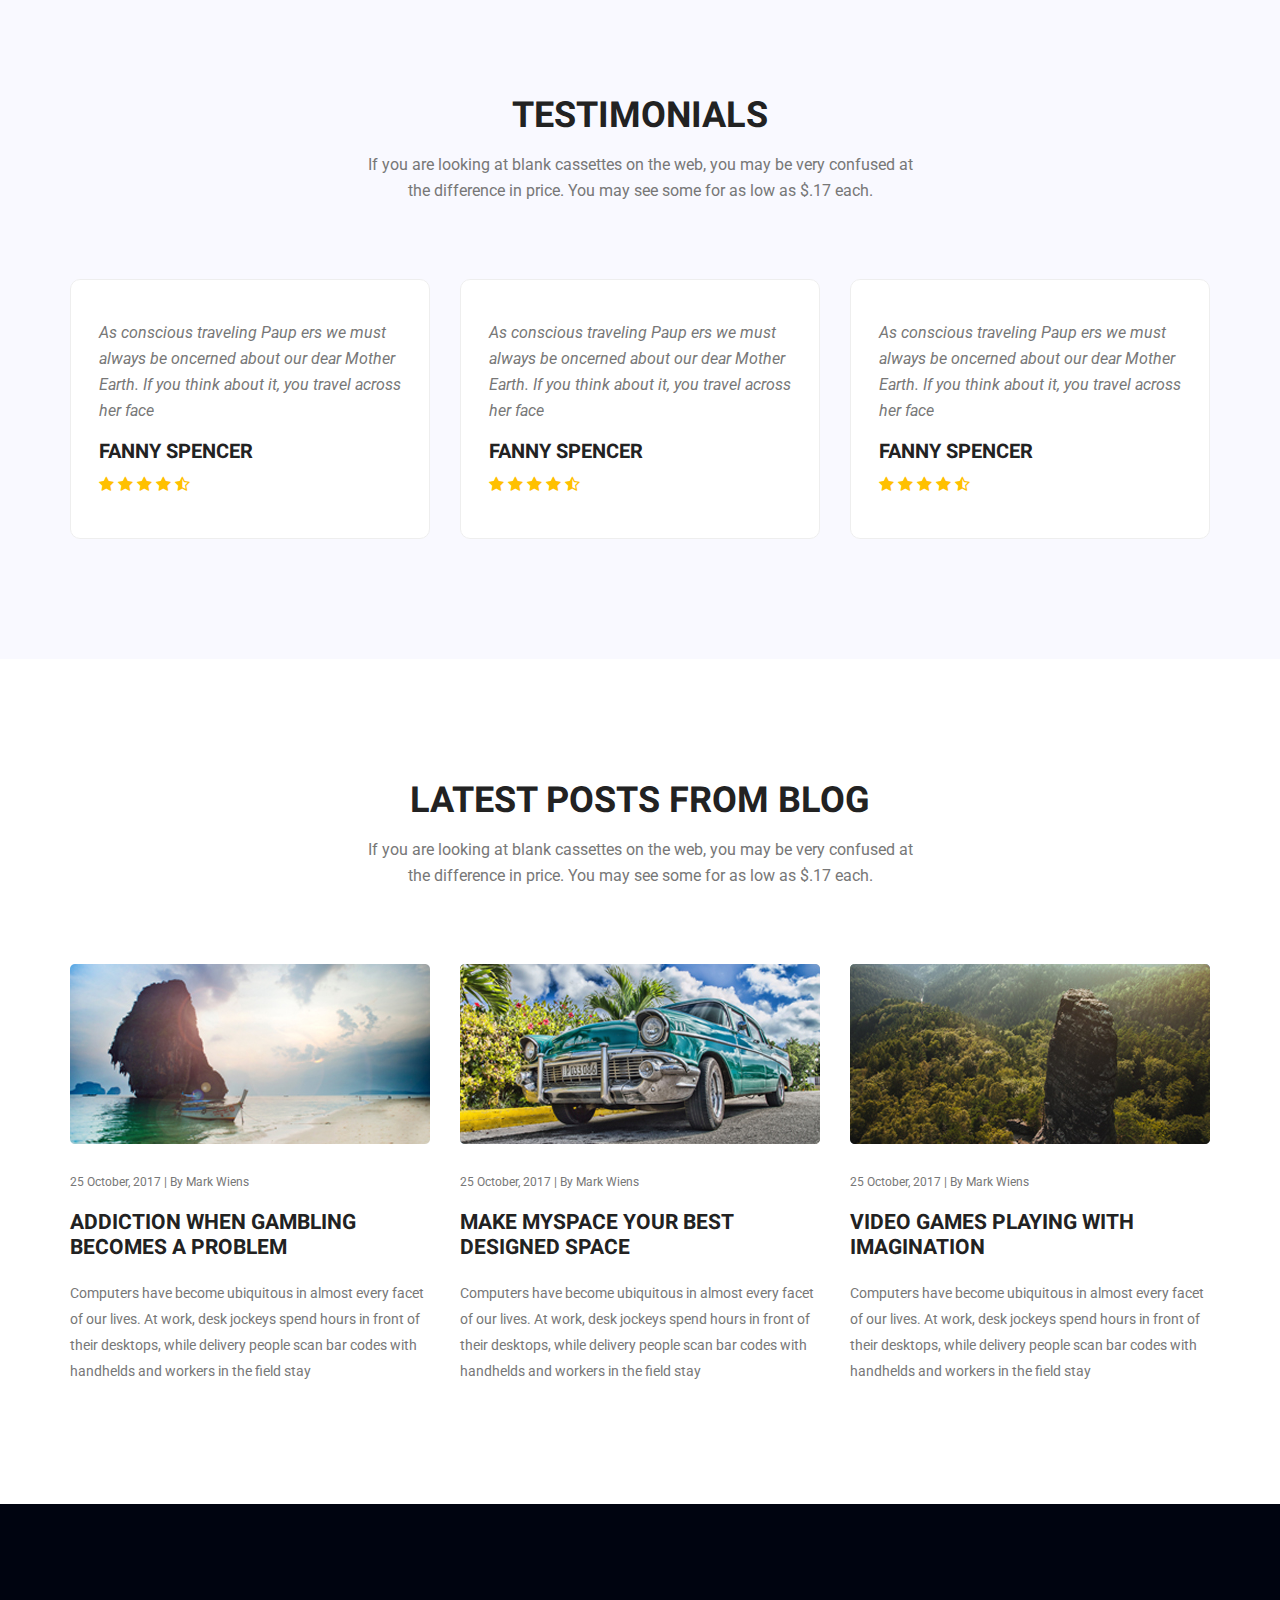
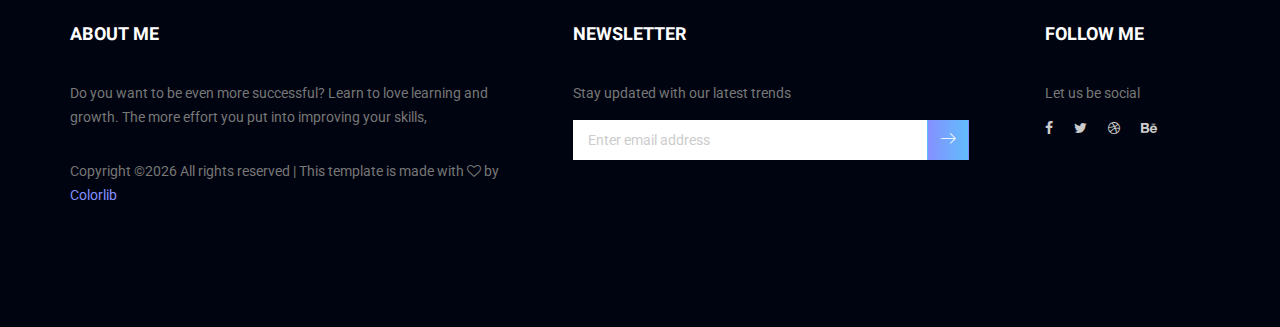
<file: services.html>
<!doctype html>
<html lang="en">
    <head>
        <!-- Required meta tags -->
        <meta charset="utf-8">
        <meta name="viewport" content="width=device-width, initial-scale=1, shrink-to-fit=no">
        <link rel="icon" href="img/favicon.png" type="image/png">
        <title>Ronin Multi</title>
        <!-- Bootstrap CSS -->
        <link rel="stylesheet" href="css/bootstrap.css">
        <link rel="stylesheet" href="vendors/linericon/style.css">
        <link rel="stylesheet" href="css/font-awesome.min.css">
        <link rel="stylesheet" href="vendors/owl-carousel/owl.carousel.min.css">
        <link rel="stylesheet" href="vendors/lightbox/simpleLightbox.css">
        <link rel="stylesheet" href="vendors/nice-select/css/nice-select.css">
        <link rel="stylesheet" href="vendors/animate-css/animate.css">
        <link rel="stylesheet" href="vendors/flaticon/flaticon.css">
        <!-- main css -->
        <link rel="stylesheet" href="css/style.css">
        <link rel="stylesheet" href="css/responsive.css">
    </head>
    <body>
        
        <!--================Header Menu Area =================-->
        <header class="header_area">
            <div class="main_menu" id="mainNav">
            	<nav class="navbar navbar-expand-lg navbar-light">
					<div class="container box_1620">
						<!-- Brand and toggle get grouped for better mobile display -->
						<a class="navbar-brand logo_h" href="index.html"><img src="img/logo.png" alt=""></a>
						<button class="navbar-toggler" type="button" data-toggle="collapse" data-target="#navbarSupportedContent" aria-controls="navbarSupportedContent" aria-expanded="false" aria-label="Toggle navigation">
							<span class="icon-bar"></span>
							<span class="icon-bar"></span>
							<span class="icon-bar"></span>
						</button>
						<!-- Collect the nav links, forms, and other content for toggling -->
						<div class="collapse navbar-collapse offset" id="navbarSupportedContent">
							<ul class="nav navbar-nav menu_nav ml-auto">
								<li class="nav-item active"><a class="nav-link" href="index.html">Home</a></li> 
								<li class="nav-item"><a class="nav-link" href="about-us.html">About</a></li> 
								<li class="nav-item"><a class="nav-link" href="services.html">Services</a>
								<li class="nav-item submenu dropdown">
									<a href="#" class="nav-link dropdown-toggle" data-toggle="dropdown" role="button" aria-haspopup="true" aria-expanded="false">Pages</a>
									<ul class="dropdown-menu">
										<li class="nav-item"><a class="nav-link" href="portfolio.html">Portfolio</a></li>
										<li class="nav-item"><a class="nav-link" href="portfolio-details.html">Project Details</a></li>
										<li class="nav-item"><a class="nav-link" href="elements.html">Elements</a></li>
									</ul>
								</li> 
								<li class="nav-item submenu dropdown">
									<a href="#" class="nav-link dropdown-toggle" data-toggle="dropdown" role="button" aria-haspopup="true" aria-expanded="false">Blog</a>
									<ul class="dropdown-menu">
										<li class="nav-item"><a class="nav-link" href="blog.html">Blog</a></li>
										<li class="nav-item"><a class="nav-link" href="single-blog.html">Blog Details</a></li>
									</ul>
								</li> 
								<li class="nav-item"><a class="nav-link" href="contact.html">Contact</a></li>
							</ul>
						</div> 
					</div>
            	</nav>
            </div>
        </header>
        <!--================Header Menu Area =================-->
        
        <!--================Home Banner Area =================-->
        <section class="banner_area">
            <div class="banner_inner d-flex align-items-center">
            	<div class="overlay bg-parallax" data-stellar-ratio="0.9" data-stellar-vertical-offset="0" data-background=""></div>
				<div class="container">
					<div class="banner_content text-center">
						<h2>Services</h2>
						<div class="page_link">
							<a href="index.html">Home</a>
							<a href="services.html">Services</a>
						</div>
						
					</div>
				</div>
            </div>
        </section>
        <!--================End Home Banner Area =================-->
        
        <!--================Feature Area =================-->
        <section class="feature_area feature_tow p_120">
        	<div class="container">
        		<div class="main_title">
        			<h2>offerings to my clients</h2>
        			<p>If you are looking at blank cassettes on the web, you may be very confused at the difference in price. You may see some for as low as $.17 each.</p>
        		</div>
        		<div class="feature_inner row">
        			<div class="col-lg-4">
        				<div class="feature_item">
        					<i class="flaticon-city"></i>
        					<h4>Architecture</h4>
        					<p>If you are looking at blank cassettes on the web, you may be very confused at the difference in price. You may see some for as low as $17 each.</p>
        				</div>
        			</div>
        			<div class="col-lg-4">
        				<div class="feature_item">
        					<i class="flaticon-skyline"></i>
        					<h4>Interior Design</h4>
        					<p>If you are looking at blank cassettes on the web, you may be very confused at the difference in price. You may see some for as low as $17 each.</p>
        				</div>
        			</div>
        			<div class="col-lg-4">
        				<div class="feature_item">
        					<i class="flaticon-sketch"></i>
        					<h4>Concept Design</h4>
        					<p>If you are looking at blank cassettes on the web, you may be very confused at the difference in price. You may see some for as low as $17 each.</p>
        				</div>
        			</div>
        			<div class="col-lg-4">
        				<div class="feature_item">
        					<i class="flaticon-city"></i>
        					<h4>Architecture</h4>
        					<p>If you are looking at blank cassettes on the web, you may be very confused at the difference in price. You may see some for as low as $17 each.</p>
        				</div>
        			</div>
        			<div class="col-lg-4">
        				<div class="feature_item">
        					<i class="flaticon-skyline"></i>
        					<h4>Interior Design</h4>
        					<p>If you are looking at blank cassettes on the web, you may be very confused at the difference in price. You may see some for as low as $17 each.</p>
        				</div>
        			</div>
        			<div class="col-lg-4">
        				<div class="feature_item">
        					<i class="flaticon-sketch"></i>
        					<h4>Concept Design</h4>
        					<p>If you are looking at blank cassettes on the web, you may be very confused at the difference in price. You may see some for as low as $17 each.</p>
        				</div>
        			</div>
        		</div>
        	</div>
        </section>
        <!--================End Feature Area =================-->
        
        <!--================Testimonials Area =================-->
        <section class="testimonials_area p_120">
        	<div class="container">
        		<div class="main_title">
        			<h2>Testimonials</h2>
        			<p>If you are looking at blank cassettes on the web, you may be very confused at the difference in price. You may see some for as low as $.17 each.</p>
        		</div>
        		<div class="testi_inner">
					<div class="testi_slider owl-carousel">
						<div class="item">
							<div class="testi_item">
								<p>As conscious traveling Paup ers we must always be oncerned about our dear Mother Earth. If you think about it, you travel across her face</p>
								<h4>Fanny Spencer</h4>
								<a href="#"><i class="fa fa-star"></i></a>
								<a href="#"><i class="fa fa-star"></i></a>
								<a href="#"><i class="fa fa-star"></i></a>
								<a href="#"><i class="fa fa-star"></i></a>
								<a href="#"><i class="fa fa-star-half-o"></i></a>
							</div>
						</div>
						<div class="item">
							<div class="testi_item">
								<p>As conscious traveling Paup ers we must always be oncerned about our dear Mother Earth. If you think about it, you travel across her face</p>
								<h4>Fanny Spencer</h4>
								<a href="#"><i class="fa fa-star"></i></a>
								<a href="#"><i class="fa fa-star"></i></a>
								<a href="#"><i class="fa fa-star"></i></a>
								<a href="#"><i class="fa fa-star"></i></a>
								<a href="#"><i class="fa fa-star-half-o"></i></a>
							</div>
						</div>
						<div class="item">
							<div class="testi_item">
								<p>As conscious traveling Paup ers we must always be oncerned about our dear Mother Earth. If you think about it, you travel across her face</p>
								<h4>Fanny Spencer</h4>
								<a href="#"><i class="fa fa-star"></i></a>
								<a href="#"><i class="fa fa-star"></i></a>
								<a href="#"><i class="fa fa-star"></i></a>
								<a href="#"><i class="fa fa-star"></i></a>
								<a href="#"><i class="fa fa-star-half-o"></i></a>
							</div>
						</div>
					</div>
        		</div>
        	</div>
        </section>
        <!--================End Testimonials Area =================-->
        
        <!--================Latest Blog Area =================-->
        <section class="latest_blog_area p_120">
        	<div class="container">
        		<div class="main_title">
        			<h2>Latest Posts from Blog</h2>
        			<p>If you are looking at blank cassettes on the web, you may be very confused at the difference in price. You may see some for as low as $.17 each.</p>
        		</div>
        		<div class="row latest_blog_inner">
        			<div class="col-lg-4">
        				<div class="l_blog_item">
        					<div class="l_blog_img">
        						<img class="img-fluid" src="img/blog/home-blog/home-blog-1.jpg" alt="">
        					</div>
        					<div class="l_blog_text">
        						<div class="date">
        							<a href="#">25 October, 2017  |  By Mark Wiens</a>
        						</div>
        						<a href="#"><h4>Addiction When Gambling Becomes A Problem</h4></a>
        						<p>Computers have become ubiquitous in almost every facet of our lives. At work, desk jockeys spend hours in front of their desktops, while delivery people scan bar codes with handhelds and workers in the field stay</p>
        					</div>
        				</div>
        			</div>
        			<div class="col-lg-4">
        				<div class="l_blog_item">
        					<div class="l_blog_img">
        						<img class="img-fluid" src="img/blog/home-blog/home-blog-2.jpg" alt="">
        					</div>
        					<div class="l_blog_text">
        						<div class="date">
        							<a href="#">25 October, 2017  |  By Mark Wiens</a>
        						</div>
        						<a href="#"><h4>Make Myspace Your Best Designed Space</h4></a>
        						<p>Computers have become ubiquitous in almost every facet of our lives. At work, desk jockeys spend hours in front of their desktops, while delivery people scan bar codes with handhelds and workers in the field stay</p>
        					</div>
        				</div>
        			</div>
        			<div class="col-lg-4">
        				<div class="l_blog_item">
        					<div class="l_blog_img">
        						<img class="img-fluid" src="img/blog/home-blog/home-blog-3.jpg" alt="">
        					</div>
        					<div class="l_blog_text">
        						<div class="date">
        							<a href="#">25 October, 2017  |  By Mark Wiens</a>
        						</div>
        						<a href="#"><h4>Video Games Playing With Imagination</h4></a>
        						<p>Computers have become ubiquitous in almost every facet of our lives. At work, desk jockeys spend hours in front of their desktops, while delivery people scan bar codes with handhelds and workers in the field stay</p>
        					</div>
        				</div>
        			</div>
        		</div>
        	</div>
        </section>
        <!--================End Latest Blog Area =================-->
        
        <!--================Footer Area =================-->
        <footer class="footer_area p_120">
        	<div class="container">
        		<div class="row footer_inner">
        			<div class="col-lg-5 col-sm-6">
        				<aside class="f_widget ab_widget">
        					<div class="f_title">
        						<h3>About Me</h3>
        					</div>
        					<p>Do you want to be even more successful? Learn to love learning and growth. The more effort you put into improving your skills,</p>
        					<p><!-- Link back to Colorlib can't be removed. Template is licensed under CC BY 3.0. -->
Copyright &copy;<script>document.write(new Date().getFullYear());</script> All rights reserved | This template is made with <i class="fa fa-heart-o" aria-hidden="true"></i> by <a href="https://colorlib.com" target="_blank">Colorlib</a>
<!-- Link back to Colorlib can't be removed. Template is licensed under CC BY 3.0. -->
</p>
        				</aside>
        			</div>
        			<div class="col-lg-5 col-sm-6">
        				<aside class="f_widget news_widget">
        					<div class="f_title">
        						<h3>Newsletter</h3>
        					</div>
        					<p>Stay updated with our latest trends</p>
        					<div id="mc_embed_signup">
                                <form target="_blank" action="https://spondonit.us12.list-manage.com/subscribe/post?u=1462626880ade1ac87bd9c93a&amp;id=92a4423d01" method="get" class="subscribe_form relative">
                                	<div class="input-group d-flex flex-row">
                                        <input name="EMAIL" placeholder="Enter email address" onfocus="this.placeholder = ''" onblur="this.placeholder = 'Email Address '" required="" type="email">
                                        <button class="btn sub-btn"><span class="lnr lnr-arrow-right"></span></button>		
                                    </div>				
                                    <div class="mt-10 info"></div>
                                </form>
                            </div>
        				</aside>
        			</div>
        			<div class="col-lg-2">
        				<aside class="f_widget social_widget">
        					<div class="f_title">
        						<h3>Follow Me</h3>
        					</div>
        					<p>Let us be social</p>
        					<ul class="list">
        						<li><a href="#"><i class="fa fa-facebook"></i></a></li>
        						<li><a href="#"><i class="fa fa-twitter"></i></a></li>
        						<li><a href="#"><i class="fa fa-dribbble"></i></a></li>
        						<li><a href="#"><i class="fa fa-behance"></i></a></li>
        					</ul>
        				</aside>
        			</div>
        		</div>
        	</div>
        </footer>
        <!--================End Footer Area =================-->
        
        
        
        
        <!-- Optional JavaScript -->
        <!-- jQuery first, then Popper.js, then Bootstrap JS -->
        <script src="js/jquery-3.2.1.min.js"></script>
        <script src="js/popper.js"></script>
        <script src="js/bootstrap.min.js"></script>
        <script src="js/stellar.js"></script>
        <script src="vendors/lightbox/simpleLightbox.min.js"></script>
        <script src="vendors/nice-select/js/jquery.nice-select.min.js"></script>
        <script src="vendors/isotope/imagesloaded.pkgd.min.js"></script>
        <script src="vendors/isotope/isotope-min.js"></script>
        <script src="vendors/owl-carousel/owl.carousel.min.js"></script>
        <script src="js/jquery.ajaxchimp.min.js"></script>
        <script src="js/mail-script.js"></script>
        <script src="vendors/counter-up/jquery.waypoints.min.js"></script>
        <script src="vendors/counter-up/jquery.counterup.min.js"></script>
        <script src="js/theme.js"></script>
    </body>
</html>
</file>
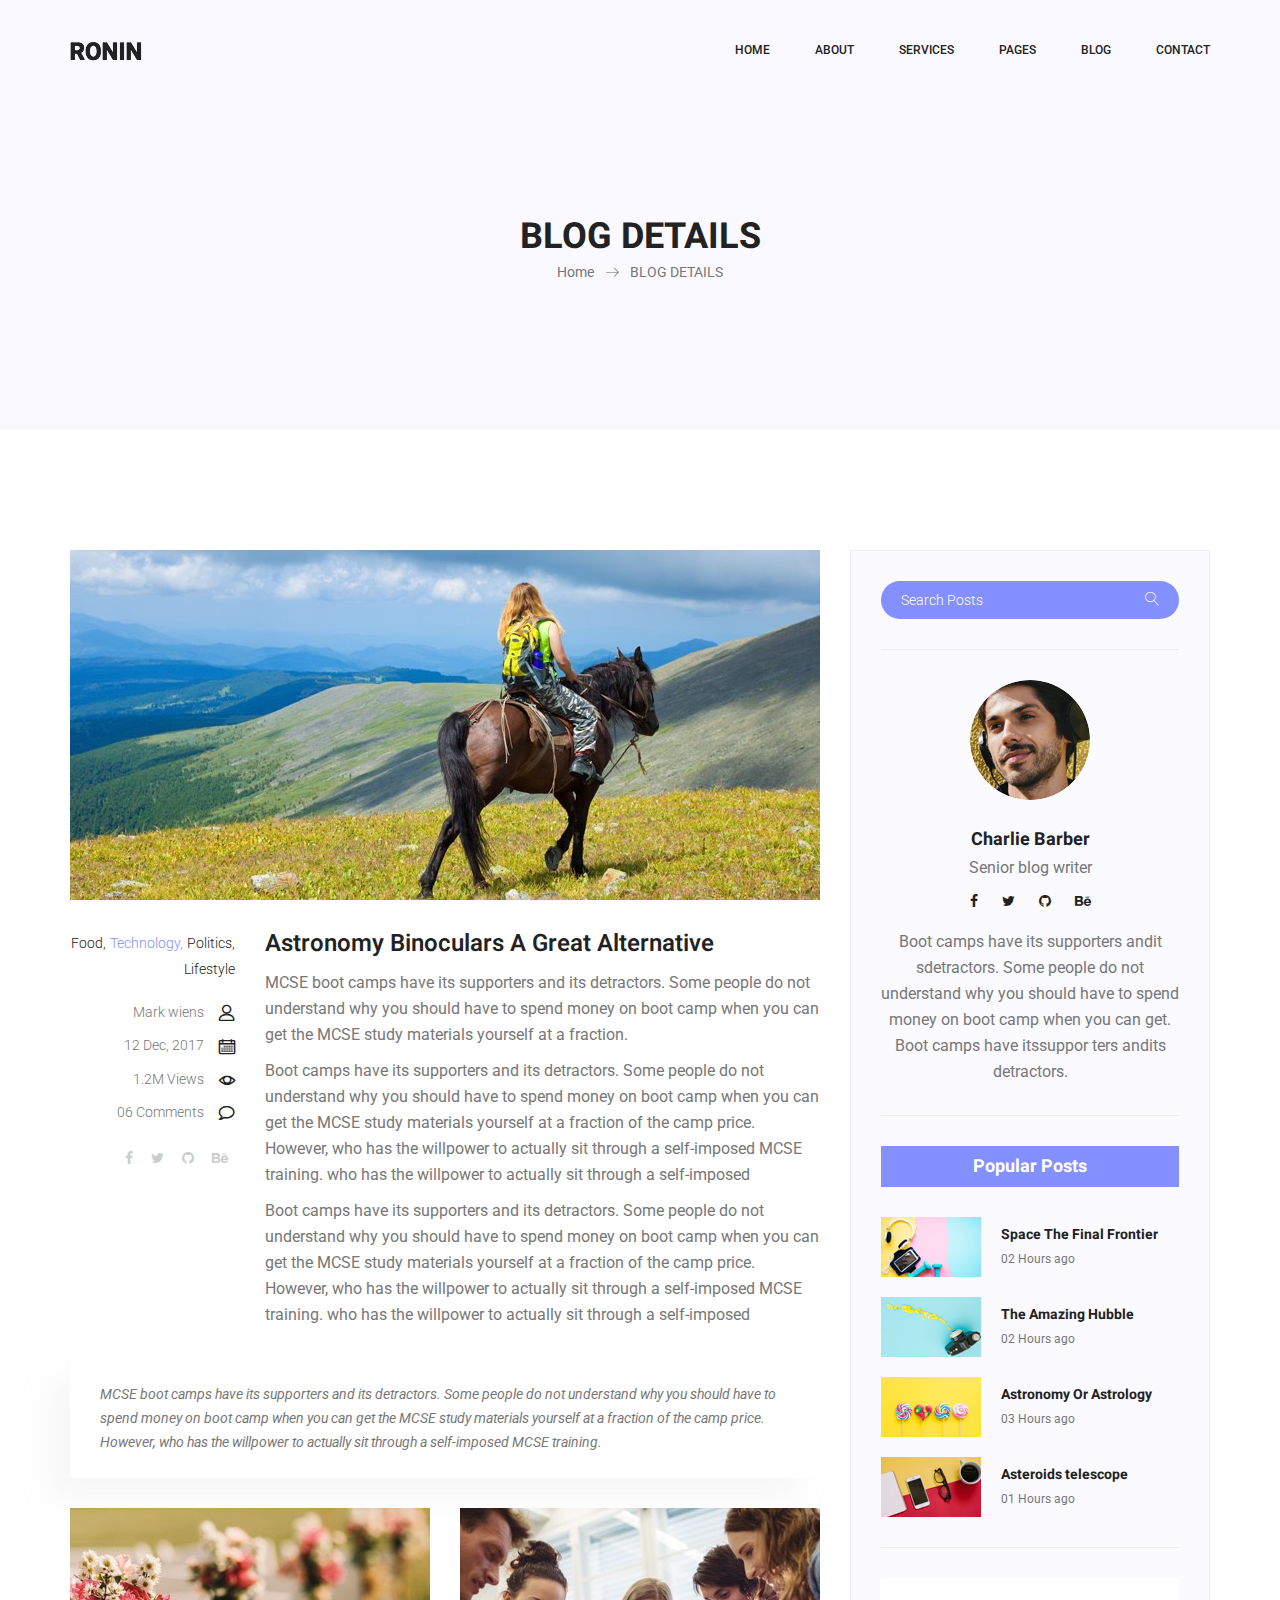
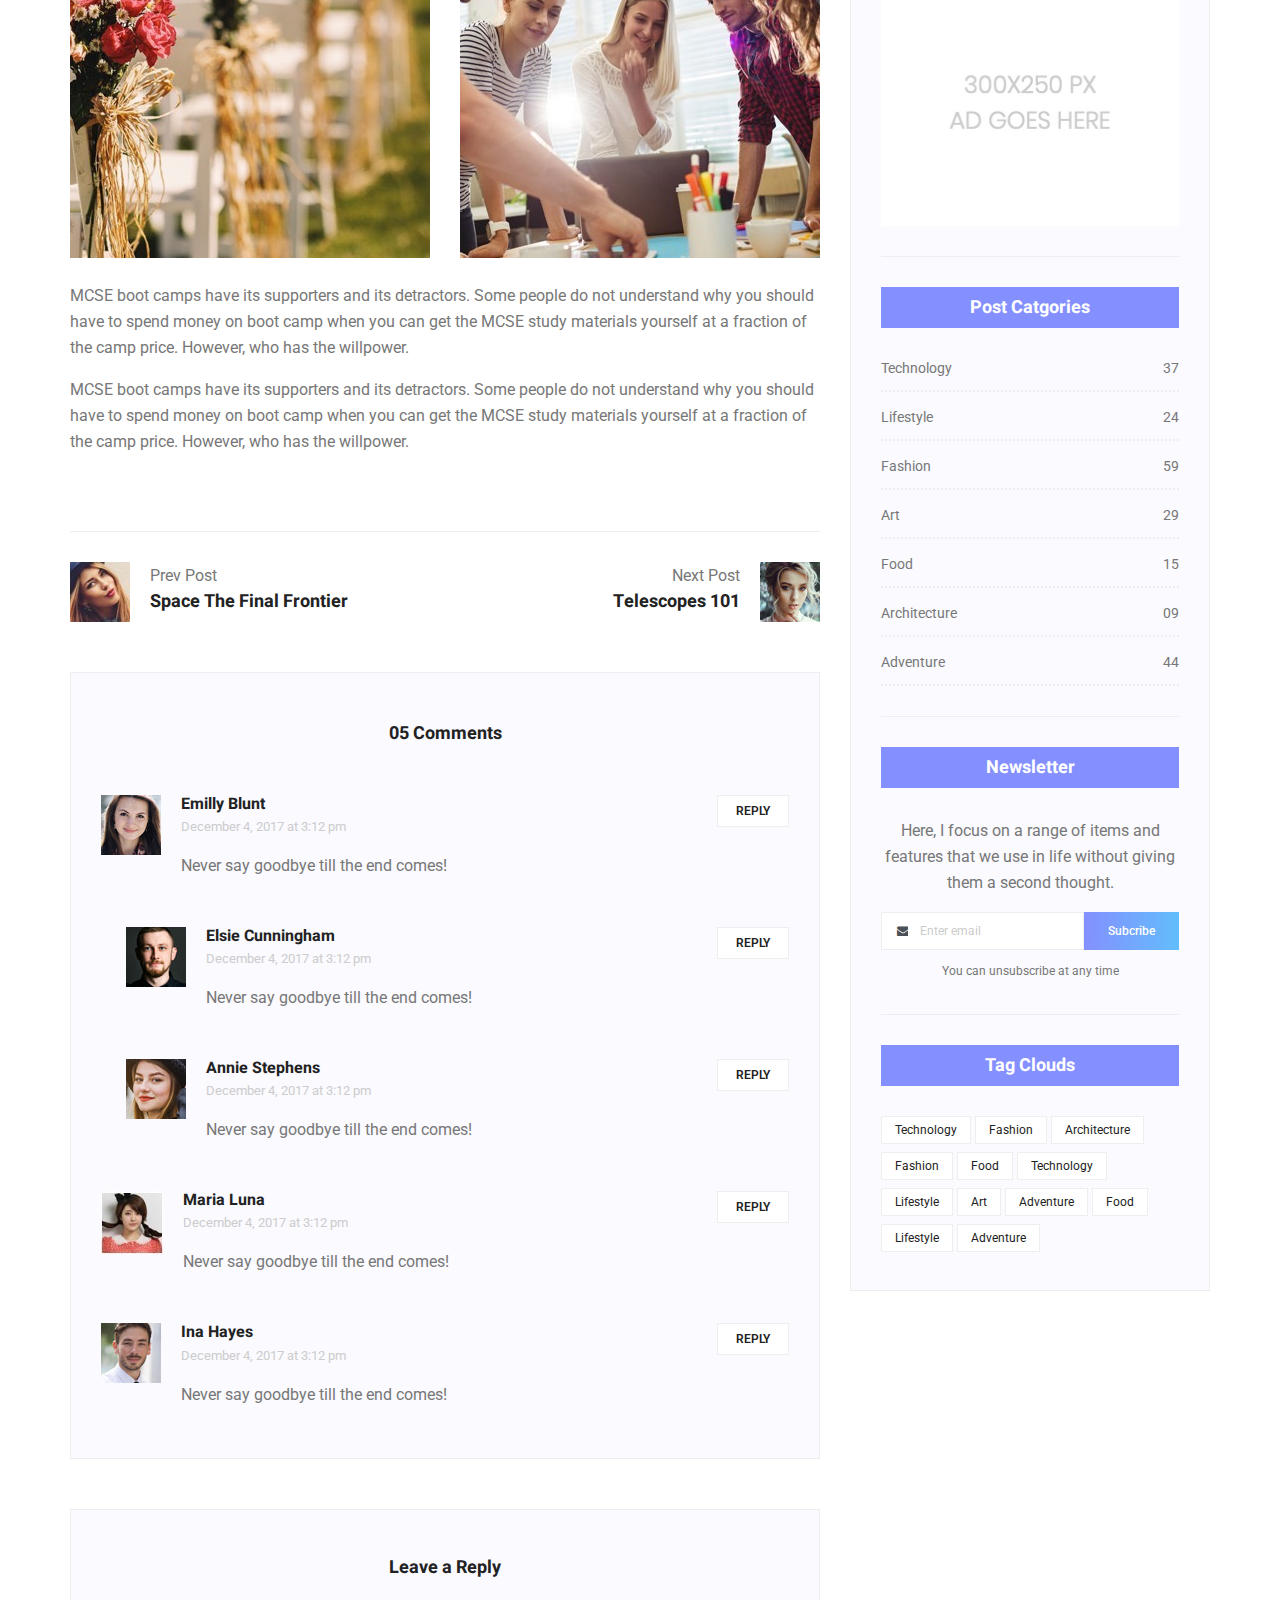
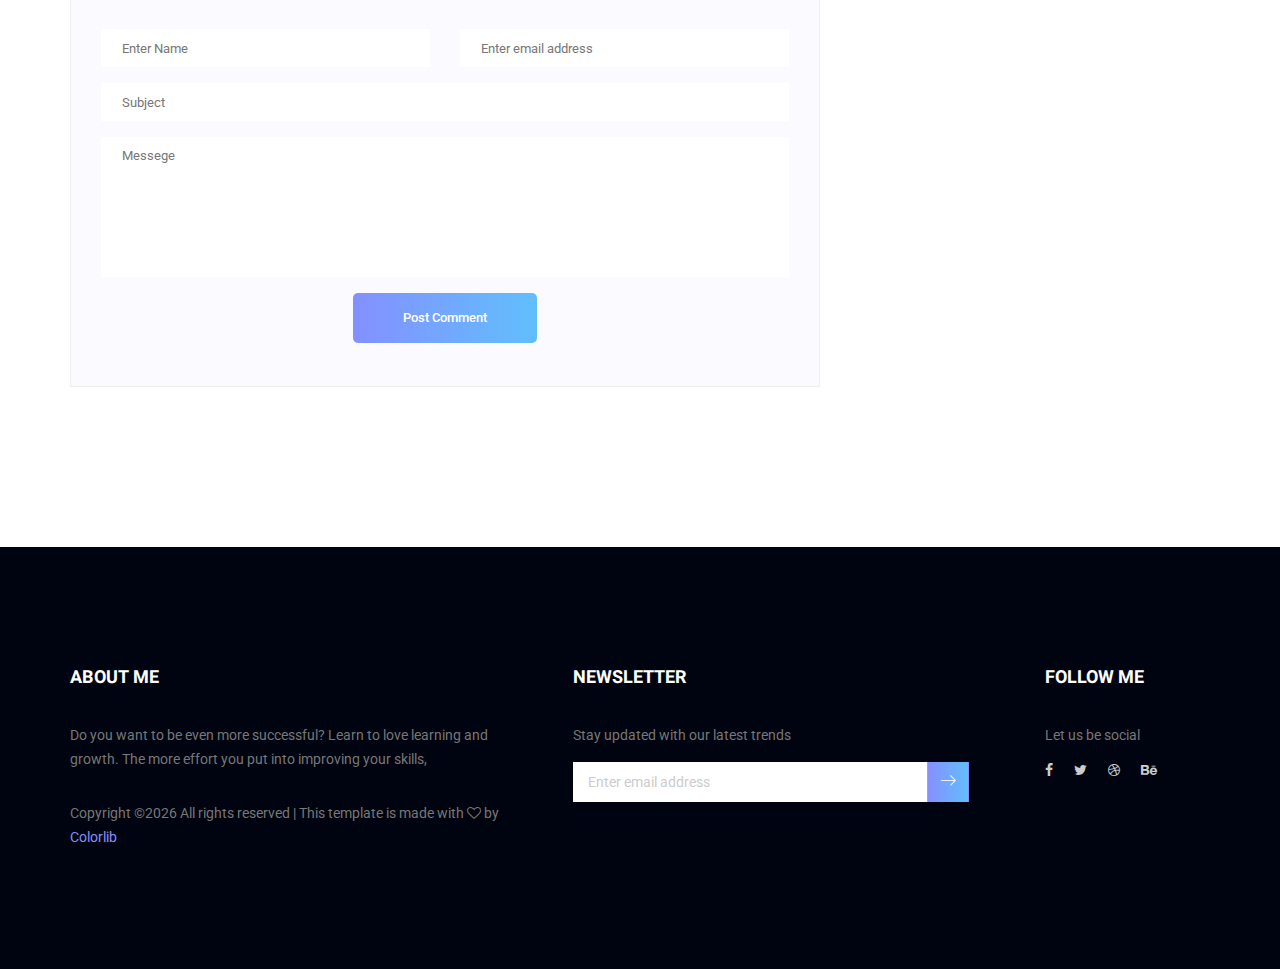
<file: single-blog.html>
<!doctype html>
<html lang="en">
    <head>
        <!-- Required meta tags -->
        <meta charset="utf-8">
        <meta name="viewport" content="width=device-width, initial-scale=1, shrink-to-fit=no">
        <link rel="icon" href="img/favicon.png" type="image/png">
        <title>Ronin Multi</title>
        <!-- Bootstrap CSS -->
        <link rel="stylesheet" href="css/bootstrap.css">
        <link rel="stylesheet" href="vendors/linericon/style.css">
        <link rel="stylesheet" href="css/font-awesome.min.css">
        <link rel="stylesheet" href="vendors/owl-carousel/owl.carousel.min.css">
        <link rel="stylesheet" href="vendors/lightbox/simpleLightbox.css">
        <link rel="stylesheet" href="vendors/nice-select/css/nice-select.css">
        <link rel="stylesheet" href="vendors/animate-css/animate.css">
        <!-- main css -->
        <link rel="stylesheet" href="css/style.css">
        <link rel="stylesheet" href="css/responsive.css">
    </head>
    <body>
        
        <!--================Header Menu Area =================-->
        <header class="header_area">
            <div class="main_menu" id="mainNav">
            	<nav class="navbar navbar-expand-lg navbar-light">
					<div class="container box_1620">
						<!-- Brand and toggle get grouped for better mobile display -->
						<a class="navbar-brand logo_h" href="index.html"><img src="img/logo.png" alt=""></a>
						<button class="navbar-toggler" type="button" data-toggle="collapse" data-target="#navbarSupportedContent" aria-controls="navbarSupportedContent" aria-expanded="false" aria-label="Toggle navigation">
							<span class="icon-bar"></span>
							<span class="icon-bar"></span>
							<span class="icon-bar"></span>
						</button>
						<!-- Collect the nav links, forms, and other content for toggling -->
						<div class="collapse navbar-collapse offset" id="navbarSupportedContent">
							<ul class="nav navbar-nav menu_nav ml-auto">
								<li class="nav-item active"><a class="nav-link" href="index.html">Home</a></li> 
								<li class="nav-item"><a class="nav-link" href="about-us.html">About</a></li> 
								<li class="nav-item"><a class="nav-link" href="services.html">Services</a>
								<li class="nav-item submenu dropdown">
									<a href="#" class="nav-link dropdown-toggle" data-toggle="dropdown" role="button" aria-haspopup="true" aria-expanded="false">Pages</a>
									<ul class="dropdown-menu">
										<li class="nav-item"><a class="nav-link" href="portfolio.html">Portfolio</a></li>
										<li class="nav-item"><a class="nav-link" href="portfolio-details.html">Project Details</a></li>
										<li class="nav-item"><a class="nav-link" href="elements.html">Elements</a></li>
									</ul>
								</li> 
								<li class="nav-item submenu dropdown">
									<a href="#" class="nav-link dropdown-toggle" data-toggle="dropdown" role="button" aria-haspopup="true" aria-expanded="false">Blog</a>
									<ul class="dropdown-menu">
										<li class="nav-item"><a class="nav-link" href="blog.html">Blog</a></li>
										<li class="nav-item"><a class="nav-link" href="single-blog.html">Blog Details</a></li>
									</ul>
								</li> 
								<li class="nav-item"><a class="nav-link" href="contact.html">Contact</a></li>
							</ul>
						</div> 
					</div>
            	</nav>
            </div>
        </header>
        <!--================Header Menu Area =================-->
        
        <!--================Home Banner Area =================-->
        <section class="banner_area">
            <div class="banner_inner d-flex align-items-center">
            	<div class="overlay bg-parallax" data-stellar-ratio="0.9" data-stellar-vertical-offset="0" data-background=""></div>
				<div class="container">
					<div class="banner_content text-center">
						<h2>BLOG DETAILS</h2>
						<div class="page_link">
							<a href="index.html">Home</a>
							<a href="single-blog.html">BLOG DETAILS</a>
						</div>
						
					</div>
				</div>
            </div>
        </section>
        <!--================End Home Banner Area =================-->
        
        <!--================Blog Area =================-->
        <section class="blog_area single-post-area p_120">
            <div class="container">
                <div class="row">
                    <div class="col-lg-8 posts-list">
                        <div class="single-post row">
                            <div class="col-lg-12">
                                <div class="feature-img">
                                    <img class="img-fluid" src="img/blog/feature-img1.jpg" alt="">
                                </div>									
                            </div>
                            <div class="col-lg-3  col-md-3">
                                <div class="blog_info text-right">
                                    <div class="post_tag">
                                        <a href="#">Food,</a>
                                        <a class="active" href="#">Technology,</a>
                                        <a href="#">Politics,</a>
                                        <a href="#">Lifestyle</a>
                                    </div>
                                    <ul class="blog_meta list">
                                        <li><a href="#">Mark wiens<i class="lnr lnr-user"></i></a></li>
                                        <li><a href="#">12 Dec, 2017<i class="lnr lnr-calendar-full"></i></a></li>
                                        <li><a href="#">1.2M Views<i class="lnr lnr-eye"></i></a></li>
                                        <li><a href="#">06 Comments<i class="lnr lnr-bubble"></i></a></li>
                                    </ul>
                                    <ul class="social-links">
                                        <li><a href="#"><i class="fa fa-facebook"></i></a></li>
                                        <li><a href="#"><i class="fa fa-twitter"></i></a></li>
                                        <li><a href="#"><i class="fa fa-github"></i></a></li>
                                        <li><a href="#"><i class="fa fa-behance"></i></a></li>
                                    </ul>
                                </div>
                            </div>
                            <div class="col-lg-9 col-md-9 blog_details">
                                <h2>Astronomy Binoculars A Great Alternative</h2>
                                <p class="excert">
                                    MCSE boot camps have its supporters and its detractors. Some people do not understand why you should have to spend money on boot camp when you can get the MCSE study materials yourself at a fraction.
                                </p>
                                <p>
                                    Boot camps have its supporters and its detractors. Some people do not understand why you should have to spend money on boot camp when you can get the MCSE study materials yourself at a fraction of the camp price. However, who has the willpower to actually sit through a self-imposed MCSE training. who has the willpower to actually sit through a self-imposed
                                </p>
                                <p>
                                    Boot camps have its supporters and its detractors. Some people do not understand why you should have to spend money on boot camp when you can get the MCSE study materials yourself at a fraction of the camp price. However, who has the willpower to actually sit through a self-imposed MCSE training. who has the willpower to actually sit through a self-imposed
                                </p>
                            </div>
                            <div class="col-lg-12">
                                <div class="quotes">
                                    MCSE boot camps have its supporters and its detractors. Some people do not understand why you should have to spend money on boot camp when you can get the MCSE study materials yourself at a fraction of the camp price. However, who has the willpower to actually sit through a self-imposed MCSE training.										
                                </div>
                                <div class="row">
                                    <div class="col-6">
                                        <img class="img-fluid" src="img/blog/post-img1.jpg" alt="">
                                    </div>
                                    <div class="col-6">
                                        <img class="img-fluid" src="img/blog/post-img2.jpg" alt="">
                                    </div>	
                                    <div class="col-lg-12 mt-25">
                                        <p>
                                            MCSE boot camps have its supporters and its detractors. Some people do not understand why you should have to spend money on boot camp when you can get the MCSE study materials yourself at a fraction of the camp price. However, who has the willpower.
                                        </p>
                                        <p>
                                            MCSE boot camps have its supporters and its detractors. Some people do not understand why you should have to spend money on boot camp when you can get the MCSE study materials yourself at a fraction of the camp price. However, who has the willpower.
                                        </p>											
                                    </div>									
                                </div>
                            </div>
                        </div>
                        <div class="navigation-area">
                            <div class="row">
                                <div class="col-lg-6 col-md-6 col-12 nav-left flex-row d-flex justify-content-start align-items-center">
                                    <div class="thumb">
                                        <a href="#"><img class="img-fluid" src="img/blog/prev.jpg" alt=""></a>
                                    </div>
                                    <div class="arrow">
                                        <a href="#"><span class="lnr text-white lnr-arrow-left"></span></a>
                                    </div>
                                    <div class="detials">
                                        <p>Prev Post</p>
                                        <a href="#"><h4>Space The Final Frontier</h4></a>
                                    </div>
                                </div>
                                <div class="col-lg-6 col-md-6 col-12 nav-right flex-row d-flex justify-content-end align-items-center">
                                    <div class="detials">
                                        <p>Next Post</p>
                                        <a href="#"><h4>Telescopes 101</h4></a>
                                    </div>
                                    <div class="arrow">
                                        <a href="#"><span class="lnr text-white lnr-arrow-right"></span></a>
                                    </div>
                                    <div class="thumb">
                                        <a href="#"><img class="img-fluid" src="img/blog/next.jpg" alt=""></a>
                                    </div>										
                                </div>									
                            </div>
                        </div>
                        <div class="comments-area">
                            <h4>05 Comments</h4>
                            <div class="comment-list">
                                <div class="single-comment justify-content-between d-flex">
                                    <div class="user justify-content-between d-flex">
                                        <div class="thumb">
                                            <img src="img/blog/c1.jpg" alt="">
                                        </div>
                                        <div class="desc">
                                            <h5><a href="#">Emilly Blunt</a></h5>
                                            <p class="date">December 4, 2017 at 3:12 pm </p>
                                            <p class="comment">
                                                Never say goodbye till the end comes!
                                            </p>
                                        </div>
                                    </div>
                                    <div class="reply-btn">
                                           <a href="" class="btn-reply text-uppercase">reply</a> 
                                    </div>
                                </div>
                            </div>	
                            <div class="comment-list left-padding">
                                <div class="single-comment justify-content-between d-flex">
                                    <div class="user justify-content-between d-flex">
                                        <div class="thumb">
                                            <img src="img/blog/c2.jpg" alt="">
                                        </div>
                                        <div class="desc">
                                            <h5><a href="#">Elsie Cunningham</a></h5>
                                            <p class="date">December 4, 2017 at 3:12 pm </p>
                                            <p class="comment">
                                                Never say goodbye till the end comes!
                                            </p>
                                        </div>
                                    </div>
                                    <div class="reply-btn">
                                           <a href="" class="btn-reply text-uppercase">reply</a> 
                                    </div>
                                </div>
                            </div>	
                            <div class="comment-list left-padding">
                                <div class="single-comment justify-content-between d-flex">
                                    <div class="user justify-content-between d-flex">
                                        <div class="thumb">
                                            <img src="img/blog/c3.jpg" alt="">
                                        </div>
                                        <div class="desc">
                                            <h5><a href="#">Annie Stephens</a></h5>
                                            <p class="date">December 4, 2017 at 3:12 pm </p>
                                            <p class="comment">
                                                Never say goodbye till the end comes!
                                            </p>
                                        </div>
                                    </div>
                                    <div class="reply-btn">
                                           <a href="" class="btn-reply text-uppercase">reply</a> 
                                    </div>
                                </div>
                            </div>	
                            <div class="comment-list">
                                <div class="single-comment justify-content-between d-flex">
                                    <div class="user justify-content-between d-flex">
                                        <div class="thumb">
                                            <img src="img/blog/c4.jpg" alt="">
                                        </div>
                                        <div class="desc">
                                            <h5><a href="#">Maria Luna</a></h5>
                                            <p class="date">December 4, 2017 at 3:12 pm </p>
                                            <p class="comment">
                                                Never say goodbye till the end comes!
                                            </p>
                                        </div>
                                    </div>
                                    <div class="reply-btn">
                                           <a href="" class="btn-reply text-uppercase">reply</a> 
                                    </div>
                                </div>
                            </div>	
                            <div class="comment-list">
                                <div class="single-comment justify-content-between d-flex">
                                    <div class="user justify-content-between d-flex">
                                        <div class="thumb">
                                            <img src="img/blog/c5.jpg" alt="">
                                        </div>
                                        <div class="desc">
                                            <h5><a href="#">Ina Hayes</a></h5>
                                            <p class="date">December 4, 2017 at 3:12 pm </p>
                                            <p class="comment">
                                                Never say goodbye till the end comes!
                                            </p>
                                        </div>
                                    </div>
                                    <div class="reply-btn">
                                           <a href="" class="btn-reply text-uppercase">reply</a> 
                                    </div>
                                </div>
                            </div>	                                             				
                        </div>
                        <div class="comment-form">
                            <h4>Leave a Reply</h4>
                            <form>
                                <div class="form-group form-inline">
                                  <div class="form-group col-lg-6 col-md-6 name">
                                    <input type="text" class="form-control" id="name" placeholder="Enter Name" onfocus="this.placeholder = ''" onblur="this.placeholder = 'Enter Name'">
                                  </div>
                                  <div class="form-group col-lg-6 col-md-6 email">
                                    <input type="email" class="form-control" id="email" placeholder="Enter email address" onfocus="this.placeholder = ''" onblur="this.placeholder = 'Enter email address'">
                                  </div>										
                                </div>
                                <div class="form-group">
                                    <input type="text" class="form-control" id="subject" placeholder="Subject" onfocus="this.placeholder = ''" onblur="this.placeholder = 'Subject'">
                                </div>
                                <div class="form-group">
                                    <textarea class="form-control mb-10" rows="5" name="message" placeholder="Messege" onfocus="this.placeholder = ''" onblur="this.placeholder = 'Messege'" required=""></textarea>
                                </div>
                                <a href="#" class="primary-btn submit_btn">Post Comment</a>	
                            </form>
                        </div>
                    </div>
                    <div class="col-lg-4">
                        <div class="blog_right_sidebar">
                            <aside class="single_sidebar_widget search_widget">
                                <div class="input-group">
                                    <input type="text" class="form-control" placeholder="Search Posts">
                                    <span class="input-group-btn">
                                        <button class="btn btn-default" type="button"><i class="lnr lnr-magnifier"></i></button>
                                    </span>
                                </div><!-- /input-group -->
                                <div class="br"></div>
                            </aside>
                            <aside class="single_sidebar_widget author_widget">
                                <img class="author_img rounded-circle" src="img/blog/author.png" alt="">
                                <h4>Charlie Barber</h4>
                                <p>Senior blog writer</p>
                                <div class="social_icon">
                                    <a href="#"><i class="fa fa-facebook"></i></a>
                                    <a href="#"><i class="fa fa-twitter"></i></a>
                                    <a href="#"><i class="fa fa-github"></i></a>
                                    <a href="#"><i class="fa fa-behance"></i></a>
                                </div>
                                <p>Boot camps have its supporters andit sdetractors. Some people do not understand why you should have to spend money on boot camp when you can get. Boot camps have itssuppor ters andits detractors.</p>
                                <div class="br"></div>
                            </aside>
                            <aside class="single_sidebar_widget popular_post_widget">
                                <h3 class="widget_title">Popular Posts</h3>
                                <div class="media post_item">
                                    <img src="img/blog/popular-post/post1.jpg" alt="post">
                                    <div class="media-body">
                                        <a href="blog-details.html"><h3>Space The Final Frontier</h3></a>
                                        <p>02 Hours ago</p>
                                    </div>
                                </div>
                                <div class="media post_item">
                                    <img src="img/blog/popular-post/post2.jpg" alt="post">
                                    <div class="media-body">
                                        <a href="blog-details.html"><h3>The Amazing Hubble</h3></a>
                                        <p>02 Hours ago</p>
                                    </div>
                                </div>
                                <div class="media post_item">
                                    <img src="img/blog/popular-post/post3.jpg" alt="post">
                                    <div class="media-body">
                                        <a href="blog-details.html"><h3>Astronomy Or Astrology</h3></a>
                                        <p>03 Hours ago</p>
                                    </div>
                                </div>
                                <div class="media post_item">
                                    <img src="img/blog/popular-post/post4.jpg" alt="post">
                                    <div class="media-body">
                                        <a href="blog-details.html"><h3>Asteroids telescope</h3></a>
                                        <p>01 Hours ago</p>
                                    </div>
                                </div>
                                <div class="br"></div>
                            </aside>
                            <aside class="single_sidebar_widget ads_widget">
                                <a href="#"><img class="img-fluid" src="img/blog/add.jpg" alt=""></a>
                                <div class="br"></div>
                            </aside>
                            <aside class="single_sidebar_widget post_category_widget">
                                <h4 class="widget_title">Post Catgories</h4>
                                <ul class="list cat-list">
                                    <li>
                                        <a href="#" class="d-flex justify-content-between">
                                            <p>Technology</p>
                                            <p>37</p>
                                        </a>
                                    </li>
                                    <li>
                                        <a href="#" class="d-flex justify-content-between">
                                            <p>Lifestyle</p>
                                            <p>24</p>
                                        </a>
                                    </li>
                                    <li>
                                        <a href="#" class="d-flex justify-content-between">
                                            <p>Fashion</p>
                                            <p>59</p>
                                        </a>
                                    </li>
                                    <li>
                                        <a href="#" class="d-flex justify-content-between">
                                            <p>Art</p>
                                            <p>29</p>
                                        </a>
                                    </li>
                                    <li>
                                        <a href="#" class="d-flex justify-content-between">
                                            <p>Food</p>
                                            <p>15</p>
                                        </a>
                                    </li>
                                    <li>
                                        <a href="#" class="d-flex justify-content-between">
                                            <p>Architecture</p>
                                            <p>09</p>
                                        </a>
                                    </li>
                                    <li>
                                        <a href="#" class="d-flex justify-content-between">
                                            <p>Adventure</p>
                                            <p>44</p>
                                        </a>
                                    </li>															
                                </ul>
                                <div class="br"></div>
                            </aside>
                            <aside class="single-sidebar-widget newsletter_widget">
                                <h4 class="widget_title">Newsletter</h4>
                                <p>
                                Here, I focus on a range of items and features that we use in life without
                                giving them a second thought.
                                </p>
                                <div class="form-group d-flex flex-row">
                                    <div class="input-group">
                                        <div class="input-group-prepend">
                                            <div class="input-group-text"><i class="fa fa-envelope" aria-hidden="true"></i></div>
                                        </div>
                                        <input type="text" class="form-control" id="inlineFormInputGroup" placeholder="Enter email" onfocus="this.placeholder = ''" onblur="this.placeholder = 'Enter email'">
                                    </div>
                                    <a href="#" class="bbtns">Subcribe</a>
                                </div>	
                                <p class="text-bottom">You can unsubscribe at any time</p>	
                                <div class="br"></div>							
                            </aside>
                            <aside class="single-sidebar-widget tag_cloud_widget">
                                <h4 class="widget_title">Tag Clouds</h4>
                                <ul class="list">
                                    <li><a href="#">Technology</a></li>
                                    <li><a href="#">Fashion</a></li>
                                    <li><a href="#">Architecture</a></li>
                                    <li><a href="#">Fashion</a></li>
                                    <li><a href="#">Food</a></li>
                                    <li><a href="#">Technology</a></li>
                                    <li><a href="#">Lifestyle</a></li>
                                    <li><a href="#">Art</a></li>
                                    <li><a href="#">Adventure</a></li>
                                    <li><a href="#">Food</a></li>
                                    <li><a href="#">Lifestyle</a></li>
                                    <li><a href="#">Adventure</a></li>
                                </ul>
                            </aside>
                        </div>
                    </div>
                </div>
            </div>
        </section>
        <!--================Blog Area =================-->
        
        <!--================Footer Area =================-->
        <footer class="footer_area p_120">
        	<div class="container">
        		<div class="row footer_inner">
        			<div class="col-lg-5 col-sm-6">
        				<aside class="f_widget ab_widget">
        					<div class="f_title">
        						<h3>About Me</h3>
        					</div>
        					<p>Do you want to be even more successful? Learn to love learning and growth. The more effort you put into improving your skills,</p>
        					<p><!-- Link back to Colorlib can't be removed. Template is licensed under CC BY 3.0. -->
Copyright &copy;<script>document.write(new Date().getFullYear());</script> All rights reserved | This template is made with <i class="fa fa-heart-o" aria-hidden="true"></i> by <a href="https://colorlib.com" target="_blank">Colorlib</a>
<!-- Link back to Colorlib can't be removed. Template is licensed under CC BY 3.0. -->
</p>
        				</aside>
        			</div>
        			<div class="col-lg-5 col-sm-6">
        				<aside class="f_widget news_widget">
        					<div class="f_title">
        						<h3>Newsletter</h3>
        					</div>
        					<p>Stay updated with our latest trends</p>
        					<div id="mc_embed_signup">
                                <form target="_blank" action="https://spondonit.us12.list-manage.com/subscribe/post?u=1462626880ade1ac87bd9c93a&amp;id=92a4423d01" method="get" class="subscribe_form relative">
                                	<div class="input-group d-flex flex-row">
                                        <input name="EMAIL" placeholder="Enter email address" onfocus="this.placeholder = ''" onblur="this.placeholder = 'Email Address '" required="" type="email">
                                        <button class="btn sub-btn"><span class="lnr lnr-arrow-right"></span></button>		
                                    </div>				
                                    <div class="mt-10 info"></div>
                                </form>
                            </div>
        				</aside>
        			</div>
        			<div class="col-lg-2">
        				<aside class="f_widget social_widget">
        					<div class="f_title">
        						<h3>Follow Me</h3>
        					</div>
        					<p>Let us be social</p>
        					<ul class="list">
        						<li><a href="#"><i class="fa fa-facebook"></i></a></li>
        						<li><a href="#"><i class="fa fa-twitter"></i></a></li>
        						<li><a href="#"><i class="fa fa-dribbble"></i></a></li>
        						<li><a href="#"><i class="fa fa-behance"></i></a></li>
        					</ul>
        				</aside>
        			</div>
        		</div>
        	</div>
        </footer>
        <!--================End Footer Area =================-->
        
        
        
        
        <!-- Optional JavaScript -->
        <!-- jQuery first, then Popper.js, then Bootstrap JS -->
        <script src="js/jquery-3.2.1.min.js"></script>
        <script src="js/popper.js"></script>
        <script src="js/bootstrap.min.js"></script>
        <script src="js/stellar.js"></script>
        <script src="vendors/lightbox/simpleLightbox.min.js"></script>
        <script src="vendors/nice-select/js/jquery.nice-select.min.js"></script>
        <script src="vendors/isotope/imagesloaded.pkgd.min.js"></script>
        <script src="vendors/isotope/isotope-min.js"></script>
        <script src="vendors/owl-carousel/owl.carousel.min.js"></script>
        <script src="js/jquery.ajaxchimp.min.js"></script>
        <script src="js/mail-script.js"></script>
        <script src="vendors/counter-up/jquery.waypoints.min.js"></script>
        <script src="vendors/counter-up/jquery.counterup.min.js"></script>
        <script src="js/theme.js"></script>
    </body>
</html>
</file>
<file: vendors/linericon/style.css>
@font-face {
	font-family: 'Linearicons-Free';
	src:url('fonts/Linearicons-Free.eot?w118d');
	src:url('fonts/Linearicons-Free.eot?#iefixw118d') format('embedded-opentype'),
		url('fonts/Linearicons-Free.woff2?w118d') format('woff2'),
		url('fonts/Linearicons-Free.woff?w118d') format('woff'),
		url('fonts/Linearicons-Free.ttf?w118d') format('truetype'),
		url('fonts/Linearicons-Free.svg?w118d#Linearicons-Free') format('svg');
	font-weight: normal;
	font-style: normal;
}

.lnr {
	font-family: 'Linearicons-Free';
	speak: none;
	font-style: normal;
	font-weight: normal;
	font-variant: normal;
	text-transform: none;
	line-height: 1;

	/* Better Font Rendering =========== */
	-webkit-font-smoothing: antialiased;
	-moz-osx-font-smoothing: grayscale;
}

.lnr-home:before {
	content: "\e800";
}
.lnr-apartment:before {
	content: "\e801";
}
.lnr-pencil:before {
	content: "\e802";
}
.lnr-magic-wand:before {
	content: "\e803";
}
.lnr-drop:before {
	content: "\e804";
}
.lnr-lighter:before {
	content: "\e805";
}
.lnr-poop:before {
	content: "\e806";
}
.lnr-sun:before {
	content: "\e807";
}
.lnr-moon:before {
	content: "\e808";
}
.lnr-cloud:before {
	content: "\e809";
}
.lnr-cloud-upload:before {
	content: "\e80a";
}
.lnr-cloud-download:before {
	content: "\e80b";
}
.lnr-cloud-sync:before {
	content: "\e80c";
}
.lnr-cloud-check:before {
	content: "\e80d";
}
.lnr-database:before {
	content: "\e80e";
}
.lnr-lock:before {
	content: "\e80f";
}
.lnr-cog:before {
	content: "\e810";
}
.lnr-trash:before {
	content: "\e811";
}
.lnr-dice:before {
	content: "\e812";
}
.lnr-heart:before {
	content: "\e813";
}
.lnr-star:before {
	content: "\e814";
}
.lnr-star-half:before {
	content: "\e815";
}
.lnr-star-empty:before {
	content: "\e816";
}
.lnr-flag:before {
	content: "\e817";
}
.lnr-envelope:before {
	content: "\e818";
}
.lnr-paperclip:before {
	content: "\e819";
}
.lnr-inbox:before {
	content: "\e81a";
}
.lnr-eye:before {
	content: "\e81b";
}
.lnr-printer:before {
	content: "\e81c";
}
.lnr-file-empty:before {
	content: "\e81d";
}
.lnr-file-add:before {
	content: "\e81e";
}
.lnr-enter:before {
	content: "\e81f";
}
.lnr-exit:before {
	content: "\e820";
}
.lnr-graduation-hat:before {
	content: "\e821";
}
.lnr-license:before {
	content: "\e822";
}
.lnr-music-note:before {
	content: "\e823";
}
.lnr-film-play:before {
	content: "\e824";
}
.lnr-camera-video:before {
	content: "\e825";
}
.lnr-camera:before {
	content: "\e826";
}
.lnr-picture:before {
	content: "\e827";
}
.lnr-book:before {
	content: "\e828";
}
.lnr-bookmark:before {
	content: "\e829";
}
.lnr-user:before {
	content: "\e82a";
}
.lnr-users:before {
	content: "\e82b";
}
.lnr-shirt:before {
	content: "\e82c";
}
.lnr-store:before {
	content: "\e82d";
}
.lnr-cart:before {
	content: "\e82e";
}
.lnr-tag:before {
	content: "\e82f";
}
.lnr-phone-handset:before {
	content: "\e830";
}
.lnr-phone:before {
	content: "\e831";
}
.lnr-pushpin:before {
	content: "\e832";
}
.lnr-map-marker:before {
	content: "\e833";
}
.lnr-map:before {
	content: "\e834";
}
.lnr-location:before {
	content: "\e835";
}
.lnr-calendar-full:before {
	content: "\e836";
}
.lnr-keyboard:before {
	content: "\e837";
}
.lnr-spell-check:before {
	content: "\e838";
}
.lnr-screen:before {
	content: "\e839";
}
.lnr-smartphone:before {
	content: "\e83a";
}
.lnr-tablet:before {
	content: "\e83b";
}
.lnr-laptop:before {
	content: "\e83c";
}
.lnr-laptop-phone:before {
	content: "\e83d";
}
.lnr-power-switch:before {
	content: "\e83e";
}
.lnr-bubble:before {
	content: "\e83f";
}
.lnr-heart-pulse:before {
	content: "\e840";
}
.lnr-construction:before {
	content: "\e841";
}
.lnr-pie-chart:before {
	content: "\e842";
}
.lnr-chart-bars:before {
	content: "\e843";
}
.lnr-gift:before {
	content: "\e844";
}
.lnr-diamond:before {
	content: "\e845";
}
.lnr-linearicons:before {
	content: "\e846";
}
.lnr-dinner:before {
	content: "\e847";
}
.lnr-coffee-cup:before {
	content: "\e848";
}
.lnr-leaf:before {
	content: "\e849";
}
.lnr-paw:before {
	content: "\e84a";
}
.lnr-rocket:before {
	content: "\e84b";
}
.lnr-briefcase:before {
	content: "\e84c";
}
.lnr-bus:before {
	content: "\e84d";
}
.lnr-car:before {
	content: "\e84e";
}
.lnr-train:before {
	content: "\e84f";
}
.lnr-bicycle:before {
	content: "\e850";
}
.lnr-wheelchair:before {
	content: "\e851";
}
.lnr-select:before {
	content: "\e852";
}
.lnr-earth:before {
	content: "\e853";
}
.lnr-smile:before {
	content: "\e854";
}
.lnr-sad:before {
	content: "\e855";
}
.lnr-neutral:before {
	content: "\e856";
}
.lnr-mustache:before {
	content: "\e857";
}
.lnr-alarm:before {
	content: "\e858";
}
.lnr-bullhorn:before {
	content: "\e859";
}
.lnr-volume-high:before {
	content: "\e85a";
}
.lnr-volume-medium:before {
	content: "\e85b";
}
.lnr-volume-low:before {
	content: "\e85c";
}
.lnr-volume:before {
	content: "\e85d";
}
.lnr-mic:before {
	content: "\e85e";
}
.lnr-hourglass:before {
	content: "\e85f";
}
.lnr-undo:before {
	content: "\e860";
}
.lnr-redo:before {
	content: "\e861";
}
.lnr-sync:before {
	content: "\e862";
}
.lnr-history:before {
	content: "\e863";
}
.lnr-clock:before {
	content: "\e864";
}
.lnr-download:before {
	content: "\e865";
}
.lnr-upload:before {
	content: "\e866";
}
.lnr-enter-down:before {
	content: "\e867";
}
.lnr-exit-up:before {
	content: "\e868";
}
.lnr-bug:before {
	content: "\e869";
}
.lnr-code:before {
	content: "\e86a";
}
.lnr-link:before {
	content: "\e86b";
}
.lnr-unlink:before {
	content: "\e86c";
}
.lnr-thumbs-up:before {
	content: "\e86d";
}
.lnr-thumbs-down:before {
	content: "\e86e";
}
.lnr-magnifier:before {
	content: "\e86f";
}
.lnr-cross:before {
	content: "\e870";
}
.lnr-menu:before {
	content: "\e871";
}
.lnr-list:before {
	content: "\e872";
}
.lnr-chevron-up:before {
	content: "\e873";
}
.lnr-chevron-down:before {
	content: "\e874";
}
.lnr-chevron-left:before {
	content: "\e875";
}
.lnr-chevron-right:before {
	content: "\e876";
}
.lnr-arrow-up:before {
	content: "\e877";
}
.lnr-arrow-down:before {
	content: "\e878";
}
.lnr-arrow-left:before {
	content: "\e879";
}
.lnr-arrow-right:before {
	content: "\e87a";
}
.lnr-move:before {
	content: "\e87b";
}
.lnr-warning:before {
	content: "\e87c";
}
.lnr-question-circle:before {
	content: "\e87d";
}
.lnr-menu-circle:before {
	content: "\e87e";
}
.lnr-checkmark-circle:before {
	content: "\e87f";
}
.lnr-cross-circle:before {
	content: "\e880";
}
.lnr-plus-circle:before {
	content: "\e881";
}
.lnr-circle-minus:before {
	content: "\e882";
}
.lnr-arrow-up-circle:before {
	content: "\e883";
}
.lnr-arrow-down-circle:before {
	content: "\e884";
}
.lnr-arrow-left-circle:before {
	content: "\e885";
}
.lnr-arrow-right-circle:before {
	content: "\e886";
}
.lnr-chevron-up-circle:before {
	content: "\e887";
}
.lnr-chevron-down-circle:before {
	content: "\e888";
}
.lnr-chevron-left-circle:before {
	content: "\e889";
}
.lnr-chevron-right-circle:before {
	content: "\e88a";
}
.lnr-crop:before {
	content: "\e88b";
}
.lnr-frame-expand:before {
	content: "\e88c";
}
.lnr-frame-contract:before {
	content: "\e88d";
}
.lnr-layers:before {
	content: "\e88e";
}
.lnr-funnel:before {
	content: "\e88f";
}
.lnr-text-format:before {
	content: "\e890";
}
.lnr-text-format-remove:before {
	content: "\e891";
}
.lnr-text-size:before {
	content: "\e892";
}
.lnr-bold:before {
	content: "\e893";
}
.lnr-italic:before {
	content: "\e894";
}
.lnr-underline:before {
	content: "\e895";
}
.lnr-strikethrough:before {
	content: "\e896";
}
.lnr-highlight:before {
	content: "\e897";
}
.lnr-text-align-left:before {
	content: "\e898";
}
.lnr-text-align-center:before {
	content: "\e899";
}
.lnr-text-align-right:before {
	content: "\e89a";
}
.lnr-text-align-justify:before {
	content: "\e89b";
}
.lnr-line-spacing:before {
	content: "\e89c";
}
.lnr-indent-increase:before {
	content: "\e89d";
}
.lnr-indent-decrease:before {
	content: "\e89e";
}
.lnr-pilcrow:before {
	content: "\e89f";
}
.lnr-direction-ltr:before {
	content: "\e8a0";
}
.lnr-direction-rtl:before {
	content: "\e8a1";
}
.lnr-page-break:before {
	content: "\e8a2";
}
.lnr-sort-alpha-asc:before {
	content: "\e8a3";
}
.lnr-sort-amount-asc:before {
	content: "\e8a4";
}
.lnr-hand:before {
	content: "\e8a5";
}
.lnr-pointer-up:before {
	content: "\e8a6";
}
.lnr-pointer-right:before {
	content: "\e8a7";
}
.lnr-pointer-down:before {
	content: "\e8a8";
}
.lnr-pointer-left:before {
	content: "\e8a9";
}
</file>
<file: vendors/nice-select/css/nice-select.css>
.nice-select {
  -webkit-tap-highlight-color: transparent;
  background-color: #fff;
  border-radius: 5px;
  border: solid 1px #e8e8e8;
  box-sizing: border-box;
  clear: both;
  cursor: pointer;
  display: block;
  float: left;
  font-family: inherit;
  font-size: 14px;
  font-weight: normal;
  height: 42px;
  line-height: 40px;
  outline: none;
  padding-left: 18px;
  padding-right: 30px;
  position: relative;
  text-align: left !important;
  -webkit-transition: all 0.2s ease-in-out;
  transition: all 0.2s ease-in-out;
  -webkit-user-select: none;
     -moz-user-select: none;
      -ms-user-select: none;
          user-select: none;
  white-space: nowrap;
  width: auto; }
  .nice-select:hover {
    border-color: #dbdbdb; }
  .nice-select:active, .nice-select.open, .nice-select:focus {
    border-color: #999; }
  .nice-select:after {
    border-bottom: 2px solid #999;
    border-right: 2px solid #999;
    content: '';
    display: block;
    height: 5px;
    margin-top: -4px;
    pointer-events: none;
    position: absolute;
    right: 12px;
    top: 50%;
    -webkit-transform-origin: 66% 66%;
        -ms-transform-origin: 66% 66%;
            transform-origin: 66% 66%;
    -webkit-transform: rotate(45deg);
        -ms-transform: rotate(45deg);
            transform: rotate(45deg);
    -webkit-transition: all 0.15s ease-in-out;
    transition: all 0.15s ease-in-out;
    width: 5px; }
  .nice-select.open:after {
    -webkit-transform: rotate(-135deg);
        -ms-transform: rotate(-135deg);
            transform: rotate(-135deg); }
  .nice-select.open .list {
    opacity: 1;
    pointer-events: auto;
    -webkit-transform: scale(1) translateY(0);
        -ms-transform: scale(1) translateY(0);
            transform: scale(1) translateY(0); }
  .nice-select.disabled {
    border-color: #ededed;
    color: #999;
    pointer-events: none; }
    .nice-select.disabled:after {
      border-color: #cccccc; }
  .nice-select.wide {
    width: 100%; }
    .nice-select.wide .list {
      left: 0 !important;
      right: 0 !important; }
  .nice-select.right {
    float: right; }
    .nice-select.right .list {
      left: auto;
      right: 0; }
  .nice-select.small {
    font-size: 12px;
    height: 36px;
    line-height: 34px; }
    .nice-select.small:after {
      height: 4px;
      width: 4px; }
    .nice-select.small .option {
      line-height: 34px;
      min-height: 34px; }
  .nice-select .list {
    background-color: #fff;
    border-radius: 5px;
    box-shadow: 0 0 0 1px rgba(68, 68, 68, 0.11);
    box-sizing: border-box;
    margin-top: 4px;
    opacity: 0;
    overflow: hidden;
    padding: 0;
    pointer-events: none;
    position: absolute;
    top: 100%;
    left: 0;
    -webkit-transform-origin: 50% 0;
        -ms-transform-origin: 50% 0;
            transform-origin: 50% 0;
    -webkit-transform: scale(0.75) translateY(-21px);
        -ms-transform: scale(0.75) translateY(-21px);
            transform: scale(0.75) translateY(-21px);
    -webkit-transition: all 0.2s cubic-bezier(0.5, 0, 0, 1.25), opacity 0.15s ease-out;
    transition: all 0.2s cubic-bezier(0.5, 0, 0, 1.25), opacity 0.15s ease-out;
    z-index: 9; }
    .nice-select .list:hover .option:not(:hover) {
      background-color: transparent !important; }
  .nice-select .option {
    cursor: pointer;
    font-weight: 400;
    line-height: 40px;
    list-style: none;
    min-height: 40px;
    outline: none;
    padding-left: 18px;
    padding-right: 29px;
    text-align: left;
    -webkit-transition: all 0.2s;
    transition: all 0.2s; }
    .nice-select .option:hover, .nice-select .option.focus, .nice-select .option.selected.focus {
      background-color: #f6f6f6; }
    .nice-select .option.selected {
      font-weight: bold; }
    .nice-select .option.disabled {
      background-color: transparent;
      color: #999;
      cursor: default; }

.no-csspointerevents .nice-select .list {
  display: none; }

.no-csspointerevents .nice-select.open .list {
  display: block; }
</file>
<file: vendors/flaticon/flaticon.css>
/*
  	Flaticon icon font: Flaticon
  	Creation date: 26/06/2018 17:19
  	*/

@font-face {
  font-family: "Flaticon";
  src: url("./Flaticon.eot");
  src: url("./Flaticon.eot?#iefix") format("embedded-opentype"),
       url("./Flaticon.woff") format("woff"),
       url("./Flaticon.ttf") format("truetype"),
       url("./Flaticon.svg#Flaticon") format("svg");
  font-weight: normal;
  font-style: normal;
}

@media screen and (-webkit-min-device-pixel-ratio:0) {
  @font-face {
    font-family: "Flaticon";
    src: url("./Flaticon.svg#Flaticon") format("svg");
  }
}

[class^="flaticon-"]:before, [class*=" flaticon-"]:before,
[class^="flaticon-"]:after, [class*=" flaticon-"]:after {   
  font-family: Flaticon;
        font-size: 20px;
font-style: normal;
margin-left: 20px;
}

.flaticon-skyline:before { content: "\f100"; }
.flaticon-sketch:before { content: "\f101"; }
.flaticon-city:before { content: "\f102"; }
</file>
<file: css/style.css>
/*----------------------------------------------------
@File: Default Styles
@Author: Rocky Ahmed
@URL: http://wethemez.com
Author E-mail: rockybd1995@gmail.com

This file contains the styling for the actual theme, this
is the file you need to edit to change the look of the
theme.
---------------------------------------------------- */
/*=====================================================================
@Template Name: HostHub Construction 
@Author: Rocky Ahmed
@Developed By: Rocky Ahmed
@Developer URL: http://rocky.wethemez.com
Author E-mail: rockybd1995@gmail.com

@Default Styles

Table of Content:
01/ Variables
02/ predefin
03/ header
04/ button
05/ banner
06/ breadcrumb
07/ about
08/ team
09/ project 
10/ price 
11/ team 
12/ blog 
13/ video  
14/ features  
15/ career  
16/ contact 
17/ footer

=====================================================================*/
/*----------------------------------------------------*/
/*font Variables*/
/*Color Variables*/
/*=================== fonts ====================*/
@import url("https://fonts.googleapis.com/css?family=Heebo:300,400,500,700|Roboto:300,400,500,700");
/*---------------------------------------------------- */
/*----------------------------------------------------*/
.list {
  list-style: none;
  margin: 0px;
  padding: 0px; }

a {
  text-decoration: none;
  transition: all 0.3s ease-in-out; }
  a:hover, a:focus {
    text-decoration: none;
    outline: none; }

.row.m0 {
  margin: 0px; }

body {
  line-height: 26px;
  font-size: 16px;
  font-family: "Roboto", sans-serif;
  font-weight: normal;
  color: #777777; }

h1, h2, h3, h4, h5, h6 {
  font-family: "Heebo", sans-serif;
  font-weight: bold; }

button:focus {
  outline: none;
  box-shadow: none; }

.p_120 {
  padding-top: 120px;
  padding-bottom: 120px; }

.pad_top {
  padding-top: 120px; }

.pad_btm {
  padding-bottom: 120px; }

.mt-25 {
  margin-top: 25px; }

.p0 {
  padding-left: 0px;
  padding-right: 0px; }

@media (min-width: 1200px) {
  .container {
    max-width: 1170px; } }

@media (min-width: 1620px) {
  .box_1620 {
    max-width: 1650px;
    margin: auto; } }
.white_bg {
  background: #fff !important; }

/* Main Title Area css
============================================================================================ */
.main_title {
  text-align: center;
  margin-bottom: 75px; }
  .main_title h2 {
    font-family: "Heebo", sans-serif;
    font-size: 36px;
    color: #222222;
    font-weight: bold;
    margin-bottom: 15px;
    text-transform: uppercase; }
  .main_title p {
    font-size: 16px;
    font-family: "Roboto", sans-serif;
    line-height: 26px;
    color: #777777;
    margin-bottom: 0px;
    max-width: 570px;
    margin: auto; }
  .main_title.white h2 {
    color: #fff; }
  .main_title.white p {
    color: #fff;
    opacity: .6; }

/* End Main Title Area css
============================================================================================ */
/*---------------------------------------------------- */
/*----------------------------------------------------*/
.header_area {
  position: absolute;
  width: 100%;
  top: 0;
  left: 0;
  z-index: 99;
  transition: background 0.4s, all 0.3s linear; }
  .header_area .navbar {
    background: transparent;
    padding: 0px;
    border: 0px;
    border-radius: 0px; }
    .header_area .navbar .nav .nav-item {
      margin-right: 45px; }
      .header_area .navbar .nav .nav-item .nav-link {
        font: 500 12px/100px "Roboto", sans-serif;
        text-transform: uppercase;
        color: #222222;
        padding: 0px;
        display: inline-block; }
        .header_area .navbar .nav .nav-item .nav-link:after {
          display: none; }
      .header_area .navbar .nav .nav-item.submenu {
        position: relative; }
        .header_area .navbar .nav .nav-item.submenu ul {
          border: none;
          padding: 0px;
          border-radius: 0px;
          box-shadow: none;
          margin: 0px;
          background: #fff; }
          @media (min-width: 992px) {
            .header_area .navbar .nav .nav-item.submenu ul {
              position: absolute;
              top: 120%;
              left: 0px;
              min-width: 200px;
              text-align: left;
              opacity: 0;
              transition: all 300ms ease-in;
              visibility: hidden;
              display: block;
              border: none;
              padding: 0px;
              border-radius: 0px;
              box-shadow: 0px 10px 30px 0px rgba(0, 0, 0, 0.4); } }
          .header_area .navbar .nav .nav-item.submenu ul:before {
            content: "";
            width: 0;
            height: 0;
            border-style: solid;
            border-width: 10px 10px 0 10px;
            border-color: #eeeeee transparent transparent transparent;
            position: absolute;
            right: 24px;
            top: 45px;
            z-index: 3;
            opacity: 0;
            transition: all 400ms linear; }
          .header_area .navbar .nav .nav-item.submenu ul .nav-item {
            display: block;
            float: none;
            margin-right: 0px;
            border-bottom: 1px solid #ededed;
            margin-left: 0px;
            transition: all 0.4s linear; }
            .header_area .navbar .nav .nav-item.submenu ul .nav-item .nav-link {
              line-height: 45px;
              color: #222222;
              padding: 0px 30px;
              transition: all 150ms linear;
              display: block;
              margin-right: 0px; }
            .header_area .navbar .nav .nav-item.submenu ul .nav-item:last-child {
              border-bottom: none; }
            .header_area .navbar .nav .nav-item.submenu ul .nav-item:hover .nav-link {
              background: #8490ff;
              color: #fff; }
        @media (min-width: 992px) {
          .header_area .navbar .nav .nav-item.submenu:hover ul {
            visibility: visible;
            opacity: 1;
            top: 100%; } }
        .header_area .navbar .nav .nav-item.submenu:hover ul .nav-item {
          margin-top: 0px; }
      .header_area .navbar .nav .nav-item:last-child {
        margin-right: 0px; }
    .header_area .navbar .search {
      font-size: 12px;
      line-height: 60px;
      display: inline-block;
      color: #222222;
      margin-left: 80px; }
      .header_area .navbar .search i {
        font-weight: 600; }
  .header_area.navbar_fixed .main_menu {
    position: fixed;
    width: 100%;
    top: -70px;
    left: 0;
    right: 0;
    background: #fff;
    transform: translateY(70px);
    transition: transform 500ms ease, background 500ms ease;
    -webkit-transition: transform 500ms ease, background 500ms ease;
    box-shadow: 0px 3px 16px 0px rgba(0, 0, 0, 0.1); }
    .header_area.navbar_fixed .main_menu .navbar .nav .nav-item .nav-link {
      line-height: 70px; }
  @media (min-width: 992px) {
    .header_area.white_menu .navbar .navbar-brand img {
      display: none; }
      .header_area.white_menu .navbar .navbar-brand img + img {
        display: inline-block; } }
  @media (max-width: 991px) {
    .header_area.white_menu .navbar .navbar-brand img {
      display: inline-block; }
      .header_area.white_menu .navbar .navbar-brand img + img {
        display: none; } }
  .header_area.white_menu .navbar .nav .nav-item .nav-link {
    color: #fff; }
  .header_area.white_menu.navbar_fixed .main_menu .navbar .navbar-brand img {
    display: inline-block; }
    .header_area.white_menu.navbar_fixed .main_menu .navbar .navbar-brand img + img {
      display: none; }
  .header_area.white_menu.navbar_fixed .main_menu .navbar .nav .nav-item .nav-link {
    line-height: 70px;
    color: #222222; }

.top_menu {
  background: #ec9d5f; }
  .top_menu .float-left a {
    line-height: 40px;
    display: inline-block;
    color: #fff;
    font-family: "Roboto", sans-serif;
    text-transform: uppercase;
    font-size: 12px;
    margin-right: 50px;
    transition: all 300ms linear 0s; }
    .top_menu .float-left a:last-child {
      margin-right: 0px; }
    .top_menu .float-left a:hover {
      color: #8490ff; }
  .top_menu .float-right .pur_btn {
    background: #8490ff;
    color: #fff;
    font-family: "Roboto", sans-serif;
    line-height: 40px;
    display: block;
    padding: 0px 40px;
    font-weight: 500;
    font-size: 12px; }

/*---------------------------------------------------- */
/*----------------------------------------------------*/
/* Home Banner Area css
============================================================================================ */
.home_banner_area {
  z-index: 1;
  background: url(../img/banner/home-banner.jpg) no-repeat scroll center center;
  background-size: cover; }
  .home_banner_area .banner_inner {
    width: 100%; }
    .home_banner_area .banner_inner .home_left_img {
      padding-top: 195px; }
    .home_banner_area .banner_inner .col-lg-6 {
      vertical-align: middle;
      align-self: center; }
    .home_banner_area .banner_inner .banner_content {
      text-align: left;
      color: #222222; }
      .home_banner_area .banner_inner .banner_content h5 {
        font-size: 14px;
        font-family: "Roboto", sans-serif;
        text-transform: uppercase;
        letter-spacing: 2.1px;
        margin-bottom: 20px; }
      .home_banner_area .banner_inner .banner_content h2 {
        margin-top: 0px;
        font-size: 48px;
        font-weight: bold;
        font-family: "Heebo", sans-serif;
        line-height: 54px;
        text-transform: uppercase;
        margin-bottom: 20px; }
      .home_banner_area .banner_inner .banner_content p {
        color: #777777;
        font-family: "Roboto", sans-serif;
        max-width: 680px;
        font-size: 14px;
        line-height: 26px;
        margin: 0px auto 45px; }
      .home_banner_area .banner_inner .banner_content .banner_map_img {
        text-align: right; }

.blog_banner {
  min-height: 780px;
  position: relative;
  z-index: 1;
  overflow: hidden;
  margin-bottom: 0px; }
  .blog_banner .banner_inner {
    background: #04091e;
    position: relative;
    overflow: hidden;
    width: 100%;
    min-height: 780px;
    z-index: 1; }
    .blog_banner .banner_inner .overlay {
      background: url(../img/banner/banner-2.jpg) no-repeat scroll center center;
      opacity: .5;
      height: 125%;
      position: absolute;
      left: 0px;
      top: 0px;
      width: 100%;
      z-index: -1; }
    .blog_banner .banner_inner .blog_b_text {
      max-width: 700px;
      margin: auto;
      color: #fff;
      margin-top: 40px; }
      .blog_banner .banner_inner .blog_b_text h2 {
        font-size: 60px;
        font-weight: 500;
        font-family: "Roboto", sans-serif;
        line-height: 66px;
        margin-bottom: 15px; }
      .blog_banner .banner_inner .blog_b_text p {
        font-size: 16px;
        margin-bottom: 35px; }
      .blog_banner .banner_inner .blog_b_text .white_bg_btn {
        line-height: 42px;
        padding: 0px 45px; }

.banner_box {
  max-width: 1620px;
  margin: auto; }

.banner_area {
  position: relative;
  z-index: 1;
  min-height: 430px; }
  .banner_area .banner_inner {
    position: relative;
    overflow: hidden;
    width: 100%;
    min-height: 430px;
    background: #f9f9ff;
    z-index: 1; }
    .banner_area .banner_inner .banner_content {
      margin-top: 70px; }
      .banner_area .banner_inner .banner_content h2 {
        color: #222222;
        font-size: 36px;
        font-family: "Heebo", sans-serif;
        margin-bottom: 0px;
        text-transform: uppercase;
        font-weight: bold; }
      .banner_area .banner_inner .banner_content .page_link a {
        font-size: 14px;
        color: #777777;
        font-family: "Roboto", sans-serif;
        margin-right: 32px;
        position: relative; }
        .banner_area .banner_inner .banner_content .page_link a:before {
          content: "\e87a";
          font-family: 'Linearicons-Free';
          font-size: 14px;
          position: absolute;
          right: -25px;
          top: 54%;
          transform: translateY(-50%); }
        .banner_area .banner_inner .banner_content .page_link a:last-child {
          margin-right: 0px; }
          .banner_area .banner_inner .banner_content .page_link a:last-child:before {
            display: none; }

/* End Home Banner Area css
============================================================================================ */
/*---------------------------------------------------- */
/*----------------------------------------------------*/
/* Latest Blog Area css
============================================================================================ */
.l_blog_item .l_blog_text .date {
  margin-top: 24px;
  margin-bottom: 15px; }
  .l_blog_item .l_blog_text .date a {
    color: #777777;
    font-size: 12px;
    font-family: "Roboto", sans-serif; }
.l_blog_item .l_blog_text h4 {
  font-size: 21px;
  color: #222222;
  margin-bottom: 20px;
  transition: all 300ms linear 0s;
  font-family: "Heebo", sans-serif;
  font-weight: bold;
  text-transform: uppercase;
  max-width: 300px; }
  .l_blog_item .l_blog_text h4:hover {
    color: #8490ff; }
.l_blog_item .l_blog_text p {
  margin-bottom: 0px;
  font-size: 14px;
  font-family: "Roboto", sans-serif; }

/* End Latest Blog Area css
============================================================================================ */
/* Causes Area css
============================================================================================ */
.causes_slider .owl-dots {
  text-align: center;
  margin-top: 80px; }
  .causes_slider .owl-dots .owl-dot {
    height: 14px;
    width: 14px;
    background: #eeeeee;
    display: inline-block;
    margin-right: 7px; }
    .causes_slider .owl-dots .owl-dot:last-child {
      margin-right: 0px; }
    .causes_slider .owl-dots .owl-dot.active {
      background: #8490ff; }

.causes_item {
  background: #fff; }
  .causes_item .causes_img {
    position: relative; }
    .causes_item .causes_img .c_parcent {
      position: absolute;
      bottom: 0px;
      width: 100%;
      left: 0px;
      height: 3px;
      background: rgba(255, 255, 255, 0.5); }
      .causes_item .causes_img .c_parcent span {
        width: 70%;
        height: 3px;
        background: #8490ff;
        position: absolute;
        left: 0px;
        bottom: 0px; }
        .causes_item .causes_img .c_parcent span:before {
          content: "75%";
          position: absolute;
          right: -10px;
          bottom: 0px;
          background: #8490ff;
          color: #fff;
          padding: 0px 5px; }
  .causes_item .causes_text {
    padding: 30px 35px 40px 30px; }
    .causes_item .causes_text h4 {
      color: #222222;
      font-family: "Roboto", sans-serif;
      font-size: 18px;
      font-weight: 600;
      margin-bottom: 15px;
      cursor: pointer; }
      .causes_item .causes_text h4:hover {
        color: #8490ff; }
    .causes_item .causes_text p {
      font-size: 14px;
      line-height: 24px;
      color: #777777;
      font-weight: 300;
      margin-bottom: 0px; }
  .causes_item .causes_bottom a {
    width: 50%;
    border: 1px solid #8490ff;
    text-align: center;
    float: left;
    line-height: 50px;
    background: #8490ff;
    color: #fff;
    font-family: "Roboto", sans-serif;
    font-size: 14px;
    font-weight: 500; }
    .causes_item .causes_bottom a + a {
      border-color: #eeeeee;
      background: #fff;
      font-size: 14px;
      color: #222222; }

/* End Causes Area css
============================================================================================ */
/*================= latest_blog_area css =============*/
.single-recent-blog-post {
  margin-bottom: 30px; }
  .single-recent-blog-post .thumb {
    overflow: hidden; }
    .single-recent-blog-post .thumb img {
      transition: all 0.7s linear; }
  .single-recent-blog-post .details {
    padding-top: 30px; }
    .single-recent-blog-post .details .sec_h4 {
      line-height: 24px;
      padding: 10px 0px 13px;
      transition: all 0.3s linear; }
      .single-recent-blog-post .details .sec_h4:hover {
        color: #777777; }
  .single-recent-blog-post .date {
    font-size: 14px;
    line-height: 24px;
    font-weight: 400; }
  .single-recent-blog-post:hover img {
    transform: scale(1.23) rotate(10deg); }

.tags .tag_btn {
  font-size: 12px;
  font-weight: 500;
  line-height: 20px;
  border: 1px solid #eeeeee;
  display: inline-block;
  padding: 1px 18px;
  text-align: center;
  color: #222222; }
  .tags .tag_btn:before {
    background: #8490ff; }
  .tags .tag_btn + .tag_btn {
    margin-left: 2px; }

/*========= blog_categorie_area css ===========*/
.blog_categorie_area {
  padding-top: 80px;
  padding-bottom: 80px; }

.categories_post {
  position: relative;
  text-align: center;
  cursor: pointer; }
  .categories_post img {
    max-width: 100%; }
  .categories_post .categories_details {
    position: absolute;
    top: 20px;
    left: 20px;
    right: 20px;
    bottom: 20px;
    background: rgba(34, 34, 34, 0.8);
    color: #fff;
    transition: all 0.3s linear;
    display: flex;
    align-items: center;
    justify-content: center; }
    .categories_post .categories_details h5 {
      margin-bottom: 0px;
      font-size: 18px;
      line-height: 26px;
      text-transform: uppercase;
      color: #fff;
      position: relative; }
    .categories_post .categories_details p {
      font-weight: 300;
      font-size: 14px;
      line-height: 26px;
      margin-bottom: 0px; }
    .categories_post .categories_details .border_line {
      margin: 10px 0px;
      background: #fff;
      width: 100%;
      height: 1px; }
  .categories_post:hover .categories_details {
    background: rgba(56, 152, 248, 0.85); }

/*============ blog_left_sidebar css ==============*/
.blog_item {
  margin-bottom: 40px; }

.blog_info {
  padding-top: 30px; }
  .blog_info .post_tag {
    padding-bottom: 20px; }
    .blog_info .post_tag a {
      font: 300 14px/21px "Roboto", sans-serif;
      color: #222222; }
      .blog_info .post_tag a:hover {
        color: #777777; }
      .blog_info .post_tag a.active {
        color: #8490ff; }
  .blog_info .blog_meta li a {
    font: 300 14px/20px "Roboto", sans-serif;
    color: #777777;
    vertical-align: middle;
    padding-bottom: 12px;
    display: inline-block; }
    .blog_info .blog_meta li a i {
      color: #222222;
      font-size: 16px;
      font-weight: 600;
      padding-left: 15px;
      line-height: 20px;
      vertical-align: middle; }
    .blog_info .blog_meta li a:hover {
      color: #8490ff; }

.blog_post img {
  max-width: 100%; }

.blog_details {
  padding-top: 20px; }
  .blog_details h2 {
    font-size: 24px;
    line-height: 36px;
    color: #222222;
    font-weight: 600;
    transition: all 0.3s linear; }
    .blog_details h2:hover {
      color: #8490ff; }
  .blog_details p {
    margin-bottom: 26px; }

.view_btn {
  font-size: 14px;
  line-height: 36px;
  display: inline-block;
  color: #222222;
  font-weight: 500;
  padding: 0px 30px;
  background: #fff; }

.blog_right_sidebar {
  border: 1px solid #eeeeee;
  background: #fafaff;
  padding: 30px; }
  .blog_right_sidebar .widget_title {
    font-size: 18px;
    line-height: 25px;
    background: #8490ff;
    text-align: center;
    color: #fff;
    padding: 8px 0px;
    margin-bottom: 30px; }
  .blog_right_sidebar .search_widget .input-group .form-control {
    font-size: 14px;
    line-height: 29px;
    border: 0px;
    width: 100%;
    font-weight: 300;
    color: #fff;
    padding-left: 20px;
    border-radius: 45px;
    z-index: 0;
    background: #8490ff; }
    .blog_right_sidebar .search_widget .input-group .form-control.placeholder {
      color: #fff; }
    .blog_right_sidebar .search_widget .input-group .form-control:-moz-placeholder {
      color: #fff; }
    .blog_right_sidebar .search_widget .input-group .form-control::-moz-placeholder {
      color: #fff; }
    .blog_right_sidebar .search_widget .input-group .form-control::-webkit-input-placeholder {
      color: #fff; }
    .blog_right_sidebar .search_widget .input-group .form-control:focus {
      box-shadow: none; }
  .blog_right_sidebar .search_widget .input-group .btn-default {
    position: absolute;
    right: 20px;
    background: transparent;
    border: 0px;
    box-shadow: none;
    font-size: 14px;
    color: #fff;
    padding: 0px;
    top: 50%;
    transform: translateY(-50%);
    z-index: 1; }
  .blog_right_sidebar .author_widget {
    text-align: center; }
    .blog_right_sidebar .author_widget h4 {
      font-size: 18px;
      line-height: 20px;
      color: #222222;
      margin-bottom: 5px;
      margin-top: 30px; }
    .blog_right_sidebar .author_widget p {
      margin-bottom: 0px; }
    .blog_right_sidebar .author_widget .social_icon {
      padding: 7px 0px 15px; }
      .blog_right_sidebar .author_widget .social_icon a {
        font-size: 14px;
        color: #222222;
        transition: all 0.2s linear; }
        .blog_right_sidebar .author_widget .social_icon a + a {
          margin-left: 20px; }
        .blog_right_sidebar .author_widget .social_icon a:hover {
          color: #8490ff; }
  .blog_right_sidebar .popular_post_widget .post_item .media-body {
    justify-content: center;
    align-self: center;
    padding-left: 20px; }
    .blog_right_sidebar .popular_post_widget .post_item .media-body h3 {
      font-size: 14px;
      line-height: 20px;
      color: #222222;
      margin-bottom: 4px;
      transition: all 0.3s linear; }
      .blog_right_sidebar .popular_post_widget .post_item .media-body h3:hover {
        color: #8490ff; }
    .blog_right_sidebar .popular_post_widget .post_item .media-body p {
      font-size: 12px;
      line-height: 21px;
      margin-bottom: 0px; }
  .blog_right_sidebar .popular_post_widget .post_item + .post_item {
    margin-top: 20px; }
  .blog_right_sidebar .post_category_widget .cat-list li {
    border-bottom: 2px dotted #eee;
    transition: all 0.3s ease 0s;
    padding-bottom: 12px; }
    .blog_right_sidebar .post_category_widget .cat-list li a {
      font-size: 14px;
      line-height: 20px;
      color: #777; }
      .blog_right_sidebar .post_category_widget .cat-list li a p {
        margin-bottom: 0px; }
    .blog_right_sidebar .post_category_widget .cat-list li + li {
      padding-top: 15px; }
    .blog_right_sidebar .post_category_widget .cat-list li:hover {
      border-color: #8490ff; }
      .blog_right_sidebar .post_category_widget .cat-list li:hover a {
        color: #8490ff; }
  .blog_right_sidebar .newsletter_widget {
    text-align: center; }
    .blog_right_sidebar .newsletter_widget .form-group {
      margin-bottom: 8px; }
    .blog_right_sidebar .newsletter_widget .input-group-prepend {
      margin-right: -1px; }
    .blog_right_sidebar .newsletter_widget .input-group-text {
      background: #fff;
      border-radius: 0px;
      vertical-align: top;
      font-size: 12px;
      line-height: 36px;
      padding: 0px 0px 0px 15px;
      border: 1px solid #eeeeee;
      border-right: 0px; }
    .blog_right_sidebar .newsletter_widget .form-control {
      font-size: 12px;
      line-height: 24px;
      color: #cccccc;
      border: 1px solid #eeeeee;
      border-left: 0px;
      border-radius: 0px; }
      .blog_right_sidebar .newsletter_widget .form-control.placeholder {
        color: #cccccc; }
      .blog_right_sidebar .newsletter_widget .form-control:-moz-placeholder {
        color: #cccccc; }
      .blog_right_sidebar .newsletter_widget .form-control::-moz-placeholder {
        color: #cccccc; }
      .blog_right_sidebar .newsletter_widget .form-control::-webkit-input-placeholder {
        color: #cccccc; }
      .blog_right_sidebar .newsletter_widget .form-control:focus {
        outline: none;
        box-shadow: none; }
    .blog_right_sidebar .newsletter_widget .bbtns {
      background-image: -moz-linear-gradient(0deg, #8490ff 0%, #62bdfc 100%);
      background-image: -webkit-linear-gradient(0deg, #8490ff 0%, #62bdfc 100%);
      background-image: -ms-linear-gradient(0deg, #8490ff 0%, #62bdfc 100%);
      color: #fff;
      font-size: 12px;
      line-height: 38px;
      display: inline-block;
      font-weight: 500;
      padding: 0px 24px 0px 24px;
      border-radius: 0; }
    .blog_right_sidebar .newsletter_widget .text-bottom {
      font-size: 12px; }
  .blog_right_sidebar .tag_cloud_widget ul li {
    display: inline-block; }
    .blog_right_sidebar .tag_cloud_widget ul li a {
      display: inline-block;
      border: 1px solid #eee;
      background: #fff;
      padding: 0px 13px;
      margin-bottom: 8px;
      transition: all 0.3s ease 0s;
      color: #222222;
      font-size: 12px; }
      .blog_right_sidebar .tag_cloud_widget ul li a:hover {
        background-image: -moz-linear-gradient(0deg, #8490ff 0%, #62bdfc 100%);
        background-image: -webkit-linear-gradient(0deg, #8490ff 0%, #62bdfc 100%);
        background-image: -ms-linear-gradient(0deg, #8490ff 0%, #62bdfc 100%);
        color: #fff; }
  .blog_right_sidebar .br {
    width: 100%;
    height: 1px;
    background: #eeeeee;
    margin: 30px 0px; }

.blog-pagination {
  padding-top: 25px;
  padding-bottom: 95px; }
  .blog-pagination .page-link {
    border-radius: 0; }
  .blog-pagination .page-item {
    border: none; }

.page-link {
  background: transparent;
  font-weight: 400; }

.blog-pagination .page-item.active .page-link {
  background-color: #8490ff;
  border-color: transparent;
  color: #fff; }

.blog-pagination .page-link {
  position: relative;
  display: block;
  padding: 0.5rem 0.75rem;
  margin-left: -1px;
  line-height: 1.25;
  color: #8a8a8a;
  border: none; }

.blog-pagination .page-link .lnr {
  font-weight: 600; }

.blog-pagination .page-item:last-child .page-link,
.blog-pagination .page-item:first-child .page-link {
  border-radius: 0; }

.blog-pagination .page-link:hover {
  color: #fff;
  text-decoration: none;
  background-color: #8490ff;
  border-color: #eee; }

/*============ Start Blog Single Styles  =============*/
.single-post-area .social-links {
  padding-top: 10px; }
  .single-post-area .social-links li {
    display: inline-block;
    margin-bottom: 10px; }
    .single-post-area .social-links li a {
      color: #cccccc;
      padding: 7px;
      font-size: 14px;
      transition: all 0.2s linear; }
      .single-post-area .social-links li a:hover {
        color: #222222; }
.single-post-area .blog_details {
  padding-top: 26px; }
  .single-post-area .blog_details p {
    margin-bottom: 10px; }
.single-post-area .quotes {
  margin-top: 20px;
  margin-bottom: 30px;
  padding: 24px 35px 24px 30px;
  background-color: white;
  box-shadow: -20.84px 21.58px 30px 0px rgba(176, 176, 176, 0.1);
  font-size: 14px;
  line-height: 24px;
  color: #777;
  font-style: italic; }
.single-post-area .arrow {
  position: absolute; }
  .single-post-area .arrow .lnr {
    font-size: 20px;
    font-weight: 600; }
.single-post-area .thumb .overlay-bg {
  background: rgba(0, 0, 0, 0.8); }
.single-post-area .navigation-area {
  border-top: 1px solid #eee;
  padding-top: 30px;
  margin-top: 60px; }
  .single-post-area .navigation-area p {
    margin-bottom: 0px; }
  .single-post-area .navigation-area h4 {
    font-size: 18px;
    line-height: 25px;
    color: #222222; }
  .single-post-area .navigation-area .nav-left {
    text-align: left; }
    .single-post-area .navigation-area .nav-left .thumb {
      margin-right: 20px;
      background: #000; }
      .single-post-area .navigation-area .nav-left .thumb img {
        transition: all 300ms linear 0s; }
    .single-post-area .navigation-area .nav-left .lnr {
      margin-left: 20px;
      opacity: 0;
      transition: all 300ms linear 0s; }
    .single-post-area .navigation-area .nav-left:hover .lnr {
      opacity: 1; }
    .single-post-area .navigation-area .nav-left:hover .thumb img {
      opacity: .5; }
    @media (max-width: 767px) {
      .single-post-area .navigation-area .nav-left {
        margin-bottom: 30px; } }
  .single-post-area .navigation-area .nav-right {
    text-align: right; }
    .single-post-area .navigation-area .nav-right .thumb {
      margin-left: 20px;
      background: #000; }
      .single-post-area .navigation-area .nav-right .thumb img {
        transition: all 300ms linear 0s; }
    .single-post-area .navigation-area .nav-right .lnr {
      margin-right: 20px;
      opacity: 0;
      transition: all 300ms linear 0s; }
    .single-post-area .navigation-area .nav-right:hover .lnr {
      opacity: 1; }
    .single-post-area .navigation-area .nav-right:hover .thumb img {
      opacity: .5; }
@media (max-width: 991px) {
  .single-post-area .sidebar-widgets {
    padding-bottom: 0px; } }

.comments-area {
  background: #fafaff;
  border: 1px solid #eee;
  padding: 50px 30px;
  margin-top: 50px; }
  @media (max-width: 414px) {
    .comments-area {
      padding: 50px 8px; } }
  .comments-area h4 {
    text-align: center;
    margin-bottom: 50px;
    color: #222222;
    font-size: 18px; }
  .comments-area h5 {
    font-size: 16px;
    margin-bottom: 0px; }
  .comments-area a {
    color: #222222; }
  .comments-area .comment-list {
    padding-bottom: 48px; }
    .comments-area .comment-list:last-child {
      padding-bottom: 0px; }
    .comments-area .comment-list.left-padding {
      padding-left: 25px; }
    @media (max-width: 413px) {
      .comments-area .comment-list .single-comment h5 {
        font-size: 12px; }
      .comments-area .comment-list .single-comment .date {
        font-size: 11px; }
      .comments-area .comment-list .single-comment .comment {
        font-size: 10px; } }
  .comments-area .thumb {
    margin-right: 20px; }
  .comments-area .date {
    font-size: 13px;
    color: #cccccc;
    margin-bottom: 13px; }
  .comments-area .comment {
    color: #777777;
    margin-bottom: 0px; }
  .comments-area .btn-reply {
    background-color: #fff;
    color: #222222;
    border: 1px solid #eee;
    padding: 2px 18px;
    font-size: 12px;
    display: block;
    font-weight: 600;
    transition: all 300ms linear 0s; }
    .comments-area .btn-reply:hover {
      background-color: #8490ff;
      color: #fff; }

.comment-form {
  background: #fafaff;
  text-align: center;
  border: 1px solid #eee;
  padding: 47px 30px 43px;
  margin-top: 50px;
  margin-bottom: 40px; }
  .comment-form h4 {
    text-align: center;
    margin-bottom: 50px;
    font-size: 18px;
    line-height: 22px;
    color: #222222; }
  .comment-form .name {
    padding-left: 0px; }
    @media (max-width: 767px) {
      .comment-form .name {
        padding-right: 0px;
        margin-bottom: 1rem; } }
  .comment-form .email {
    padding-right: 0px; }
    @media (max-width: 991px) {
      .comment-form .email {
        padding-left: 0px; } }
  .comment-form .form-control {
    padding: 8px 20px;
    background: #fff;
    border: none;
    border-radius: 0px;
    width: 100%;
    font-size: 14px;
    color: #777777;
    border: 1px solid transparent; }
    .comment-form .form-control:focus {
      box-shadow: none;
      border: 1px solid #eee; }
  .comment-form textarea.form-control {
    height: 140px;
    resize: none; }
  .comment-form ::-webkit-input-placeholder {
    /* Chrome/Opera/Safari */
    font-size: 13px;
    color: #777; }
  .comment-form ::-moz-placeholder {
    /* Firefox 19+ */
    font-size: 13px;
    color: #777; }
  .comment-form :-ms-input-placeholder {
    /* IE 10+ */
    font-size: 13px;
    color: #777; }
  .comment-form :-moz-placeholder {
    /* Firefox 18- */
    font-size: 13px;
    color: #777; }

/*============ End Blog Single Styles  =============*/
/*---------------------------------------------------- */
/*----------------------------------------------------*/
/* Home Map Area css
============================================================================================ */
.home_map_area {
  position: relative; }
  .home_map_area .mapBox2 {
    min-height: 600px; }
  .home_map_area .home_details {
    position: absolute;
    right: 0px;
    width: 100%;
    z-index: 10;
    top: 50%;
    transform: translateY(-50%); }
    .home_map_area .home_details .box_home_details {
      background: #fff;
      max-width: 457px;
      float: right;
      width: 100%;
      padding-left: 92px;
      padding-right: 92px;
      padding-top: 112px;
      padding-bottom: 112px;
      border-radius: 10px; }
      .home_map_area .home_details .box_home_details .media {
        margin-bottom: 26px; }
        .home_map_area .home_details .box_home_details .media:last-child {
          margin-bottom: 0px; }
        .home_map_area .home_details .box_home_details .media .d-flex {
          padding-right: 20px; }
          .home_map_area .home_details .box_home_details .media .d-flex i {
            font-size: 20px;
            background: linear-gradient(to right, #2c28b1 0%, #9b5cf6 70%);
            -webkit-background-clip: text;
            -webkit-text-fill-color: transparent; }
        .home_map_area .home_details .box_home_details .media .media-body h4 {
          font-size: 14px;
          color: #222222;
          text-transform: uppercase; }
        .home_map_area .home_details .box_home_details .media .media-body p {
          margin-bottom: 0px; }

/* End Home Map Form Area css
============================================================================================ */
/* Reservation Form Area css
============================================================================================ */
.reservation_form_area .res_form_inner {
  max-width: 555px;
  margin: auto;
  box-shadow: 0px 10px 30px 0px rgba(153, 153, 153, 0.1);
  padding: 75px 50px;
  position: relative; }
  .reservation_form_area .res_form_inner:before {
    content: "";
    background: url(../img/contact-shap-1.png);
    position: absolute;
    left: -125px;
    height: 421px;
    width: 98px;
    top: 50%;
    transform: translateY(-50%); }
  .reservation_form_area .res_form_inner:after {
    content: "";
    background: url(../img/contact-shap-2.png);
    position: absolute;
    right: -125px;
    height: 421px;
    width: 98px;
    top: 50%;
    transform: translateY(-50%); }

.reservation_form .form-group input {
  height: 40px;
  border-radius: 0px;
  border: 1px solid #eeeeee;
  outline: none;
  box-shadow: none;
  padding: 0px 15px;
  font-size: 13px;
  font-family: "Roboto", sans-serif;
  font-weight: 300;
  color: #999999; }
  .reservation_form .form-group input.placeholder {
    font-size: 13px;
    font-family: "Roboto", sans-serif;
    font-weight: 300;
    color: #999999; }
  .reservation_form .form-group input:-moz-placeholder {
    font-size: 13px;
    font-family: "Roboto", sans-serif;
    font-weight: 300;
    color: #999999; }
  .reservation_form .form-group input::-moz-placeholder {
    font-size: 13px;
    font-family: "Roboto", sans-serif;
    font-weight: 300;
    color: #999999; }
  .reservation_form .form-group input::-webkit-input-placeholder {
    font-size: 13px;
    font-family: "Roboto", sans-serif;
    font-weight: 300;
    color: #999999; }
.reservation_form .form-group .res_select {
  height: 40px;
  border: 1px solid #eeeeee;
  border-radius: 0px;
  width: 100%;
  padding: 0px 15px;
  line-height: 36px; }
  .reservation_form .form-group .res_select .current {
    font-size: 13px;
    font-family: "Roboto", sans-serif;
    font-weight: 300;
    color: #999999; }
  .reservation_form .form-group .res_select:after {
    content: "\e874";
    font-family: 'Linearicons-Free';
    color: #cccccc;
    transform: rotate(0deg);
    border: none;
    margin-top: -17px;
    font-size: 13px;
    right: 22px; }
.reservation_form .form-group:last-child {
  text-align: center; }

/* End Reservation Form Area css
============================================================================================ */
/*============== contact_area css ================*/
.mapBox {
  height: 420px;
  margin-bottom: 80px; }

.contact_info .info_item {
  position: relative;
  padding-left: 45px; }
  .contact_info .info_item i {
    position: absolute;
    left: 0;
    top: 0;
    font-size: 20px;
    line-height: 24px;
    color: #8490ff;
    font-weight: 600; }
  .contact_info .info_item h6 {
    font-size: 16px;
    line-height: 24px;
    color: "Roboto", sans-serif;
    font-weight: bold;
    margin-bottom: 0px;
    color: #222222; }
    .contact_info .info_item h6 a {
      color: #222222; }
  .contact_info .info_item p {
    font-size: 14px;
    line-height: 24px;
    padding: 2px 0px; }

.contact_form .form-group {
  margin-bottom: 10px; }
  .contact_form .form-group .form-control {
    font-size: 13px;
    line-height: 26px;
    color: #999;
    border: 1px solid #eeeeee;
    font-family: "Roboto", sans-serif;
    border-radius: 0px;
    padding-left: 20px; }
    .contact_form .form-group .form-control:focus {
      box-shadow: none;
      outline: none; }
    .contact_form .form-group .form-control.placeholder {
      color: #999; }
    .contact_form .form-group .form-control:-moz-placeholder {
      color: #999; }
    .contact_form .form-group .form-control::-moz-placeholder {
      color: #999; }
    .contact_form .form-group .form-control::-webkit-input-placeholder {
      color: #999; }
  .contact_form .form-group textarea {
    resize: none; }
    .contact_form .form-group textarea.form-control {
      height: 140px; }
.contact_form .submit_btn {
  margin-top: 20px;
  cursor: pointer; }

/* Contact Success and error Area css
============================================================================================ */
.modal-message .modal-dialog {
  position: absolute;
  top: 36%;
  left: 50%;
  transform: translateX(-50%) translateY(-50%) !important;
  margin: 0px;
  max-width: 500px;
  width: 100%; }
  .modal-message .modal-dialog .modal-content .modal-header {
    text-align: center;
    display: block;
    border-bottom: none;
    padding-top: 50px;
    padding-bottom: 50px; }
    .modal-message .modal-dialog .modal-content .modal-header .close {
      position: absolute;
      right: -15px;
      top: -15px;
      padding: 0px;
      color: #fff;
      opacity: 1;
      cursor: pointer; }
    .modal-message .modal-dialog .modal-content .modal-header h2 {
      display: block;
      text-align: center;
      color: #8490ff;
      padding-bottom: 10px;
      font-family: "Roboto", sans-serif; }
    .modal-message .modal-dialog .modal-content .modal-header p {
      display: block; }

/* End Contact Success and error Area css
============================================================================================ */
/*---------------------------------------------------- */
/*----------------------------------------------------*/
/*============== Elements Area css ================*/
.mb-20 {
  margin-bottom: 20px; }

.mb-30 {
  margin-bottom: 30px; }

.sample-text-area {
  padding: 100px 0px; }
  .sample-text-area .title_color {
    margin-bottom: 30px; }
  .sample-text-area p {
    line-height: 26px; }
    .sample-text-area p b {
      font-weight: bold;
      color: #8490ff; }
    .sample-text-area p i {
      color: #8490ff;
      font-style: italic; }
    .sample-text-area p sup {
      color: #8490ff;
      font-style: italic; }
    .sample-text-area p sub {
      color: #8490ff;
      font-style: italic; }
    .sample-text-area p del {
      color: #8490ff; }
    .sample-text-area p u {
      color: #8490ff; }

/*============== End Elements Area css ================*/
/*==============Elements Button Area css ================*/
.elements_button .title_color {
  margin-bottom: 30px;
  color: #222222; }

.title_color {
  color: #222222; }

.button-group-area {
  margin-top: 15px; }
  .button-group-area:nth-child(odd) {
    margin-top: 40px; }
  .button-group-area:first-child {
    margin-top: 0px; }
  .button-group-area .theme_btn {
    margin-right: 10px; }
  .button-group-area .white_btn {
    margin-right: 10px; }
  .button-group-area .link {
    text-decoration: underline;
    color: #222222;
    background: transparent; }
    .button-group-area .link:hover {
      color: #fff; }
  .button-group-area .disable {
    background: transparent;
    color: #007bff;
    cursor: not-allowed; }
    .button-group-area .disable:before {
      display: none; }

.primary {
  background: #52c5fd; }
  .primary:before {
    background: #2faae6; }

.success {
  background: #4cd3e3; }
  .success:before {
    background: #2ebccd; }

.info {
  background: #38a4ff; }
  .info:before {
    background: #298cdf; }

.warning {
  background: #f4e700; }
  .warning:before {
    background: #e1d608; }

.danger {
  background: #f54940; }
  .danger:before {
    background: #e13b33; }

.primary-border {
  background: transparent;
  border: 1px solid #52c5fd;
  color: #52c5fd; }
  .primary-border:before {
    background: #52c5fd; }

.success-border {
  background: transparent;
  border: 1px solid #4cd3e3;
  color: #4cd3e3; }
  .success-border:before {
    background: #4cd3e3; }

.info-border {
  background: transparent;
  border: 1px solid #38a4ff;
  color: #38a4ff; }
  .info-border:before {
    background: #38a4ff; }

.warning-border {
  background: #fff;
  border: 1px solid #f4e700;
  color: #f4e700; }
  .warning-border:before {
    background: #f4e700; }

.danger-border {
  background: transparent;
  border: 1px solid #f54940;
  color: #f54940; }
  .danger-border:before {
    background: #f54940; }

.link-border {
  background: transparent;
  border: 1px solid #8490ff;
  color: #8490ff; }
  .link-border:before {
    background: #8490ff; }

.radius {
  border-radius: 3px; }

.circle {
  border-radius: 20px; }

.arrow span {
  padding-left: 5px; }

.e-large {
  line-height: 50px;
  padding-top: 0px;
  padding-bottom: 0px; }

.large {
  line-height: 45px;
  padding-top: 0px;
  padding-bottom: 0px; }

.medium {
  line-height: 30px;
  padding-top: 0px;
  padding-bottom: 0px; }

.small {
  line-height: 25px;
  padding-top: 0px;
  padding-bottom: 0px; }

.general {
  line-height: 38px;
  padding-top: 0px;
  padding-bottom: 0px; }

/*==============End Elements Button Area css ================*/
/* =================================== */
/*  Elements Page Styles
/* =================================== */
/*---------- Start Elements Page -------------*/
.generic-banner {
  margin-top: 60px;
  text-align: center; }

.generic-banner .height {
  height: 600px; }

@media (max-width: 767.98px) {
  .generic-banner .height {
    height: 400px; } }
.generic-banner .generic-banner-content h2 {
  line-height: 1.2em;
  margin-bottom: 20px; }

@media (max-width: 991.98px) {
  .generic-banner .generic-banner-content h2 br {
    display: none; } }
.generic-banner .generic-banner-content p {
  text-align: center;
  font-size: 16px; }

@media (max-width: 991.98px) {
  .generic-banner .generic-banner-content p br {
    display: none; } }
.generic-content h1 {
  font-weight: 600; }

.about-generic-area {
  background: #fff; }

.about-generic-area p {
  margin-bottom: 20px; }

.white-bg {
  background: #fff; }

.section-top-border {
  padding: 50px 0;
  border-top: 1px dotted #eee; }

.switch-wrap {
  margin-bottom: 10px; }

.switch-wrap p {
  margin: 0; }

/*---------- End Elements Page -------------*/
.sample-text-area {
  padding: 100px 0 70px 0; }

.sample-text {
  margin-bottom: 0; }

.text-heading {
  margin-bottom: 30px;
  font-size: 24px; }

.typo-list {
  margin-bottom: 10px; }

@media (max-width: 767px) {
  .typo-sec {
    margin-bottom: 30px; } }
@media (max-width: 767px) {
  .element-wrap {
    margin-top: 30px; } }
b, sup, sub, u, del {
  color: #f8b600; }

h1 {
  font-size: 36px; }

h2 {
  font-size: 30px; }

h3 {
  font-size: 24px; }

h4 {
  font-size: 18px; }

h5 {
  font-size: 16px; }

h6 {
  font-size: 14px; }

.typography h1, .typography h2, .typography h3, .typography h4, .typography h5, .typography h6 {
  color: #777777; }

.button-area .border-top-generic {
  padding: 70px 15px;
  border-top: 1px dotted #eee; }

.button-group-area .genric-btn {
  margin-right: 10px;
  margin-top: 10px; }

.button-group-area .genric-btn:last-child {
  margin-right: 0; }

.circle {
  border-radius: 20px; }

.genric-btn {
  display: inline-block;
  outline: none;
  line-height: 40px;
  padding: 0 30px;
  font-size: .8em;
  text-align: center;
  text-decoration: none;
  font-weight: 500;
  cursor: pointer;
  -webkit-transition: all 0.3s ease 0s;
  -moz-transition: all 0.3s ease 0s;
  -o-transition: all 0.3s ease 0s;
  transition: all 0.3s ease 0s; }

.genric-btn:focus {
  outline: none; }

.genric-btn.e-large {
  padding: 0 40px;
  line-height: 50px; }

.genric-btn.large {
  line-height: 45px; }

.genric-btn.medium {
  line-height: 30px; }

.genric-btn.small {
  line-height: 25px; }

.genric-btn.radius {
  border-radius: 3px; }

.genric-btn.circle {
  border-radius: 20px; }

.genric-btn.arrow {
  display: -webkit-inline-box;
  display: -ms-inline-flexbox;
  display: inline-flex;
  -webkit-box-align: center;
  -ms-flex-align: center;
  align-items: center; }

.genric-btn.arrow span {
  margin-left: 10px; }

.genric-btn.default {
  color: #222222;
  background: #f9f9ff;
  border: 1px solid transparent; }

.genric-btn.default:hover {
  border: 1px solid #f9f9ff;
  background: #fff; }

.genric-btn.default-border {
  border: 1px solid #f9f9ff;
  background: #fff; }

.genric-btn.default-border:hover {
  color: #222222;
  background: #f9f9ff;
  border: 1px solid transparent; }

.genric-btn.primary {
  color: #fff;
  background: #f8b600;
  border: 1px solid transparent; }

.genric-btn.primary:hover {
  color: #f8b600;
  border: 1px solid #f8b600;
  background: #fff; }

.genric-btn.primary-border {
  color: #f8b600;
  border: 1px solid #f8b600;
  background: #fff; }

.genric-btn.primary-border:hover {
  color: #fff;
  background: #f8b600;
  border: 1px solid transparent; }

.genric-btn.success {
  color: #fff;
  background: #4cd3e3;
  border: 1px solid transparent; }

.genric-btn.success:hover {
  color: #4cd3e3;
  border: 1px solid #4cd3e3;
  background: #fff; }

.genric-btn.success-border {
  color: #4cd3e3;
  border: 1px solid #4cd3e3;
  background: #fff; }

.genric-btn.success-border:hover {
  color: #fff;
  background: #4cd3e3;
  border: 1px solid transparent; }

.genric-btn.info {
  color: #fff;
  background: #38a4ff;
  border: 1px solid transparent; }

.genric-btn.info:hover {
  color: #38a4ff;
  border: 1px solid #38a4ff;
  background: #fff; }

.genric-btn.info-border {
  color: #38a4ff;
  border: 1px solid #38a4ff;
  background: #fff; }

.genric-btn.info-border:hover {
  color: #fff;
  background: #38a4ff;
  border: 1px solid transparent; }

.genric-btn.warning {
  color: #fff;
  background: #f4e700;
  border: 1px solid transparent; }

.genric-btn.warning:hover {
  color: #f4e700;
  border: 1px solid #f4e700;
  background: #fff; }

.genric-btn.warning-border {
  color: #f4e700;
  border: 1px solid #f4e700;
  background: #fff; }

.genric-btn.warning-border:hover {
  color: #fff;
  background: #f4e700;
  border: 1px solid transparent; }

.genric-btn.danger {
  color: #fff;
  background: #f44a40;
  border: 1px solid transparent; }

.genric-btn.danger:hover {
  color: #f44a40;
  border: 1px solid #f44a40;
  background: #fff; }

.genric-btn.danger-border {
  color: #f44a40;
  border: 1px solid #f44a40;
  background: #fff; }

.genric-btn.danger-border:hover {
  color: #fff;
  background: #f44a40;
  border: 1px solid transparent; }

.genric-btn.link {
  color: #222222;
  background: #f9f9ff;
  text-decoration: underline;
  border: 1px solid transparent; }

.genric-btn.link:hover {
  color: #222222;
  border: 1px solid #f9f9ff;
  background: #fff; }

.genric-btn.link-border {
  color: #222222;
  border: 1px solid #f9f9ff;
  background: #fff;
  text-decoration: underline; }

.genric-btn.link-border:hover {
  color: #222222;
  background: #f9f9ff;
  border: 1px solid transparent; }

.genric-btn.disable {
  color: #222222, 0.3;
  background: #f9f9ff;
  border: 1px solid transparent;
  cursor: not-allowed; }

.generic-blockquote {
  padding: 30px 50px 30px 30px;
  background: #fff;
  border-left: 2px solid #f8b600; }

@media (max-width: 991px) {
  .progress-table-wrap {
    overflow-x: scroll; } }
.progress-table {
  background: #fff;
  padding: 15px 0px 30px 0px;
  min-width: 800px; }

.progress-table .serial {
  width: 11.83%;
  padding-left: 30px; }

.progress-table .country {
  width: 28.07%; }

.progress-table .visit {
  width: 19.74%; }

.progress-table .percentage {
  width: 40.36%;
  padding-right: 50px; }

.progress-table .table-head {
  display: flex; }

.progress-table .table-head .serial, .progress-table .table-head .country, .progress-table .table-head .visit, .progress-table .table-head .percentage {
  color: #222222;
  line-height: 40px;
  text-transform: uppercase;
  font-weight: 500; }

.progress-table .table-row {
  padding: 15px 0;
  border-top: 1px solid #edf3fd;
  display: flex; }

.progress-table .table-row .serial, .progress-table .table-row .country, .progress-table .table-row .visit, .progress-table .table-row .percentage {
  display: flex;
  align-items: center; }

.progress-table .table-row .country img {
  margin-right: 15px; }

.progress-table .table-row .percentage .progress {
  width: 80%;
  border-radius: 0px;
  background: transparent; }

.progress-table .table-row .percentage .progress .progress-bar {
  height: 5px;
  line-height: 5px; }

.progress-table .table-row .percentage .progress .progress-bar.color-1 {
  background-color: #6382e6; }

.progress-table .table-row .percentage .progress .progress-bar.color-2 {
  background-color: #e66686; }

.progress-table .table-row .percentage .progress .progress-bar.color-3 {
  background-color: #f09359; }

.progress-table .table-row .percentage .progress .progress-bar.color-4 {
  background-color: #73fbaf; }

.progress-table .table-row .percentage .progress .progress-bar.color-5 {
  background-color: #73fbaf; }

.progress-table .table-row .percentage .progress .progress-bar.color-6 {
  background-color: #6382e6; }

.progress-table .table-row .percentage .progress .progress-bar.color-7 {
  background-color: #a367e7; }

.progress-table .table-row .percentage .progress .progress-bar.color-8 {
  background-color: #e66686; }

.single-gallery-image {
  margin-top: 30px;
  background-repeat: no-repeat !important;
  background-position: center center !important;
  background-size: cover !important;
  height: 200px;
  -webkit-transition: all 0.3s ease 0s;
  -moz-transition: all 0.3s ease 0s;
  -o-transition: all 0.3s ease 0s;
  transition: all 0.3s ease 0s; }

.single-gallery-image:hover {
  opacity: .8; }

.list-style {
  width: 14px;
  height: 14px; }

.unordered-list li {
  position: relative;
  padding-left: 30px;
  line-height: 1.82em !important; }

.unordered-list li:before {
  content: "";
  position: absolute;
  width: 14px;
  height: 14px;
  border: 3px solid #f8b600;
  background: #fff;
  top: 4px;
  left: 0;
  border-radius: 50%; }

.ordered-list {
  margin-left: 30px; }

.ordered-list li {
  list-style-type: decimal-leading-zero;
  color: #f8b600;
  font-weight: 500;
  line-height: 1.82em !important; }

.ordered-list li span {
  font-weight: 300;
  color: #777777; }

.ordered-list-alpha li {
  margin-left: 30px;
  list-style-type: lower-alpha;
  color: #f8b600;
  font-weight: 500;
  line-height: 1.82em !important; }

.ordered-list-alpha li span {
  font-weight: 300;
  color: #777777; }

.ordered-list-roman li {
  margin-left: 30px;
  list-style-type: lower-roman;
  color: #f8b600;
  font-weight: 500;
  line-height: 1.82em !important; }

.ordered-list-roman li span {
  font-weight: 300;
  color: #777777; }

.single-input {
  display: block;
  width: 100%;
  line-height: 40px;
  border: none;
  outline: none;
  background: #f9f9ff;
  padding: 0 20px; }

.single-input:focus {
  outline: none; }

.input-group-icon {
  position: relative; }

.input-group-icon .icon {
  position: absolute;
  left: 20px;
  top: 0;
  line-height: 40px;
  z-index: 3; }

.input-group-icon .icon i {
  color: #797979; }

.input-group-icon .single-input {
  padding-left: 45px; }

.single-textarea {
  display: block;
  width: 100%;
  line-height: 40px;
  border: none;
  outline: none;
  background: #f9f9ff;
  padding: 0 20px;
  height: 100px;
  resize: none; }

.single-textarea:focus {
  outline: none; }

.single-input-primary {
  display: block;
  width: 100%;
  line-height: 40px;
  border: 1px solid transparent;
  outline: none;
  background: #f9f9ff;
  padding: 0 20px; }

.single-input-primary:focus {
  outline: none;
  border: 1px solid #f8b600; }

.single-input-accent {
  display: block;
  width: 100%;
  line-height: 40px;
  border: 1px solid transparent;
  outline: none;
  background: #f9f9ff;
  padding: 0 20px; }

.single-input-accent:focus {
  outline: none;
  border: 1px solid #eb6b55; }

.single-input-secondary {
  display: block;
  width: 100%;
  line-height: 40px;
  border: 1px solid transparent;
  outline: none;
  background: #f9f9ff;
  padding: 0 20px; }

.single-input-secondary:focus {
  outline: none;
  border: 1px solid #f09359; }

.default-switch {
  width: 35px;
  height: 17px;
  border-radius: 8.5px;
  background: #fff;
  position: relative;
  cursor: pointer; }

.default-switch input {
  position: absolute;
  left: 0;
  top: 0;
  right: 0;
  bottom: 0;
  width: 100%;
  height: 100%;
  opacity: 0;
  cursor: pointer; }

.default-switch input + label {
  position: absolute;
  top: 1px;
  left: 1px;
  width: 15px;
  height: 15px;
  border-radius: 50%;
  background: #f8b600;
  -webkit-transition: all 0.2s;
  -moz-transition: all 0.2s;
  -o-transition: all 0.2s;
  transition: all 0.2s;
  box-shadow: 0px 4px 5px 0px rgba(0, 0, 0, 0.2);
  cursor: pointer; }

.default-switch input:checked + label {
  left: 19px; }

.single-element-widget {
  margin-bottom: 30px; }

.primary-switch {
  width: 35px;
  height: 17px;
  border-radius: 8.5px;
  background: #fff;
  position: relative;
  cursor: pointer; }

.primary-switch input {
  position: absolute;
  left: 0;
  top: 0;
  right: 0;
  bottom: 0;
  width: 100%;
  height: 100%;
  opacity: 0; }

.primary-switch input + label {
  position: absolute;
  left: 0;
  top: 0;
  right: 0;
  bottom: 0;
  width: 100%;
  height: 100%; }

.primary-switch input + label:before {
  content: "";
  position: absolute;
  left: 0;
  top: 0;
  right: 0;
  bottom: 0;
  width: 100%;
  height: 100%;
  background: transparent;
  border-radius: 8.5px;
  cursor: pointer;
  -webkit-transition: all 0.2s;
  -moz-transition: all 0.2s;
  -o-transition: all 0.2s;
  transition: all 0.2s; }

.primary-switch input + label:after {
  content: "";
  position: absolute;
  top: 1px;
  left: 1px;
  width: 15px;
  height: 15px;
  border-radius: 50%;
  background: #fff;
  -webkit-transition: all 0.2s;
  -moz-transition: all 0.2s;
  -o-transition: all 0.2s;
  transition: all 0.2s;
  box-shadow: 0px 4px 5px 0px rgba(0, 0, 0, 0.2);
  cursor: pointer; }

.primary-switch input:checked + label:after {
  left: 19px; }

.primary-switch input:checked + label:before {
  background: #f8b600; }

.confirm-switch {
  width: 35px;
  height: 17px;
  border-radius: 8.5px;
  background: #fff;
  position: relative;
  cursor: pointer; }

.confirm-switch input {
  position: absolute;
  left: 0;
  top: 0;
  right: 0;
  bottom: 0;
  width: 100%;
  height: 100%;
  opacity: 0; }

.confirm-switch input + label {
  position: absolute;
  left: 0;
  top: 0;
  right: 0;
  bottom: 0;
  width: 100%;
  height: 100%; }

.confirm-switch input + label:before {
  content: "";
  position: absolute;
  left: 0;
  top: 0;
  right: 0;
  bottom: 0;
  width: 100%;
  height: 100%;
  background: transparent;
  border-radius: 8.5px;
  -webkit-transition: all 0.2s;
  -moz-transition: all 0.2s;
  -o-transition: all 0.2s;
  transition: all 0.2s;
  cursor: pointer; }

.confirm-switch input + label:after {
  content: "";
  position: absolute;
  top: 1px;
  left: 1px;
  width: 15px;
  height: 15px;
  border-radius: 50%;
  background: #fff;
  -webkit-transition: all 0.2s;
  -moz-transition: all 0.2s;
  -o-transition: all 0.2s;
  transition: all 0.2s;
  box-shadow: 0px 4px 5px 0px rgba(0, 0, 0, 0.2);
  cursor: pointer; }

.confirm-switch input:checked + label:after {
  left: 19px; }

.confirm-switch input:checked + label:before {
  background: #4cd3e3; }

.primary-checkbox {
  width: 16px;
  height: 16px;
  border-radius: 3px;
  background: #fff;
  position: relative;
  cursor: pointer; }

.primary-checkbox input {
  position: absolute;
  left: 0;
  top: 0;
  right: 0;
  bottom: 0;
  width: 100%;
  height: 100%;
  opacity: 0; }

.primary-checkbox input + label {
  position: absolute;
  left: 0;
  top: 0;
  right: 0;
  bottom: 0;
  width: 100%;
  height: 100%;
  border-radius: 3px;
  cursor: pointer;
  border: 1px solid #f1f1f1; }

.single-defination h4 {
  color: #222222; }

.primary-checkbox input:checked + label {
  background: url(../img/elements/primary-check.png) no-repeat center center/cover;
  border: none; }

.confirm-checkbox {
  width: 16px;
  height: 16px;
  border-radius: 3px;
  background: #fff;
  position: relative;
  cursor: pointer; }

.confirm-checkbox input {
  position: absolute;
  left: 0;
  top: 0;
  right: 0;
  bottom: 0;
  width: 100%;
  height: 100%;
  opacity: 0; }

.confirm-checkbox input + label {
  position: absolute;
  left: 0;
  top: 0;
  right: 0;
  bottom: 0;
  width: 100%;
  height: 100%;
  border-radius: 3px;
  cursor: pointer;
  border: 1px solid #f1f1f1; }

.confirm-checkbox input:checked + label {
  background: url(../img/elements/success-check.png) no-repeat center center/cover;
  border: none; }

.disabled-checkbox {
  width: 16px;
  height: 16px;
  border-radius: 3px;
  background: #fff;
  position: relative;
  cursor: pointer; }

.disabled-checkbox input {
  position: absolute;
  left: 0;
  top: 0;
  right: 0;
  bottom: 0;
  width: 100%;
  height: 100%;
  opacity: 0; }

.disabled-checkbox input + label {
  position: absolute;
  left: 0;
  top: 0;
  right: 0;
  bottom: 0;
  width: 100%;
  height: 100%;
  border-radius: 3px;
  cursor: pointer;
  border: 1px solid #f1f1f1; }

.disabled-checkbox input:disabled {
  cursor: not-allowed;
  z-index: 3; }

.disabled-checkbox input:checked + label {
  background: url(../img/elements/disabled-check.png) no-repeat center center/cover;
  border: none; }

.primary-radio {
  width: 16px;
  height: 16px;
  border-radius: 8px;
  background: #fff;
  position: relative;
  cursor: pointer; }

.primary-radio input {
  position: absolute;
  left: 0;
  top: 0;
  right: 0;
  bottom: 0;
  width: 100%;
  height: 100%;
  opacity: 0; }

.primary-radio input + label {
  position: absolute;
  left: 0;
  top: 0;
  right: 0;
  bottom: 0;
  width: 100%;
  height: 100%;
  border-radius: 8px;
  cursor: pointer;
  border: 1px solid #f1f1f1; }

.primary-radio input:checked + label {
  background: url(../img/elements/primary-radio.png) no-repeat center center/cover;
  border: none; }

.confirm-radio {
  width: 16px;
  height: 16px;
  border-radius: 8px;
  background: #fff;
  position: relative;
  cursor: pointer; }

.confirm-radio input {
  position: absolute;
  left: 0;
  top: 0;
  right: 0;
  bottom: 0;
  width: 100%;
  height: 100%;
  opacity: 0; }

.confirm-radio input + label {
  position: absolute;
  left: 0;
  top: 0;
  right: 0;
  bottom: 0;
  width: 100%;
  height: 100%;
  border-radius: 8px;
  cursor: pointer;
  border: 1px solid #f1f1f1; }

.confirm-radio input:checked + label {
  background: url(../img/elements/success-radio.png) no-repeat center center/cover;
  border: none; }

.disabled-radio {
  width: 16px;
  height: 16px;
  border-radius: 8px;
  background: #fff;
  position: relative;
  cursor: pointer; }

.disabled-radio input {
  position: absolute;
  left: 0;
  top: 0;
  right: 0;
  bottom: 0;
  width: 100%;
  height: 100%;
  opacity: 0; }

.disabled-radio input + label {
  position: absolute;
  left: 0;
  top: 0;
  right: 0;
  bottom: 0;
  width: 100%;
  height: 100%;
  border-radius: 8px;
  cursor: pointer;
  border: 1px solid #f1f1f1; }

.disabled-radio input:disabled {
  cursor: not-allowed;
  z-index: 3; }

.unordered-list {
  list-style: none;
  padding: 0px;
  margin: 0px; }

.ordered-list {
  list-style: none;
  padding: 0px; }

.disabled-radio input:checked + label {
  background: url(../img/elements/disabled-radio.png) no-repeat center center/cover;
  border: none; }

.default-select {
  height: 40px; }

.default-select .nice-select {
  border: none;
  border-radius: 0px;
  height: 40px;
  background: #fff;
  padding-left: 20px;
  padding-right: 40px; }

.default-select .nice-select .list {
  margin-top: 0;
  border: none;
  border-radius: 0px;
  box-shadow: none;
  width: 100%;
  padding: 10px 0 10px 0px; }

.default-select .nice-select .list .option {
  font-weight: 300;
  -webkit-transition: all 0.3s ease 0s;
  -moz-transition: all 0.3s ease 0s;
  -o-transition: all 0.3s ease 0s;
  transition: all 0.3s ease 0s;
  line-height: 28px;
  min-height: 28px;
  font-size: 12px;
  padding-left: 20px; }

.default-select .nice-select .list .option.selected {
  color: #f8b600;
  background: transparent; }

.default-select .nice-select .list .option:hover {
  color: #f8b600;
  background: transparent; }

.default-select .current {
  margin-right: 50px;
  font-weight: 300; }

.default-select .nice-select::after {
  right: 20px; }

@media (max-width: 991px) {
  .left-align-p p {
    margin-top: 20px; } }
.form-select {
  height: 40px;
  width: 100%; }

.form-select .nice-select {
  border: none;
  border-radius: 0px;
  height: 40px;
  background: #f9f9ff !important;
  padding-left: 45px;
  padding-right: 40px;
  width: 100%; }

.form-select .nice-select .list {
  margin-top: 0;
  border: none;
  border-radius: 0px;
  box-shadow: none;
  width: 100%;
  padding: 10px 0 10px 0px; }

.mt-10 {
  margin-top: 10px; }

.form-select .nice-select .list .option {
  font-weight: 300;
  -webkit-transition: all 0.3s ease 0s;
  -moz-transition: all 0.3s ease 0s;
  -o-transition: all 0.3s ease 0s;
  transition: all 0.3s ease 0s;
  line-height: 28px;
  min-height: 28px;
  font-size: 12px;
  padding-left: 45px; }

.form-select .nice-select .list .option.selected {
  color: #f8b600;
  background: transparent; }

.form-select .nice-select .list .option:hover {
  color: #f8b600;
  background: transparent; }

.form-select .current {
  margin-right: 50px;
  font-weight: 300; }

.form-select .nice-select::after {
  right: 20px; }

/*---------------------------------------------------- */
/*----------------------------------------------------*/
/* Main Button Area css
============================================================================================ */
.main_btn {
  display: inline-block;
  background-image: linear-gradient(to right, #8490ff 0%, #62bdfc 48%, #8490ff 100%);
  background-size: 200% auto;
  padding: 0px 35px;
  color: #fff;
  font-family: "Roboto", sans-serif;
  font-size: 13px;
  font-weight: 500;
  line-height: 50px;
  border-radius: 5px;
  outline: none !important;
  box-shadow: none !important;
  text-align: center;
  cursor: pointer;
  transition: all 300ms linear 0s; }
  .main_btn:hover {
    background-position: right center;
    color: #fff; }

.main_btn2 {
  display: inline-block;
  background: #8490ff;
  padding: 0px 32px;
  color: #fff;
  font-family: "Roboto", sans-serif;
  font-size: 13px;
  font-weight: 500;
  line-height: 38px;
  border-radius: 0px;
  outline: none !important;
  box-shadow: none !important;
  text-align: center;
  border: 1px solid #8490ff;
  cursor: pointer;
  transition: all 300ms linear 0s; }
  .main_btn2:hover {
    background: transparent;
    color: #8490ff; }

.submit_btn {
  width: auto;
  display: inline-block;
  background-image: linear-gradient(to right, #8490ff 0%, #62bdfc 48%, #8490ff 100%);
  background-size: 200% auto;
  padding: 0px 50px;
  color: #fff;
  font-family: "Roboto", sans-serif;
  font-size: 13px;
  font-weight: 500;
  line-height: 50px;
  border-radius: 5px;
  outline: none !important;
  box-shadow: none !important;
  text-align: center;
  cursor: pointer;
  transition: all 300ms linear 0s; }
  .submit_btn:hover {
    background-position: right center;
    color: #fff; }

.white_btn {
  display: inline-block;
  background: #f9f9ff;
  padding: 0px 50px;
  color: #222222;
  font-family: "Roboto", sans-serif;
  font-size: 12px;
  font-weight: 500;
  line-height: 50px;
  border-radius: 0px;
  outline: none !important;
  box-shadow: none !important;
  text-align: center;
  cursor: pointer;
  transition: all 300ms linear 0s; }
  .white_btn:hover {
    background: #8490ff;
    color: #fff; }

.banner_btn {
  padding: 0px 42px;
  line-height: 50px;
  background-image: linear-gradient(to right, #8490ff 0%, #62bdfc 48%, #8490ff 100%);
  background-size: 200% auto;
  color: #fff;
  display: inline-block;
  border-radius: 5px;
  font-size: 13px;
  font-family: "Roboto", sans-serif;
  font-weight: 500;
  transition: all 300ms linear 0s; }
  .banner_btn:hover {
    background-position: right center;
    color: #fff; }

.white_bg_btn {
  background: #fff;
  display: inline-block;
  color: #222222;
  line-height: 40px;
  padding: 0px 28px;
  font-size: 14px;
  font-family: "Roboto", sans-serif;
  font-weight: 500;
  text-transform: uppercase;
  transition: all 300ms linear 0s;
  border: none; }
  .white_bg_btn:hover {
    background: #8490ff;
    color: #fff; }

.blog_btn {
  border: 1px solid #eeeeee;
  background: #f9f9ff;
  padding: 0px 32px;
  font-size: 13px;
  font-weight: 500;
  font-family: "Roboto", sans-serif;
  color: #222222;
  line-height: 34px;
  display: inline-block; }
  .blog_btn:hover {
    background-image: -moz-linear-gradient(0deg, #8490ff 0%, #62bdfc 100%);
    background-image: -webkit-linear-gradient(0deg, #8490ff 0%, #62bdfc 100%);
    background-image: -ms-linear-gradient(0deg, #8490ff 0%, #62bdfc 100%);
    border-color: #fff;
    color: #fff; }

.tickets_btn {
  display: inline-block;
  background-image: linear-gradient(to right, #2c28b1 0%, #9b5cf6 51%, #2c28b1 100%);
  background-size: 200% auto;
  padding: 0px 28px;
  color: #fff;
  font-family: "Roboto", sans-serif;
  font-size: 13px;
  font-weight: 500;
  line-height: 40px;
  border-radius: 3px;
  outline: none !important;
  box-shadow: none !important;
  text-align: center;
  cursor: pointer;
  transition: all 300ms linear 0s; }
  .tickets_btn:hover {
    background-position: right center;
    color: #fff; }

/* End Main Button Area css
============================================================================================ */
/*---------------------------------------------------- */
/*----------------------------------------------------*/
/* Team Area css
============================================================================================ */
.team_area {
  background: #f9f9ff; }

.team_inner {
  margin-bottom: -50px; }

.team_item {
  position: relative;
  text-align: center;
  margin-bottom: 50px; }
  .team_item .team_img {
    position: relative;
    overflow: hidden; }
    .team_item .team_img .hover {
      position: absolute;
      left: 0px;
      width: 100%;
      bottom: -70px;
      text-align: center;
      transition: all 300ms linear 0s;
      background: #fff; }
      .team_item .team_img .hover a {
        font-size: 14px;
        color: #dddddd;
        margin-right: 20px;
        line-height: 50px; }
        .team_item .team_img .hover a:last-child {
          margin-right: 0px; }
        .team_item .team_img .hover a:hover i:before {
          background: linear-gradient(to right, #2c28b1 0%, #9b5cf6 70%);
          -webkit-background-clip: text;
          -webkit-text-fill-color: transparent; }
  .team_item .team_name {
    text-align: center;
    margin-top: 20px; }
    .team_item .team_name h4 {
      margin-bottom: 5px;
      color: #222222;
      font-family: "Roboto", sans-serif;
      font-weight: 500;
      font-size: 20px;
      transition: all 300ms linear 0s; }
    .team_item .team_name p {
      font-size: 14px;
      font-family: "Roboto", sans-serif;
      color: #777777;
      margin-bottom: 0px; }
  .team_item:hover .team_img:before {
    opacity: 1; }
  .team_item:hover .team_img .hover {
    bottom: 0px; }
  .team_item:hover .team_name h4 {
    background: linear-gradient(to right, #2c28b1 0%, #9b5cf6 70%);
    -webkit-background-clip: text;
    -webkit-text-fill-color: transparent; }

/* End Team Area css
============================================================================================ */
/*---------------------------------------------------- */
/*----------------------------------------------------*/
/* Welcome Area css
============================================================================================ */
.welcome_inner .welcome_img {
  background: #eeeeee;
  margin-left: 40px;
  padding-left: 30px;
  padding-right: 30px;
  padding-bottom: 30px; }
  .welcome_inner .welcome_img img {
    margin-top: -30px; }

.welcome_text {
  margin-top: 45px; }
  .welcome_text h4 {
    color: #222222;
    font-family: "Heebo", sans-serif;
    font-size: 36px;
    margin-bottom: 18px;
    text-transform: uppercase; }
  .welcome_text p {
    max-width: 495px;
    line-height: 24px;
    font-family: "Roboto", sans-serif;
    font-size: 14px;
    margin-bottom: 40px; }

.wel_item {
  border: 1px solid #eeeeee;
  padding: 30px 25px;
  border-radius: 5px; }
  .wel_item i {
    font-size: 24px;
    background: linear-gradient(to right, #8490ff 0%, #62bdfc 70%);
    -webkit-background-clip: text;
    -webkit-text-fill-color: transparent; }
  .wel_item h4 {
    font-size: 24px;
    font-family: "Heebo", sans-serif;
    font-weight: bold;
    color: #222222;
    margin-bottom: 5px;
    margin-top: 10px; }
  .wel_item p {
    font-size: 14px;
    font-family: "Roboto", sans-serif;
    color: #777777;
    margin-bottom: 0px; }

.tools_expert {
  box-shadow: 0px 8px 30px 0px rgba(153, 153, 153, 0.1);
  padding: 50px 35px; }
  .tools_expert h3 {
    color: #222222;
    font-size: 21px;
    text-transform: uppercase; }
  .tools_expert .skill_main .skill_item {
    margin-bottom: 18px; }
    .tools_expert .skill_main .skill_item:last-child {
      margin-bottom: 0px; }
    .tools_expert .skill_main .skill_item h4 {
      text-align: right;
      font-size: 14px;
      font-family: "Roboto", sans-serif;
      font-weight: normal;
      color: #777777;
      margin-bottom: 15px; }
    .tools_expert .skill_main .skill_item .progress {
      height: 20px;
      border-radius: 10px;
      background: transparent;
      border: 1px solid #eeeeee;
      padding-left: 5px;
      padding-right: 5px;
      box-shadow: 0px 20px 20px 0px rgba(132, 144, 255, 0.2); }
      .tools_expert .skill_main .skill_item .progress .progress-bar {
        width: 0%;
        transition: width .6s ease;
        height: 10px;
        border-radius: 5px;
        vertical-align: middle;
        align-self: center;
        background-image: -moz-linear-gradient(0deg, #8490ff 0%, #62bdfc 100%);
        background-image: -webkit-linear-gradient(0deg, #8490ff 0%, #62bdfc 100%);
        background-image: -ms-linear-gradient(0deg, #8490ff 0%, #62bdfc 100%); }

/* End Welcome Area css
============================================================================================ */
/* Feature Area css
============================================================================================ */
.feature_area {
  background: #f9f9ff; }
  .feature_area.feature_tow {
    background: #fff; }
    .feature_area.feature_tow .feature_item {
      background: #f9f9ff; }
      .feature_area.feature_tow .feature_item:hover {
        background: #fff; }

.feature_inner {
  margin-bottom: -30px; }

.feature_item {
  padding: 50px 35px;
  border-radius: 10px;
  transition: all 300ms linear 0s;
  background: #fff;
  margin-bottom: 30px; }
  .feature_item i {
    margin-bottom: 35px;
    display: block; }
    .feature_item i:before {
      margin-left: 0px;
      font-size: 60px;
      color: #e1e1e1;
      line-height: 60px; }
  .feature_item h4 {
    color: #222222;
    font-size: 21px;
    font-family: "Heebo", sans-serif;
    font-weight: bold;
    margin-bottom: 20px;
    text-transform: uppercase; }
  .feature_item p {
    margin-bottom: 0px; }
  .feature_item .main_btn {
    padding: 0px 30px;
    line-height: 38px; }
  .feature_item:hover {
    box-shadow: 0px 10px 30px 0px rgba(0, 0, 0, 0.08);
    border-color: #fff; }
    .feature_item:hover i:before {
      background: linear-gradient(to right, #8490ff 0%, #62bdfc 70%);
      -webkit-background-clip: text;
      -webkit-text-fill-color: transparent; }

/* End Feature Area css
============================================================================================ */
/*---------------------------------------------------- */
/*----------------------------------------------------*/
/* Projects Area css
============================================================================================ */
.projects_fillter .filter {
  text-align: center;
  margin-top: 70px;
  margin-bottom: 50px; }
  .projects_fillter .filter li {
    display: inline-block;
    margin-right: 30px; }
    .projects_fillter .filter li a {
      font-size: 13px;
      font-family: "Roboto", sans-serif;
      color: #777777; }
    .projects_fillter .filter li:last-child {
      margin-right: 0px; }
    .projects_fillter .filter li.active a {
      color: #8490ff; }

.projects_inner {
  margin-bottom: -30px; }

.projects_item {
  position: relative;
  border-radius: 5px;
  overflow: hidden;
  margin-bottom: 30px; }
  .projects_item:before {
    content: "";
    background: rgba(255, 255, 255, 0.8);
    position: absolute;
    left: 0px;
    top: 0px;
    width: 100%;
    height: 100%;
    opacity: 0;
    transition: all 300ms ease; }
  .projects_item .projects_text {
    position: absolute;
    left: 0px;
    bottom: 30px;
    padding-left: 30px;
    padding-right: 30px; }
    .projects_item .projects_text h4 {
      font-size: 21px;
      font-family: "Heebo", sans-serif;
      font-weight: bold;
      color: #222222;
      margin-bottom: 5px;
      transition: all 300ms linear 0s;
      text-transform: uppercase;
      cursor: pointer; }
    .projects_item .projects_text p {
      margin-bottom: 0px;
      font-size: 14px; }
  .projects_item:hover:before {
    opacity: 1; }
  .projects_item:hover .projects_text h4 {
    background: linear-gradient(to right, #8490ff 0%, #62bdfc 70%);
    -webkit-background-clip: text;
    -webkit-text-fill-color: transparent; }

/* End Projects Area css
============================================================================================ */
/* Portfolio Details Area css
============================================================================================ */
.portfolio_details_inner .row {
  margin-bottom: 65px; }
.portfolio_details_inner p {
  margin-bottom: 30px;
  font-size: 14px; }
  .portfolio_details_inner p:last-child {
    margin-bottom: 0px; }
.portfolio_details_inner .portfolio_right_text {
  padding-left: 98px; }
  .portfolio_details_inner .portfolio_right_text h4 {
    color: #222222;
    font-size: 21px;
    text-transform: uppercase;
    margin-bottom: 18px; }
  .portfolio_details_inner .portfolio_right_text p {
    margin-bottom: 25px;
    font-size: 14px; }
  .portfolio_details_inner .portfolio_right_text .list li {
    margin-bottom: 7px;
    color: #777777;
    font-weight: normal;
    font-size: 14px; }
    .portfolio_details_inner .portfolio_right_text .list li span {
      font-size: 14px;
      color: #222222;
      font-weight: 500;
      width: 97px;
      display: inline-block; }
    .portfolio_details_inner .portfolio_right_text .list li:last-child {
      margin-bottom: 0px; }
    .portfolio_details_inner .portfolio_right_text .list li i {
      color: #f1cd09; }

/* End Portfolio Details Area css
============================================================================================ */
/*---------------------------------------------------- */
/*----------------------------------------------------*/
/* Testimonials Area css
============================================================================================ */
.testimonials_area {
  background: #f9f9ff; }
  .testimonials_area.testi_two {
    background: #fff; }
    .testimonials_area.testi_two .testi_inner {
      margin-top: -20px;
      margin-bottom: -20px; }
    .testimonials_area.testi_two .owl-item {
      padding: 20px 0px; }
    .testimonials_area.testi_two .testi_item {
      background: #f9f9ff;
      border-color: #f9f9ff;
      transition: all 300ms linear 0s; }
      .testimonials_area.testi_two .testi_item:hover {
        background: #fff;
        border-color: #fff;
        box-shadow: 0px 10px 30px 0px rgba(153, 153, 153, 0.1); }

.testi_inner .col-lg-3 {
  vertical-align: middle;
  align-self: center; }

.test_title h2 {
  color: #222222;
  font-size: 36px;
  font-family: "Roboto", sans-serif;
  font-weight: bold;
  margin-bottom: 12px; }
.test_title p {
  margin-bottom: 0px; }

.testi_item {
  border: 1px solid #eeeeee;
  border-radius: 10px;
  background: #fff;
  padding: 40px 28px; }
  .testi_item p {
    font-style: italic; }
  .testi_item h4 {
    color: #222222;
    font-size: 20px;
    text-transform: uppercase; }
  .testi_item a {
    color: #ffc000; }

/* End Testimonials Area css
============================================================================================ */
/*---------------------------------------------------- */
/*----------------------------------------------------*/
/* Footer Area css
============================================================================================ */
.footer_area {
  background: #000410; }

.f_title {
  margin-bottom: 35px; }
  .f_title h3 {
    color: #fff;
    font-size: 18px;
    font-weight: bold;
    font-family: "Heebo", sans-serif;
    margin-bottom: 0px;
    text-transform: uppercase; }

.ab_widget p {
  font-size: 14px;
  line-height: 24px;
  font-family: "Roboto", sans-serif;
  color: #777777;
  margin-bottom: 30px; }
  .ab_widget p a {
    color: #8490ff; }
  .ab_widget p + p {
    margin-bottom: 0px; }

.news_widget {
  padding-left: 15px; }
  .news_widget p {
    font-size: 14px;
    line-height: 24px;
    font-family: "Roboto", sans-serif;
    color: #777777;
    margin-bottom: 15px; }
  .news_widget .input-group input {
    height: 40px;
    background: #fff;
    border-radius: 0px;
    width: 80%;
    border: none;
    padding: 0px 15px;
    font-size: 14px;
    font-family: "Roboto", sans-serif;
    color: #cccccc;
    outline: none;
    box-shadow: none; }
    .news_widget .input-group input.placeholder {
      font-size: 14px;
      font-family: "Roboto", sans-serif;
      font-weight: normal;
      color: #cccccc; }
    .news_widget .input-group input:-moz-placeholder {
      font-size: 14px;
      font-family: "Roboto", sans-serif;
      font-weight: normal;
      color: #cccccc; }
    .news_widget .input-group input::-moz-placeholder {
      font-size: 14px;
      font-family: "Roboto", sans-serif;
      font-weight: normal;
      color: #cccccc; }
    .news_widget .input-group input::-webkit-input-placeholder {
      font-size: 14px;
      font-family: "Roboto", sans-serif;
      font-weight: normal;
      color: #cccccc; }
  .news_widget .input-group .sub-btn {
    border-radius: 0px;
    background-image: -moz-linear-gradient(0deg, #8490ff 0%, #62bdfc 100%);
    background-image: -webkit-linear-gradient(0deg, #8490ff 0%, #62bdfc 100%);
    background-image: -ms-linear-gradient(0deg, #8490ff 0%, #62bdfc 100%);
    outline: none !important;
    box-shadow: none !important;
    padding: 0px;
    width: 42px;
    cursor: pointer;
    color: #fff; }

.social_widget p {
  font-size: 14px;
  line-height: 24px;
  font-family: "Roboto", sans-serif;
  color: #777777;
  margin-bottom: 10px; }
.social_widget .list li {
  margin-right: 17px;
  display: inline-block; }
  .social_widget .list li a {
    color: #cccccc;
    font-size: 14px;
    transition: all 300ms linear 0s; }
  .social_widget .list li:last-child {
    margin-right: 0px; }
  .social_widget .list li:hover a {
    color: #8490ff; }

.copy_right_text {
  text-align: center;
  margin-top: 60px; }
  .copy_right_text p a {
    color: #8490ff; }

/* End Footer Area css
============================================================================================ */
/*---------------------------------------------------- */

/*# sourceMappingURL=style.css.map */
</file>
<file: css/responsive.css>
@media (max-width:1619px){
	/* Main Menu Area css
	============================================================================================ */
   .header_area .navbar .search {
		margin-left: 40px;
	}
	/* End Main Menu Area css
	============================================================================================ */
}
@media (max-width:1300px){
}
@media (max-width:1199px){
	/* Main Menu Area css
	============================================================================================ */
	.header_area .navbar .nav .nav-item {
		margin-right: 28px;
	}
	/* End Main Menu Area css
	============================================================================================ */
	/* Home Banner Area css
	============================================================================================ */
	.home_banner_area .banner_inner {
		padding: 100px 0px;
	}
	/* End Home Banner Area css
	============================================================================================ */
	.header_area .navbar .tickets_btn {
		margin-left: 40px;
	}
	.header_area .navbar .nav .nav-item.submenu ul {
		left: auto;
		right: -20px;
	}
}

@media (max-width:991px){
	/* Main Menu Area css
	============================================================================================ */
    .navbar-toggler {
        border: none;
        border-radius: 0px;
        padding: 0px;
        cursor: pointer;
        margin-top: 27px;
        margin-bottom: 23px;
    }
	.header_area .navbar {
		background: #fff;
	}
    .navbar-toggler[aria-expanded="false"] span:nth-child(2) {
		opacity: 1;
	}
	.navbar-toggler[aria-expanded="true"] span:nth-child(2) {
		opacity: 0;
	}
	.navbar-toggler[aria-expanded="true"] span:first-child {
		transform: rotate(-45deg);
		position: relative;
		top: 7.5px;
	}
	.navbar-toggler[aria-expanded="true"] span:last-child {
		transform: rotate(45deg);
		bottom: 6px;
		position: relative;
	}
	.navbar-toggler span{
		display: block;
		width: 25px;
		height: 3px;
		background: #8490ff;
		margin: auto;
		margin-bottom: 4px;
		transition: all 400ms linear;
		cursor: pointer;
	}
    .navbar .container{
        padding-left: 15px;
        padding-right: 15px;
    }
    .nav{
        padding: 0px 0px;
    }
	.header_area + section, .header_area + row, .header_area + div {
		margin-top: 117px;
	}
    .header_top .nav{
        padding: 0px;
    }
    .header_area .navbar .nav .nav-item .nav-link{
        line-height: 40px;
        margin-right: 0px;
        display: block;
		border-bottom: 1px solid #ededed33;
		border-radius: 0px;
    }
    .header_area .navbar .search{
        margin-left: 0px;
    }
	.header_area .navbar-collapse{
		max-height: 340px;
		overflow-y: scroll;
	}
	.header_area .navbar .nav .nav-item.submenu ul .nav-item .nav-link {
		padding: 0px 15px;
	}
	.header_area .navbar .nav .nav-item {
		margin-right: 0px;
	}
	.header_area + section, .header_area + row, .header_area + div {
		margin-top: 71px;
	}
	.home_banner_area .banner_inner .banner_content .banner_map_img {
		display: none;
	}
	.header_area.navbar_fixed .main_menu .navbar .nav .nav-item .nav-link {
		line-height: 40px;
	}
	.header_area.white_menu.navbar_fixed .main_menu .navbar .nav .nav-item .nav-link {
		line-height: 40px;
	}
	.header_area.white_menu .navbar .nav .nav-item .nav-link {
		color: #222;
	}
	/* End Main Menu Area css
	============================================================================================ */
	/* Blog page Area css
	============================================================================================ */
	.categories_post img{
        width: 100%;
    }
	.categories_post {
		max-width: 360px;
		margin: 0 auto;
	}
	.blog_categorie_area .col-lg-4{
        margin-top: 30px;
    }
    .blog_area{
        padding-bottom: 80px;
    }
    .single-post-area .blog_right_sidebar{
        margin-top: 30px;
    }
	/* End Blog page Area css
	============================================================================================ */
	
	/* Contact Page Area css
	============================================================================================ */
	.contact_info{
		margin-bottom: 50px;
	}
	/* End Contact page Area css
	============================================================================================ */
	.home_banner_area .donation_inner{
		margin-bottom: -30px;
	}
	.home_banner_area .dontation_item{
		max-width: 350px;
		margin: auto;
	}
	/* Footer Area css
	============================================================================================ */
	.footer_area .col-sm-6{
		margin-bottom: 30px;
	}
	.footer_area .footer_inner{
		margin-bottom: -30px;
	}
	.news_widget {
		padding-left: 0px;
	}
	/* End End Footer Area css
	============================================================================================ */
	
	.home_banner_area .banner_inner .home_left_img {
		padding-top: 0px;
	}
	.home_banner_area .banner_inner .banner_content {
		padding-top: 50px;
	}
	.tools_expert {
		margin-top: 50px;
	}
	.latest_blog_inner{
		margin-bottom: -30px;
	}
	.l_blog_item{
		max-width: 360px;
		margin: 0px auto 30px;
	}
	.portfolio_details_inner .portfolio_right_text {
		padding-left: 0px;
	}
}
@media (max-width:767px){
	.home_banner_area {
		min-height: 500px;
	}
	.home_banner_area .banner_inner {
		min-height: 500px;
	}
	.home_banner_area .banner_inner .banner_content {
		margin-top: 0px;
	}
	/* Blog Page Area css
	============================================================================================ */
    .blog_banner .banner_inner .blog_b_text h2 {
		font-size: 40px;
		line-height: 50px;
	}
	.blog_info.text-right{
		text-align: left !important;
		margin-bottom: 10px;
	}
	/* End Blog Page Area css
	============================================================================================ */
	.home_banner_area .banner_inner .banner_content h3 {
		font-size: 30px;
	}
	.home_banner_area .banner_inner .banner_content p br {
		display: none;
	}
	.home_banner_area .banner_inner .banner_content h3 span {
		line-height: 45px;
		padding-bottom: 0px;
		padding-top: 0px;
	}
	/* Footer Area css
	============================================================================================ */
	.footer-bottom{
		text-align: center;
	}
	.footer-bottom .footer-social {
		text-align: center;
		margin-top: 15px;
	}
	/* End End Footer Area css
	============================================================================================ */
	
	.welcome_text .row{
		margin-bottom: -30px;
	}
	.wel_item {
		margin-bottom: 30px;
	}
	.welcome_text {
		margin-top: 0px;
	}
	.portfolio_details_inner .portfolio_right_text {
		margin-top: 50px;
	}
}
@media (max-width:600px){
	
}
@media (max-width:575px){
	.top_menu {
		display: none;
	}
	.header_area + section, .header_area + row, .header_area + div {
		margin-top: 71px;
	}
    /* Home Banner Area css
	============================================================================================ */
	.home_banner_area .banner_inner .banner_content h2 {
		font-size: 28px;
		line-height: 38px;
	}
	.home_banner_area {
		min-height: 450px;
	}
	.home_banner_area .banner_inner {
		min-height: 450px;
	}
	.blog_banner .banner_inner .blog_b_text {
		margin-top: 0px;
	}
	.home_banner_area .banner_inner .banner_content img{
		display: none;
	}
	.home_banner_area .banner_inner .banner_content h5 {
		margin-top: 0px;
	}
	/* End Home Banner Area css
	============================================================================================ */
	.p_120 {
		padding-top: 70px;
		padding-bottom: 70px;
	}
	.main_title h2 {
		font-size: 25px;
	}
	/* Elements Area css
	============================================================================================ */
	.sample-text-area {
		padding: 70px 0 70px 0;
	}
	.generic-blockquote {
		padding: 30px 15px 30px 30px;
	}
	/* End Elements Area css
	============================================================================================ */
	
	/* Blog Page Area css
	============================================================================================ */
	.blog_details h2 {
		font-size: 20px;
		line-height: 30px;
	}
	.blog_banner .banner_inner .blog_b_text h2 {
		font-size: 28px;
		line-height: 38px;
	}
	/* End Blog Page Area css
	============================================================================================ */
	/* Footer Area css
	============================================================================================ */
	.footer-area {
		padding: 70px 0px;
	}
	/* End End Footer Area css
	============================================================================================ */
	.pad_top {
		padding-top: 70px;
	}
	.pad_btm {
		padding-bottom: 70px;
	}
	.home_banner_area .banner_inner .home_left_img {
		display: none;
	}
	.home_banner_area .banner_inner .banner_content {
		padding-top: 0px;
	}
	.tools_expert h3 {
		margin-bottom: 25px;
	}
	.projects_inner {
		max-width: 360px;
		margin: 0px auto -30px;
	}
	.projects_fillter .filter li {
		margin-right: 20px;
	}
}

@media (max-width:480px){
	/* Main Menu Area css
	============================================================================================ */
	.header_area .navbar-collapse{
		max-height: 250px;
	}
	/* End Main Menu Area css
	============================================================================================ */
	
	/* Home Banner Area css
	============================================================================================ */
    .home_banner_area .banner_inner .banner_content {
		padding: 30px 15px;
		margin-top: 0px;
	}
	.banner_content .white_btn {
		display: block;
	}
	.home_banner_area .banner_inner .banner_content h3 {
		font-size: 24px;
	}
	/* End Home Banner Area css
	============================================================================================ */
	.banner_area .banner_inner .banner_content h2 {
		font-size: 32px;
	}
	/* Blog Page Area css
	============================================================================================ */
	.comments-area .thumb {
		margin-right: 10px;
	}
	
	/* End Blog Page Area css
	============================================================================================ */
	
}
</file>
<file: vendors/lightbox/simpleLightbox.css>
.slbOverlay, .slbWrapOuter, .slbWrap {
  position: fixed;
  top: 0;
  right: 0;
  bottom: 0;
  left: 0;
}

.slbOverlay {
  overflow: hidden;
  z-index: 2000;
  background-color: #000;
  opacity: 0.7;
  filter: alpha(opacity=70);
  -webkit-animation: slbOverlay 0.5s;
  -moz-animation: slbOverlay 0.5s;
  animation: slbOverlay 0.5s;
}

.slbWrapOuter {
  overflow-x: hidden;
  overflow-y: auto;
  z-index: 2010;
}

.slbWrap {
  position: absolute;
  text-align: center;
}

.slbWrap:before {
  content: "";
  display: inline-block;
  height: 100%;
  vertical-align: middle;
}

.slbContentOuter {
  display: inline-block;
  vertical-align: middle;
  margin: 0px auto;
  padding: 0 1em;
  box-sizing: border-box;
  z-index: 2020;
  text-align: left;
  max-width: 100%;
}

.slbContentEl .slbContentOuter {
  padding: 5em 1em;
}

.slbContent {
  position: relative;
}

.slbContentEl .slbContent {
  -webkit-animation: slbEnter 0.3s;
  -moz-animation: slbEnter 0.3s;
  animation: slbEnter 0.3s;
  background-color: #fff;
  box-shadow: 0 0.2em 1em rgba(0, 0, 0, 0.4);
}

.slbImageWrap {
  -webkit-animation: slbEnter 0.3s;
  -moz-animation: slbEnter 0.3s;
  animation: slbEnter 0.3s;
  position: relative;
}

.slbImageWrap:after {
  content: "";
  position: absolute;
  left: 0;
  right: 0;
  top: 5em;
  bottom: 5em;
  display: block;
  z-index: -1;
  box-shadow: 0 0.2em 1em rgba(0, 0, 0, 0.6);
  background-color: #FFF;
}

.slbImage {
  width: auto;
  max-width: 100%;
  height: auto;
  display: block;
  line-height: 0;
  box-sizing: border-box;
  padding: 5em 0;
  margin: 0 auto;
}

.slbCaption {
  display: inline-block;
  max-width: 100%;
  overflow: hidden;
  text-overflow: ellipsis;
  white-space: nowrap;
  word-wrap: normal;
  font-size: 1.4em;
  position: absolute;
  left: 0;
  right: 0;
  bottom: 0;
  padding: 0.71429em 0;
  color: #fff;
  color: rgba(255, 255, 255, 0.7);
  text-align: center;
}

.slbCloseBtn, .slbArrow {
  margin: 0;
  padding: 0;
  border: 0;
  cursor: pointer;
  background: none;
}

.slbCloseBtn::-moz-focus-inner, .slbArrow::-moz-focus-inner {
  padding: 0;
  border: 0;
}

.slbCloseBtn:hover, .slbArrow:hover {
  opacity: 0.5;
}

.slbCloseBtn:active, .slbArrow:active {
  opacity: 0.8;
}

.slbCloseBtn {
  -webkit-animation: slbEnter 0.3s;
  -moz-animation: slbEnter 0.3s;
  animation: slbEnter 0.3s;
  font-size: 3em;
  width: 1.66667em;
  height: 1.66667em;
  line-height: 1.66667em;
  position: absolute;
  right: -0.33333em;
  top: 0;
  color: #fff;
  color: rgba(255, 255, 255, 0.7);
  text-align: center;
    outline: none;
    box-shadow: none;
}

.slbLoading .slbCloseBtn {
  display: none;
}

.slbLoadingText {
  font-size: 1.4em;
  color: #fff;
  color: rgba(255, 255, 255, 0.9);
}

.slbArrows {
  position: fixed;
  top: 50%;
  left: 0;
  right: 0;
}

.slbLoading .slbArrows {
  display: none;
}

.slbArrow {
  position: absolute;
  top: 50%;
  margin-top: -5em;
  width: 5em;
  height: 10em;
  opacity: 0.7;
  text-indent: -999em;
  overflow: hidden;
    outline: none;
    box-shadow: none;
}

.slbArrow:before {
  content: "";
  position: absolute;
  top: 50%;
  left: 50%;
  margin: -0.8em 0 0 -0.8em;
  border: 0.8em solid transparent;
}

.slbArrow.next {
  right: 0;
}

.slbArrow.next:before {
  border-left-color: #fff;
}

.slbArrow.prev {
  left: 0;
}

.slbArrow.prev:before {
  border-right-color: #fff;
}

.slbIframeCont {
  width: 80em;
  height: 0;
  overflow: hidden;
  padding-top: 56.25%;
  margin: 5em 0;
}

.slbIframe {
  position: absolute;
  top: 0;
  left: 0;
  width: 100%;
  height: 100%;
  box-shadow: 0 0.2em 1em rgba(0, 0, 0, 0.6);
  background: #000;
}

@-webkit-keyframes slbOverlay {
  from {
    opacity: 0;
  }
  to {
    opacity: 0.7;
  }
}

@-moz-keyframes slbOverlay {
  from {
    opacity: 0;
  }
  to {
    opacity: 0.7;
  }
}

@keyframes slbOverlay {
  from {
    opacity: 0;
  }
  to {
    opacity: 0.7;
  }
}

@-webkit-keyframes slbEnter {
  from {
    opacity: 0;
    -webkit-transform: translate3d(0, -1em, 0);
  }
  to {
    opacity: 1;
    -webkit-transform: translate3d(0, 0, 0);
  }
}

@-moz-keyframes slbEnter {
  from {
    opacity: 0;
    -moz-transform: translate3d(0, -1em, 0);
  }
  to {
    opacity: 1;
    -moz-transform: translate3d(0, 0, 0);
  }
}

@keyframes slbEnter {
  from {
    opacity: 0;
    -webkit-transform: translate3d(0, -1em, 0);
    -moz-transform: translate3d(0, -1em, 0);
    -ms-transform: translate3d(0, -1em, 0);
    -o-transform: translate3d(0, -1em, 0);
    transform: translate3d(0, -1em, 0);
  }
  to {
    opacity: 1;
    -webkit-transform: translate3d(0, 0, 0);
    -moz-transform: translate3d(0, 0, 0);
    -ms-transform: translate3d(0, 0, 0);
    -o-transform: translate3d(0, 0, 0);
    transform: translate3d(0, 0, 0);
  }
}
</file>
